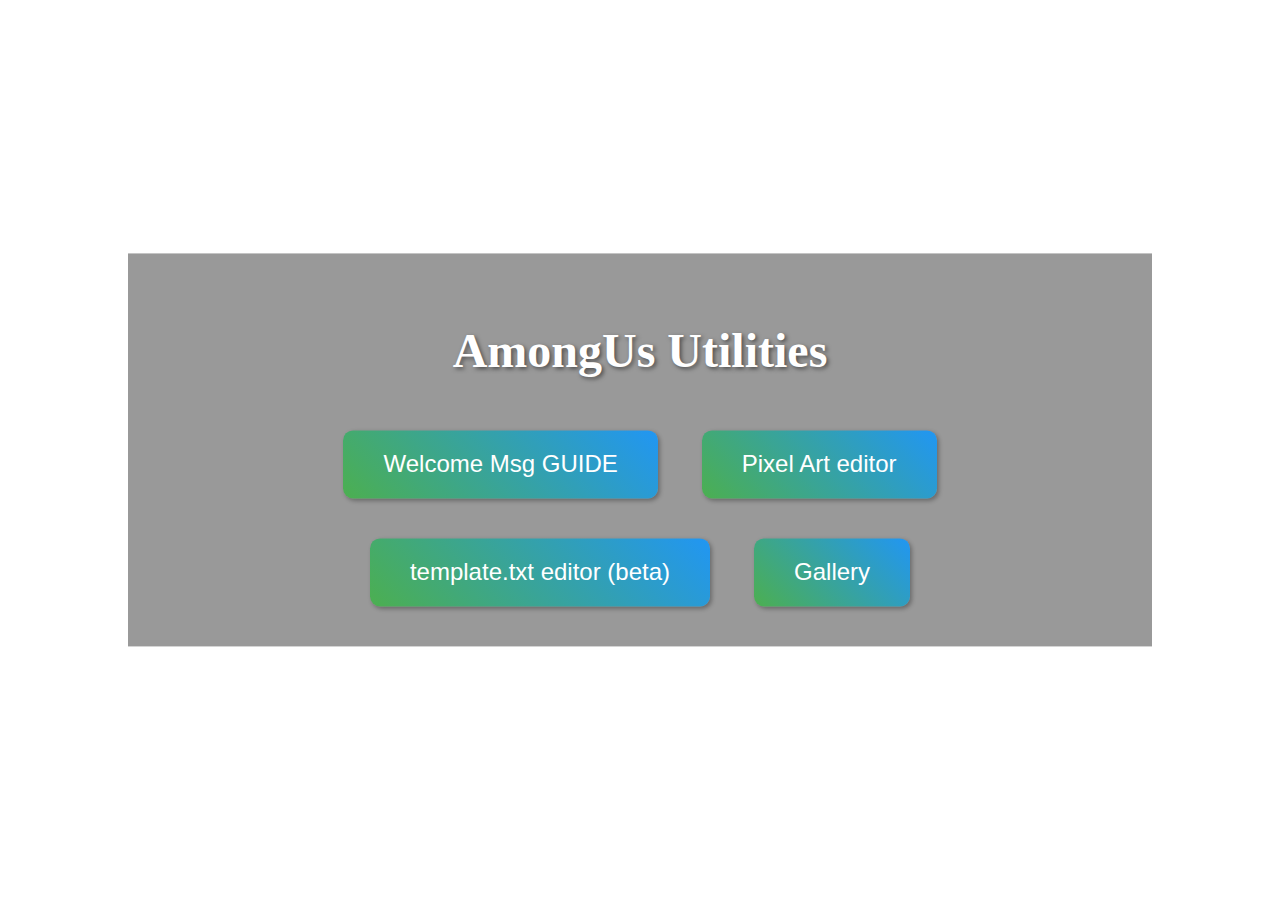
<file: index.html>
<!DOCTYPE html>
<html lang="en">
<head>
    <meta charset="UTF-8">
    <meta name="viewport" content="width=device-width, initial-scale=1.0">
    <title>Drakos's Stuff</title>
    <link rel="stylesheet" href="Styling/indexStyle.css">
</head>
<body>

	<div class="bg-image"></div>
    <div class="container">
        <h1>AmongUs Utilities</h1>
        <button class="button" onclick="location.href='guide.html'">Welcome Msg GUIDE</button>
        <button class="button" onclick="location.href='pixelgrid.html'">Pixel Art editor</button>
        <button class="button" onclick="location.href='editor.html'">template.txt editor (beta)</button>
        <button class="button" onclick="location.href='gallery.html'">Gallery</button>

    </div>


</body>
</html>
</file>
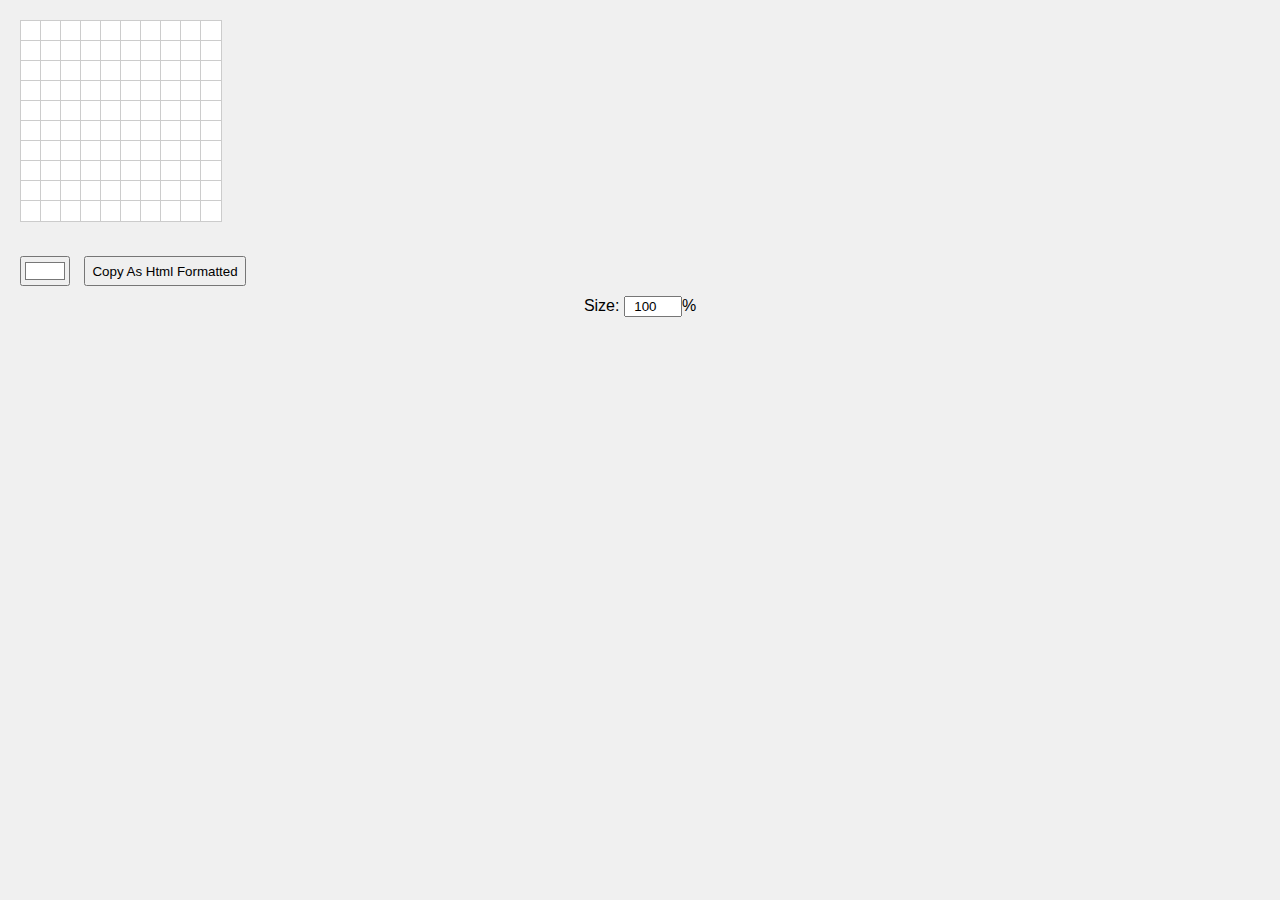
<file: 10xeditor.html>
<!DOCTYPE html>
<html lang="en">
<head>
<meta charset="UTF-8">
<meta name="viewport" content="width=device-width, initial-scale=1.0">
<title>Pixel Art Creator</title>
<style>
    body {
        font-family: Arial, sans-serif;
        background-color: #f0f0f0;
        margin: 0;
        padding: 20px;
    }

    #pixelGrid {
        display: grid;
        grid-template-columns: repeat(10, 20px); /* Adjusted for 10 columns */
        grid-template-rows: repeat(10, 20px); /* Adjusted for 10 rows */
    }

    #pixelGrid span {
        display: inline-block;
        width: 20px;
        height: 20px;
        line-height: 20px;
        text-align: center;
        border: 1px solid #ccc;
    }

    input[type="color"] {
        width: 50px;
        height: 30px;
        vertical-align: middle;
    }

    button {
        height: 30px;
        margin-left: 10px;
        vertical-align: middle;
        cursor: pointer;
    }

    #sizeDisplay {
        text-align: center;
        margin-top: 10px;
    }

    #sizeInput {
        width: 50px;
        text-align: center;
    }
</style>
</head>
<body>
<div>
<div id="pixelContainer">
    <div id="pixelGrid">
    <!-- Grid will be generated here -->
    </div>
</div>
<br><br>
<input type="color" id="colorPicker" value="#ffffff">
<button onclick="copyAsHtml()">Copy As Html Formatted</button>
<div id="sizeDisplay">Size: <input type="number" id="sizeInput" min="10" max="200" value="100" onchange="adjustSize(this.value)">%</div>
</div>
<script>
let currentSize = 100;

function createPixelGrid() {
    const pixelGrid = document.getElementById('pixelGrid');
    const colorPicker = document.getElementById('colorPicker').value;

    let html = '';

    for (let i = 0; i < 10; i++) { /* Adjusted for 10 rows */
        for (let j = 0; j < 10; j++) { /* Adjusted for 10 columns */
            html += `<span style="background-color:${colorPicker};"></span>`;
        }
    }

    pixelGrid.innerHTML = html;
    attachPixelListeners();
}

function attachPixelListeners() {
    const pixels = document.querySelectorAll('#pixelGrid span');
    pixels.forEach(pixel => {
        pixel.addEventListener('click', () => {
            const colorPicker = document.getElementById('colorPicker').value;
            pixel.style.backgroundColor = colorPicker;
        });
    });
}

function adjustSize(size) {
    currentSize = size;
    document.getElementById('sizeInput').value = size;
}

function copyAsHtml() {
    const pixels = document.querySelectorAll('#pixelGrid span');
    let copyText = `<size=${currentSize}%>`;
	copyText += '<font="VCR SDF">'; // Deletes outlines
    copyText += '<line-height=72%>';

    pixels.forEach((pixel, index) => {
        const rgb = pixel.style.backgroundColor.match(/\d+/g).map(Number);
        const colorHex = rgbToHex(rgb[0], rgb[1], rgb[2]);
        if (colorHex !== '#ffffff') {
            copyText += `<${colorHex}>█`;
        } else {
            copyText += `<alpha=#00>█`;
        }
        if ((index + 1) % 10 === 0) { /* Adjusted for 10 columns */
            copyText += '<br>';
        }
    });

    copyText += '</color>';
    copyText += '</line-height>';
	copyText += '</font>';
    copyText += '</size>';

    navigator.clipboard.writeText(copyText);
    alert('Copied to clipboard!');
}

function componentToHex(c) {
    const hex = c.toString(16);
    return hex.length === 1 ? "0" + hex : hex;
}

function rgbToHex(r, g, b) {
    return "#" + componentToHex(r) + componentToHex(g) + componentToHex(b);
}

createPixelGrid(); // Call the function initially to generate the grid
</script>
</body>
</html>
</file>
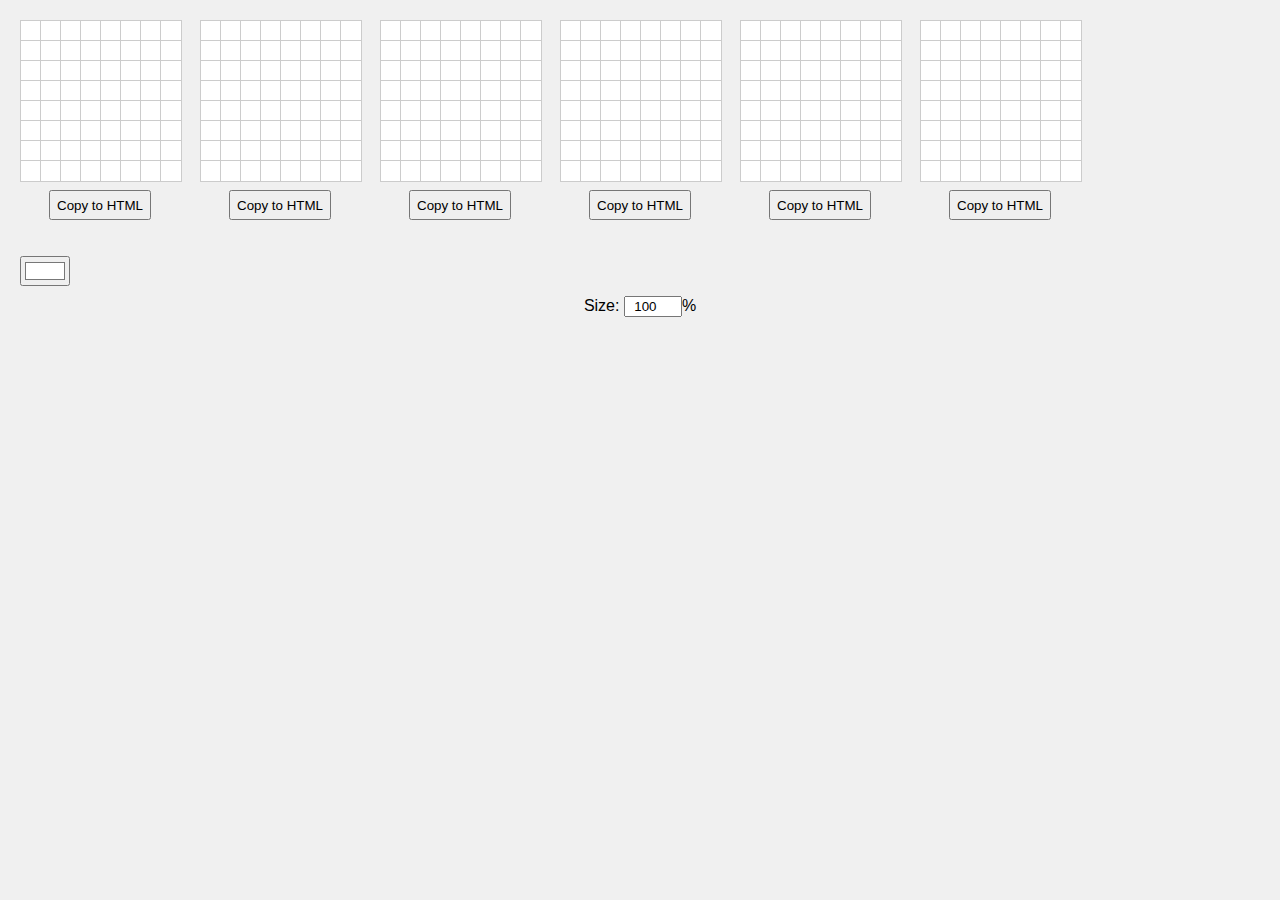
<file: animator.html>
<!DOCTYPE html>
<html lang="en">
<head>
<meta charset="UTF-8">
<meta name="viewport" content="width=device-width, initial-scale=1.0">
<title>Pixel Art Creator</title>
<style>
    body {
        font-family: Arial, sans-serif;
        background-color: #f0f0f0;
        margin: 0;
        padding: 20px;
    }

    #gridsContainer {
        display: flex;
        flex-wrap: wrap;
        gap: 20px;
    }

    .gridWrapper {
        display: flex;
        flex-direction: column;
        align-items: center;
    }

    .pixelGrid {
        display: grid;
        grid-template-columns: repeat(8, 20px); /* 8 columns */
        grid-template-rows: repeat(8, 20px); /* 8 rows */
    }

    .pixelGrid span {
        display: inline-block;
        width: 20px;
        height: 20px;
        line-height: 20px;
        text-align: center;
        border: 1px solid #ccc;
    }

    input[type="color"] {
        width: 50px;
        height: 30px;
        vertical-align: middle;
    }

    button {
        height: 30px;
        margin-top: 10px;
        vertical-align: middle;
        cursor: pointer;
    }

    #sizeDisplay {
        text-align: center;
        margin-top: 10px;
    }

    #sizeInput {
        width: 50px;
        text-align: center;
    }
</style>
</head>
<body>
<div>
<div id="gridsContainer">
    <!-- Multiple grids will be generated here -->
</div>
<br><br>
<input type="color" id="colorPicker" value="#ffffff">
<div id="sizeDisplay">Size: <input type="number" id="sizeInput" min="10" max="200" value="100" onchange="adjustSize(this.value)">%</div>
</div>
<script>
let currentSize = 100;

function createPixelGrids() {
    const gridsContainer = document.getElementById('gridsContainer');
    const colorPicker = document.getElementById('colorPicker').value;

    for (let gridIndex = 0; gridIndex < 6; gridIndex++) { // 6 grids
        const gridWrapper = document.createElement('div');
        gridWrapper.classList.add('gridWrapper');
        
        const pixelGrid = document.createElement('div');
        pixelGrid.classList.add('pixelGrid');

        let html = '';

        for (let i = 0; i < 8; i++) { /* 8 rows */
            for (let j = 0; j < 8; j++) { /* 8 columns */
                html += `<span style="background-color:${colorPicker};"></span>`;
            }
        }

        pixelGrid.innerHTML = html;
        gridWrapper.appendChild(pixelGrid);

        const copyButton = document.createElement('button');
        copyButton.innerText = 'Copy to HTML';
        copyButton.onclick = () => copyAsHtml(pixelGrid);
        gridWrapper.appendChild(copyButton);

        gridsContainer.appendChild(gridWrapper);
    }

    attachPixelListeners();
}

function attachPixelListeners() {
    const pixels = document.querySelectorAll('.pixelGrid span');
    pixels.forEach(pixel => {
        pixel.addEventListener('click', () => {
            const colorPicker = document.getElementById('colorPicker').value;
            pixel.style.backgroundColor = colorPicker;
        });
    });
}

function adjustSize(size) {
    currentSize = size;
    document.getElementById('sizeInput').value = size;
}

function copyAsHtml(pixelGrid) {
    const pixels = pixelGrid.querySelectorAll('span');
    let copyText = `<size=${currentSize}%>`;
    copyText += '<font="VCR SDF">'; // Deletes outlines
	copyText += '<line-height=72%>';

    pixels.forEach((pixel, index) => {
        const rgb = pixel.style.backgroundColor.match(/\d+/g).map(Number);
        const colorHex = rgbToHex(rgb[0], rgb[1], rgb[2]);
        if (colorHex !== '#ffffff') {
            copyText += `<${colorHex}>█`;
        } else {
            copyText += `<alpha=#00>█`;
        }
        if ((index + 1) % 8 === 0) { /* 8 columns */
            copyText += '<br>';
        }
    });
	copyText += '</color>';
    copyText += '</line-height>';
	copyText += '</font>';
    copyText += '</size>';
	
	

    navigator.clipboard.writeText(copyText);
    alert('Copied to clipboard!');
}

function componentToHex(c) {
    const hex = c.toString(16);
    return hex.length === 1 ? "0" + hex : hex;
}

function rgbToHex(r, g, b) {
    return "#" + componentToHex(r) + componentToHex(g) + componentToHex(b);
}

createPixelGrids(); // Call the function initially to generate the grids
</script>
</body>
</html>
</file>
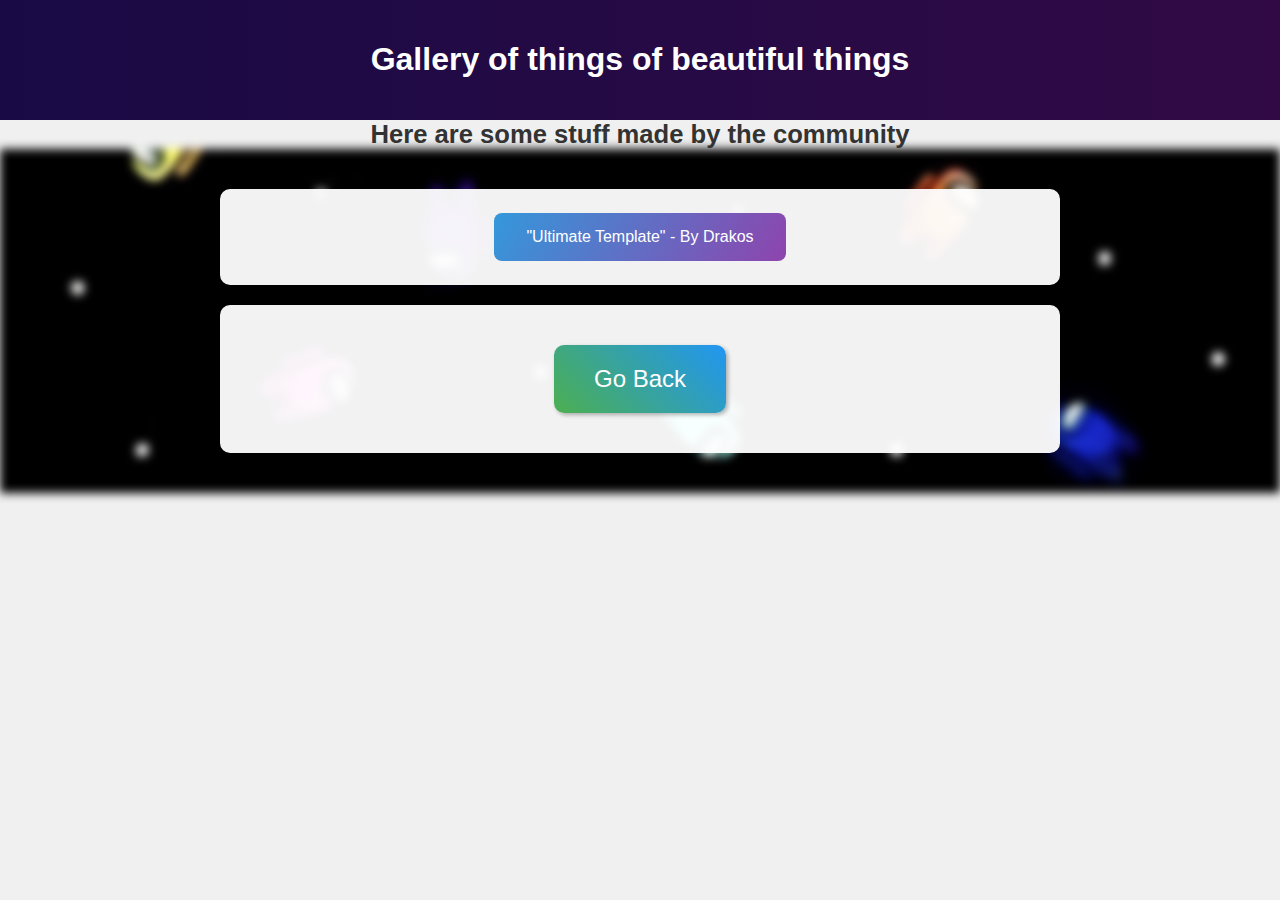
<file: gallery.html>
<!DOCTYPE html>
<html lang="en">
<head>
    <meta charset="UTF-8">
    <meta name="viewport" content="width=device-width, initial-scale=1.0">
    <title>Gallery</title>
    <link rel="stylesheet" href="Styling/galleryStyle.css">
</head>
<body>

<header>
    <h1>Gallery of things of beautiful things</h1>
</header>

    <div class="p2">Here are some stuff made by the community</div>
    <div class="background">
        <div class="container">
            <a href="https://pastebin.com/raw/j0DFCrFr" class="button" target="_blank">"Ultimate Template" - By Drakos</a>




        </div>
         <div class="container">
        <button class="button2" onclick="location.href='index.html'">Go Back</button> 
         </div>
    </div>

</body>
</html>
</file>
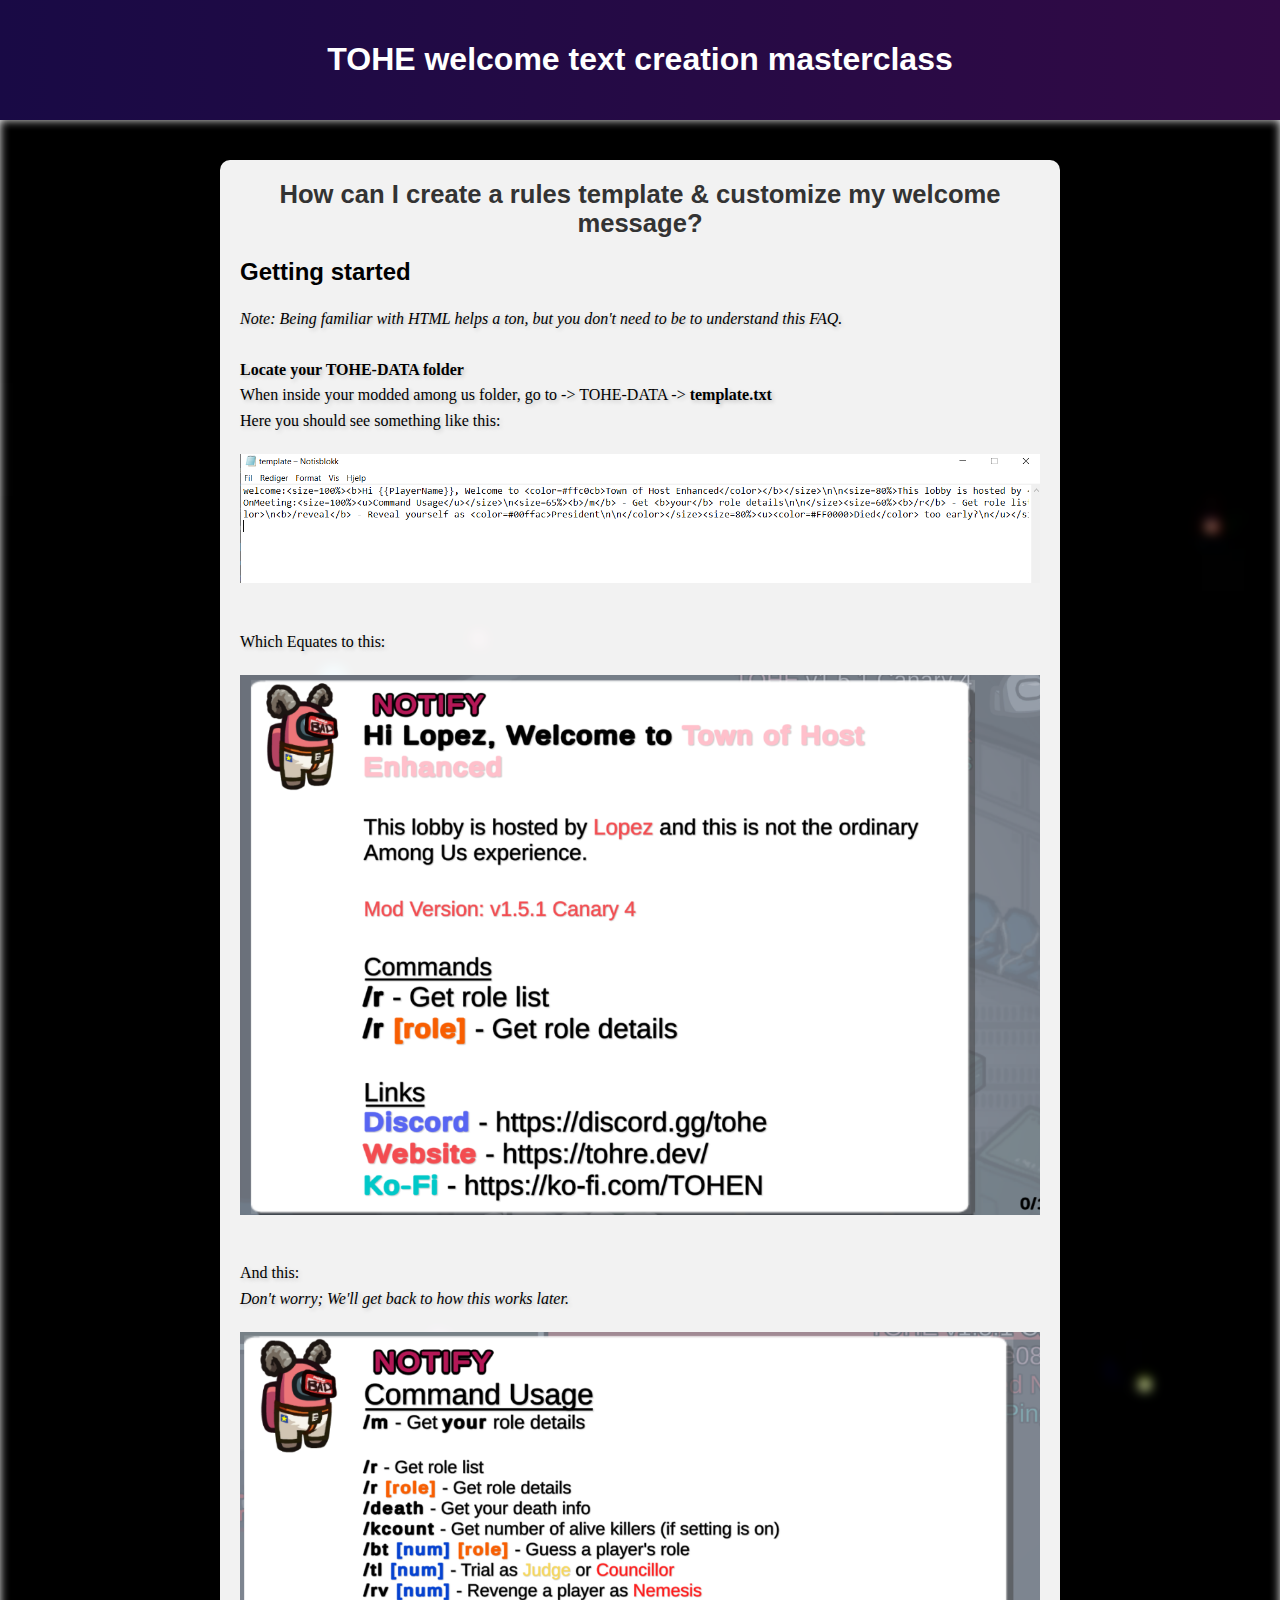
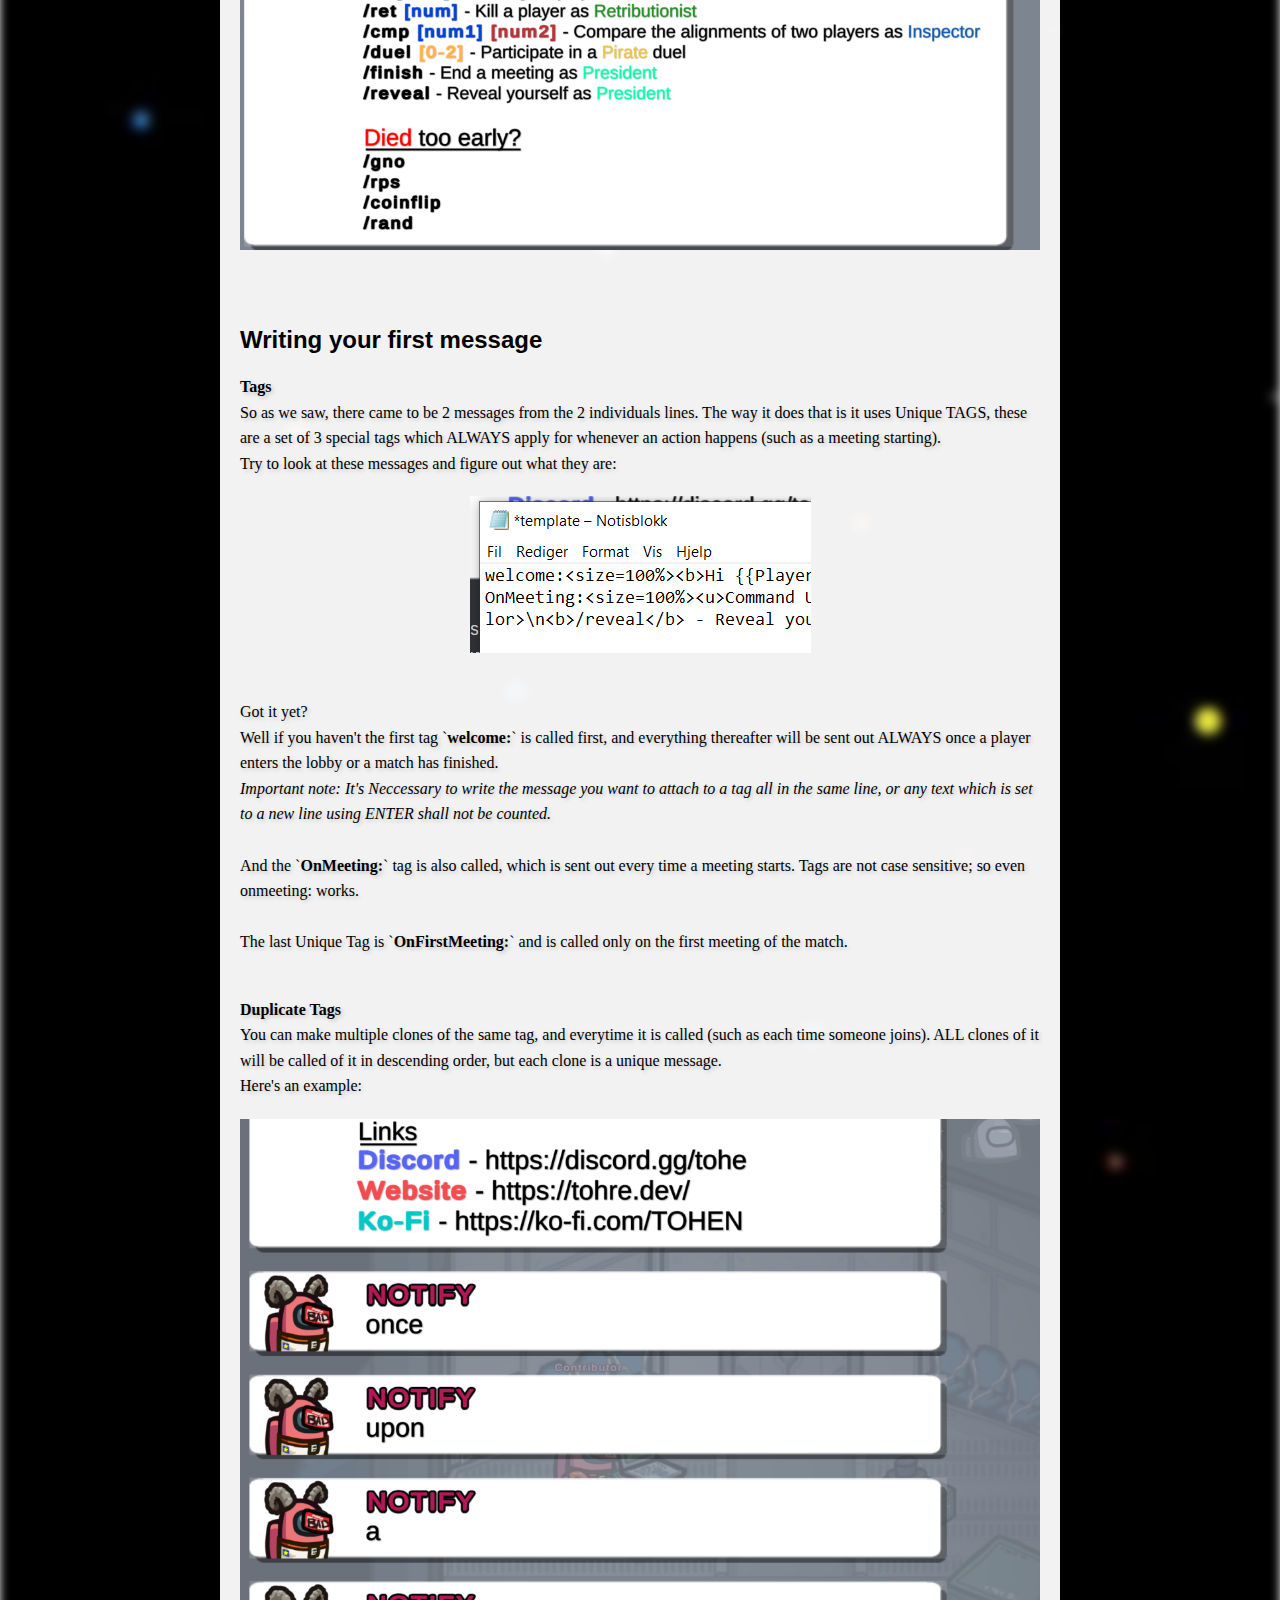
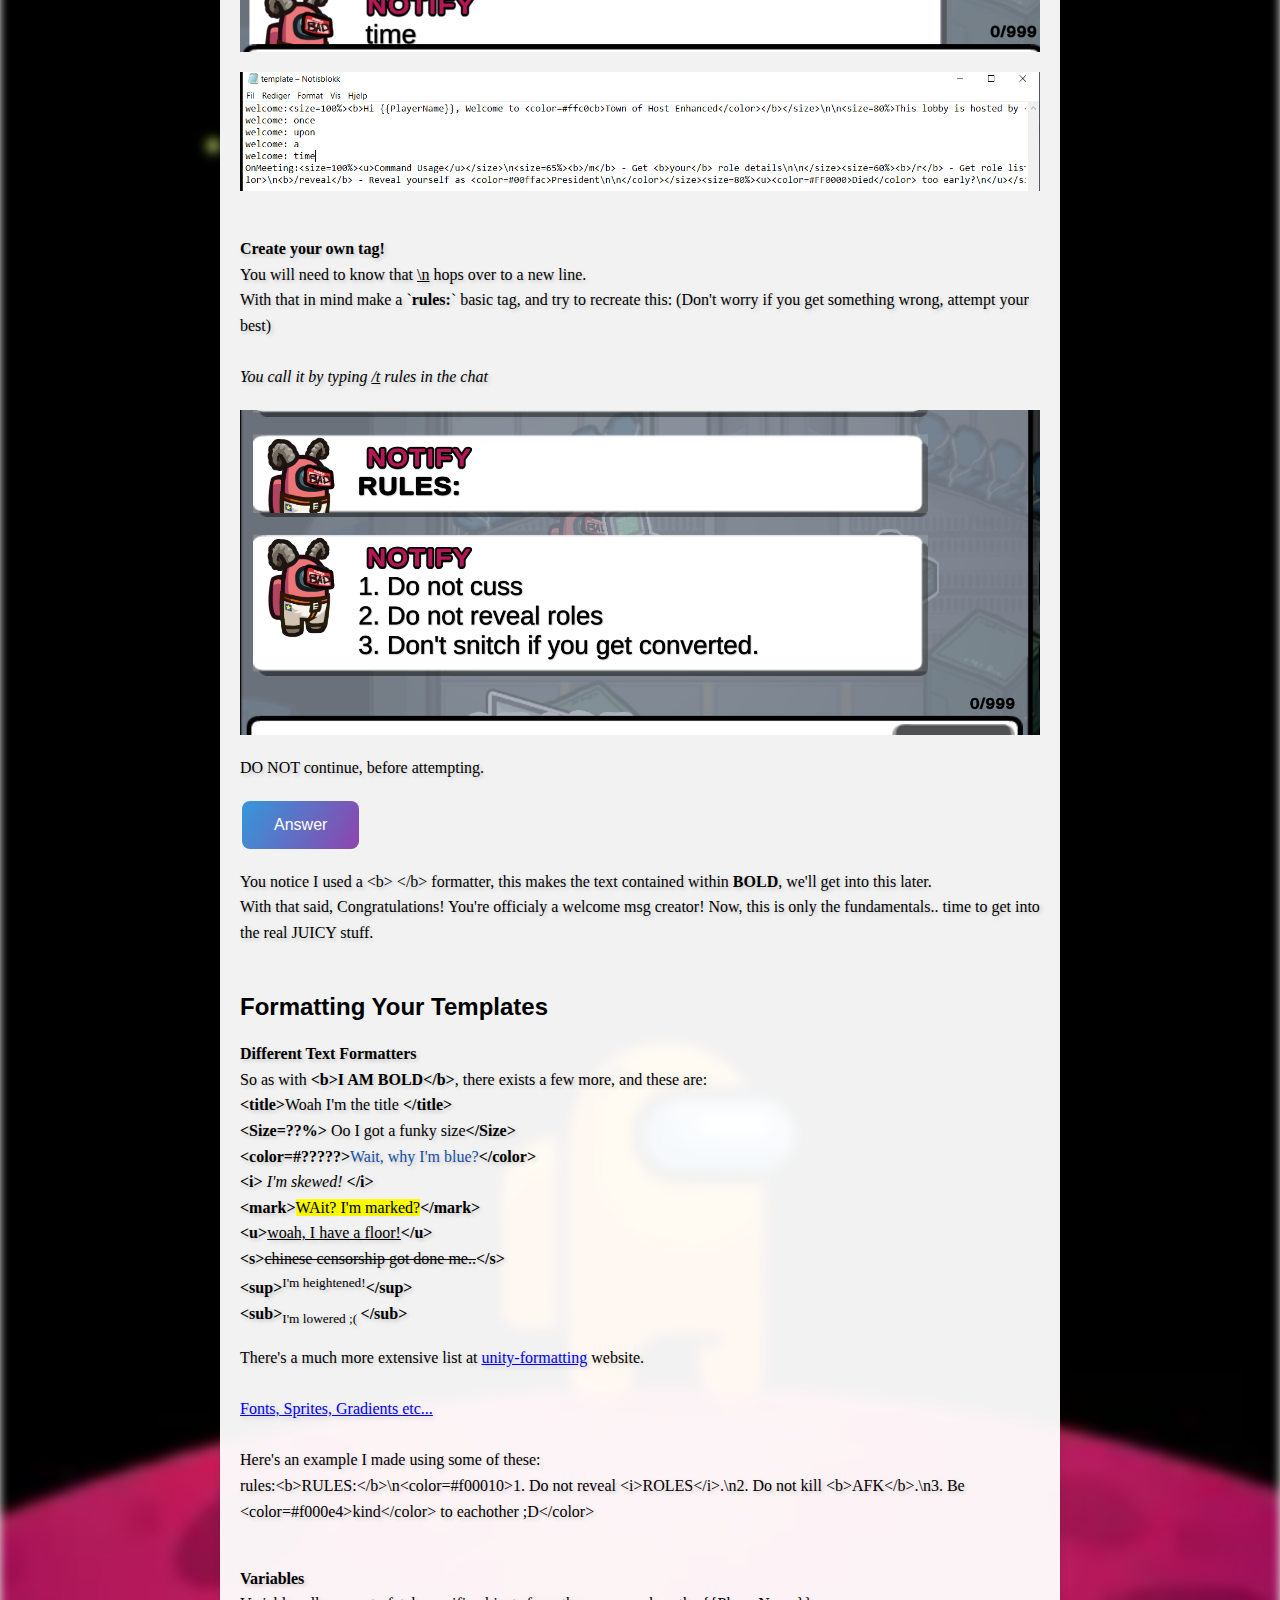
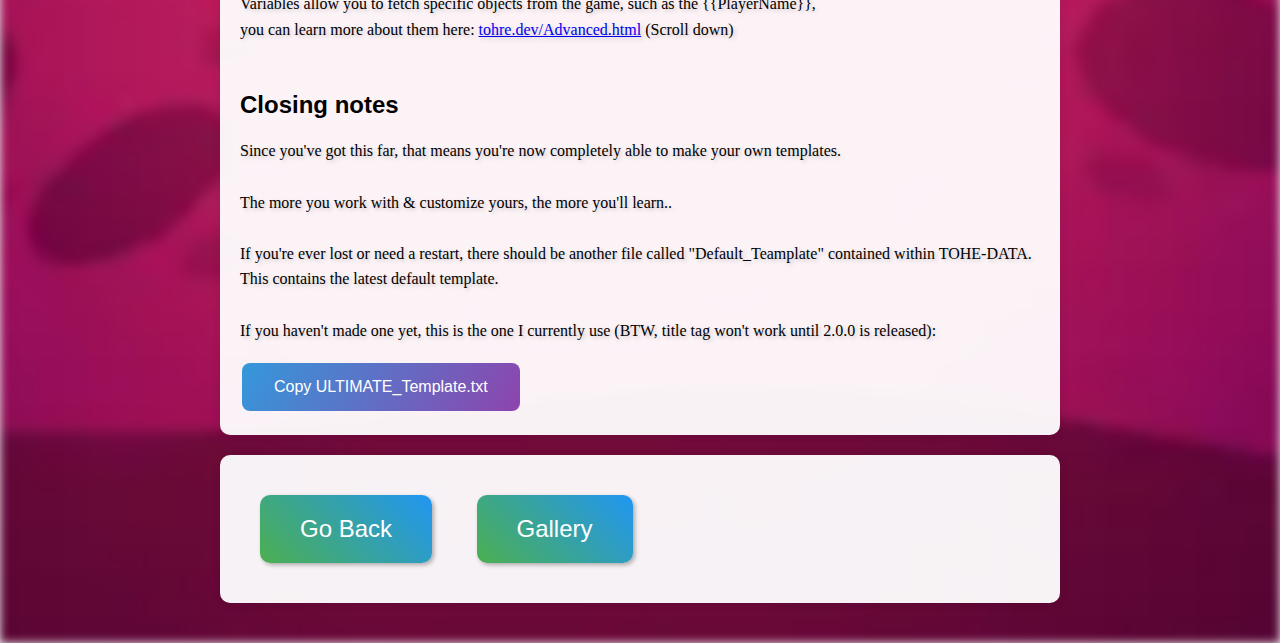
<file: guide.html>
<!DOCTYPE html>
<html lang="en">
<head>
    <meta charset="UTF-8">
    <meta name="viewport" content="width=device-width, initial-scale=1.0">
    <title>TOHE welcome text creation masterclass</title>
    <link rel="stylesheet" href="Styling/guideStyle.css">
</head>
<body>

<header>
    <h1>TOHE welcome text creation masterclass</h1>
</header>
<div class="background">
    <div class="container">
        <div class="p2">How can I create a rules template & customize my welcome message?</div>

        <h2>Getting started</h2>
        <p>
            <i>Note: Being familiar with HTML helps a ton, but you don't need to be to understand this FAQ.</i><br><br>
            <b>Locate your TOHE-DATA folder</b><br>
            When inside your modded among us folder, go to -> TOHE-DATA -> <b>template.txt</b><br>
            Here you should see something like this:
        </p>
        <img src="Styling/Images/text1.png" alt="Image 1">

        <p><br>Which Equates to this: </p>
        <img src="Styling/Images/text2.png" alt="Image 2">

        <p>
            <br>And this:<br>
            <i>Don't worry; We'll get back to how this works later. </i>
        </p>
        <img src="Styling/Images/text3.png" alt="Image 3">

        <h2><br><br>Writing your first message</h2>
        <p>
            <b>Tags</b><br>
            So as we saw, there came to be 2 messages from the 2 individuals lines. The way it does that is it uses Unique TAGS, these are a set of 3 special tags which ALWAYS apply for whenever an action happens (such as a meeting starting).<br>
            Try to look at these messages and figure out what they are:
            <img src="Styling/Images/text4.png" alt="Image 4">

        <p>
            <br>Got it yet?<br>
            Well if you haven't the first tag `<b>welcome:</b>` is called first, and everything thereafter will be sent out ALWAYS once a player enters the lobby or a match has finished.<br>
            <i>Important note: It's Neccessary to write the message you want to attach to a tag all in the same line, or any text which is set to a new line using ENTER shall not be counted.</i><br><br>

            And the `<b>OnMeeting:</b>` tag is also called, which is sent out every time a meeting starts. Tags are not case sensitive; so even onmeeting: works.<br><br>

            The last Unique Tag is `<b>OnFirstMeeting:</b>` and is called only on the first meeting of the match.
        </p>

        <p>
            <br><b>Duplicate Tags</b><br>
            You can make multiple clones of the same tag, and everytime it is called (such as each time someone joins). ALL clones of it will be called of it in descending order, but each clone is a unique message.<br>
            Here's an example:
        </p>
        <img src="Styling/Images/text5.png" alt="Image 5">
        <img src="Styling/Images/text6.png" alt="Image 6">

        <p>
            <br><b>Create your own tag!</b><br>
            You will need to know that <u>\n</u> hops over to a new line.<br>
            With that in mind make a `<b>rules:</b>` basic tag, and try to recreate this: (Don't worry if you get something wrong, attempt your best)<br><br>

            <i>You call it by typing <u>/t</u> rules in the chat</i>
            <img src="Styling/Images/text7.png" alt="Image 7">

        <p>DO NOT continue, before attempting.</p>
        <button class="button" onclick="showAnswer()">Answer</button>

        <p>
            You notice I used a &lt;b&gt; &lt;/b&gt; formatter, this makes the text contained within <b>BOLD</b>, we'll get into this later.<br>

            With that said, Congratulations! You're officialy a welcome msg creator! Now, this is only the fundamentals.. time to get into the real JUICY stuff.
        </p>



        <h2><br>Formatting Your Templates</h2>
        <p>
            <b>Different Text Formatters</b><br>
            So as with <b>&lt;b&gt;</b><b>I AM BOLD</b><b>&lt;/b&gt;</b>, there exists a few more, and these are:<br>
            <b>&lt;title&gt;</b>Woah I'm the title <b>&lt/title&gt;</b><br>
            <b>&lt;Size=??%&gt;</b> Oo I got a funky size<b>&lt;/Size&gt;</b><br>
            <b>&lt;color=#?????&gt;</b><span class="blue-text">Wait, why I'm blue?</span><b>&lt;/color&gt;</b><br>
            <b>&lt;i&gt;</b> <i>I'm skewed! </i><b>&lt;/i&gt;</b><br>
            <b>&lt;mark&gt;</b><mark>WAit? I'm marked?</mark><b>&lt;/mark&gt;</b><br>
            <b>&lt;u&gt;</b><u>woah, I have a floor!</u><b>&lt;/u&gt;</b><br>
            <b>&lt;s&gt;</b><s>chinese censorship got done me..</s><b>&lt;/s&gt;</b><br>
            <b>&lt;sup&gt;</b><sup>I'm heightened!</sup><b>&lt;/sup&gt;</b><br>
            <b>&lt;sub&gt;</b><sub>I'm lowered ;( </sub><b>&lt;/sub&gt;</b><br>
        </p>
        <p>
            There's a much more extensive list at <a href="https://docs.unity3d.com/Packages/com.unity.textmeshpro@3.2/manual/RichTextSupportedTags.html">unity-formatting</a> website.<br><br>


            <a href="https://docs.google.com/document/d/e/2PACX-1vQh4sc9RL_Byt3kextqngdaAuGovFO_YaxHITZsIKqcd39mUAc6sQ89sfsSRGZsHUCecfIQiDY2WtQ-/pub">Fonts, Sprites, Gradients etc...</a><br><br>

            Here's an example I made using some of these:<br>
            rules:&lt;b&gt;RULES:&lt;/b&gt;\n&lt;color=#f00010&gt;1. Do not reveal &lt;i&gt;ROLES&lt;/i&gt;.\n2. Do not kill &lt;b&gt;AFK&lt;/b&gt;.\n3. Be &lt;color=#f000e4&gt;kind&lt;/color&gt; to eachother ;D&lt;/color&gt;
        </p>

        <p>
            <br><b>Variables</b><br>
            Variables allow you to fetch specific objects from the game, such as the {{PlayerName}},<br> you can learn more about them here: <a href="https://www.tohre.dev/Advanced.html">tohre.dev/Advanced.html</a>  (Scroll down)
        </p>



        <h2><br>Closing notes</h2>
        <p>
            Since you've got this far, that means you're now completely able to make your own templates.<br><br>

            The more you work with & customize yours, the more you'll learn..<br><br>

            If you're ever lost or need a restart, there should be another file called "Default_Teamplate" contained within TOHE-DATA. This contains the latest default template.<br><br>

            If you haven't made one yet, this is the one I currently use (BTW, title tag won't work until 2.0.0 is released):
        </p>
        <a href="https://pastebin.com/raw/j0DFCrFr" class="button" target="_blank">Copy ULTIMATE_Template.txt</a>
    </div>

    <div class="container">
        <button class="button2" onclick="location.href='index.html'">Go Back</button> <button class="button2" onclick="location.href='gallery.html'">Gallery</button>
    </div>
</div>



<script>
    function showAnswer() {
        alert("rules:<b>RULES:</b>\nrules:1. Do not cuss\\n2. Do not reveal roles\\n3. Don't snitch if you get converted.");
    }
</script>






</body>
</html>
</file>
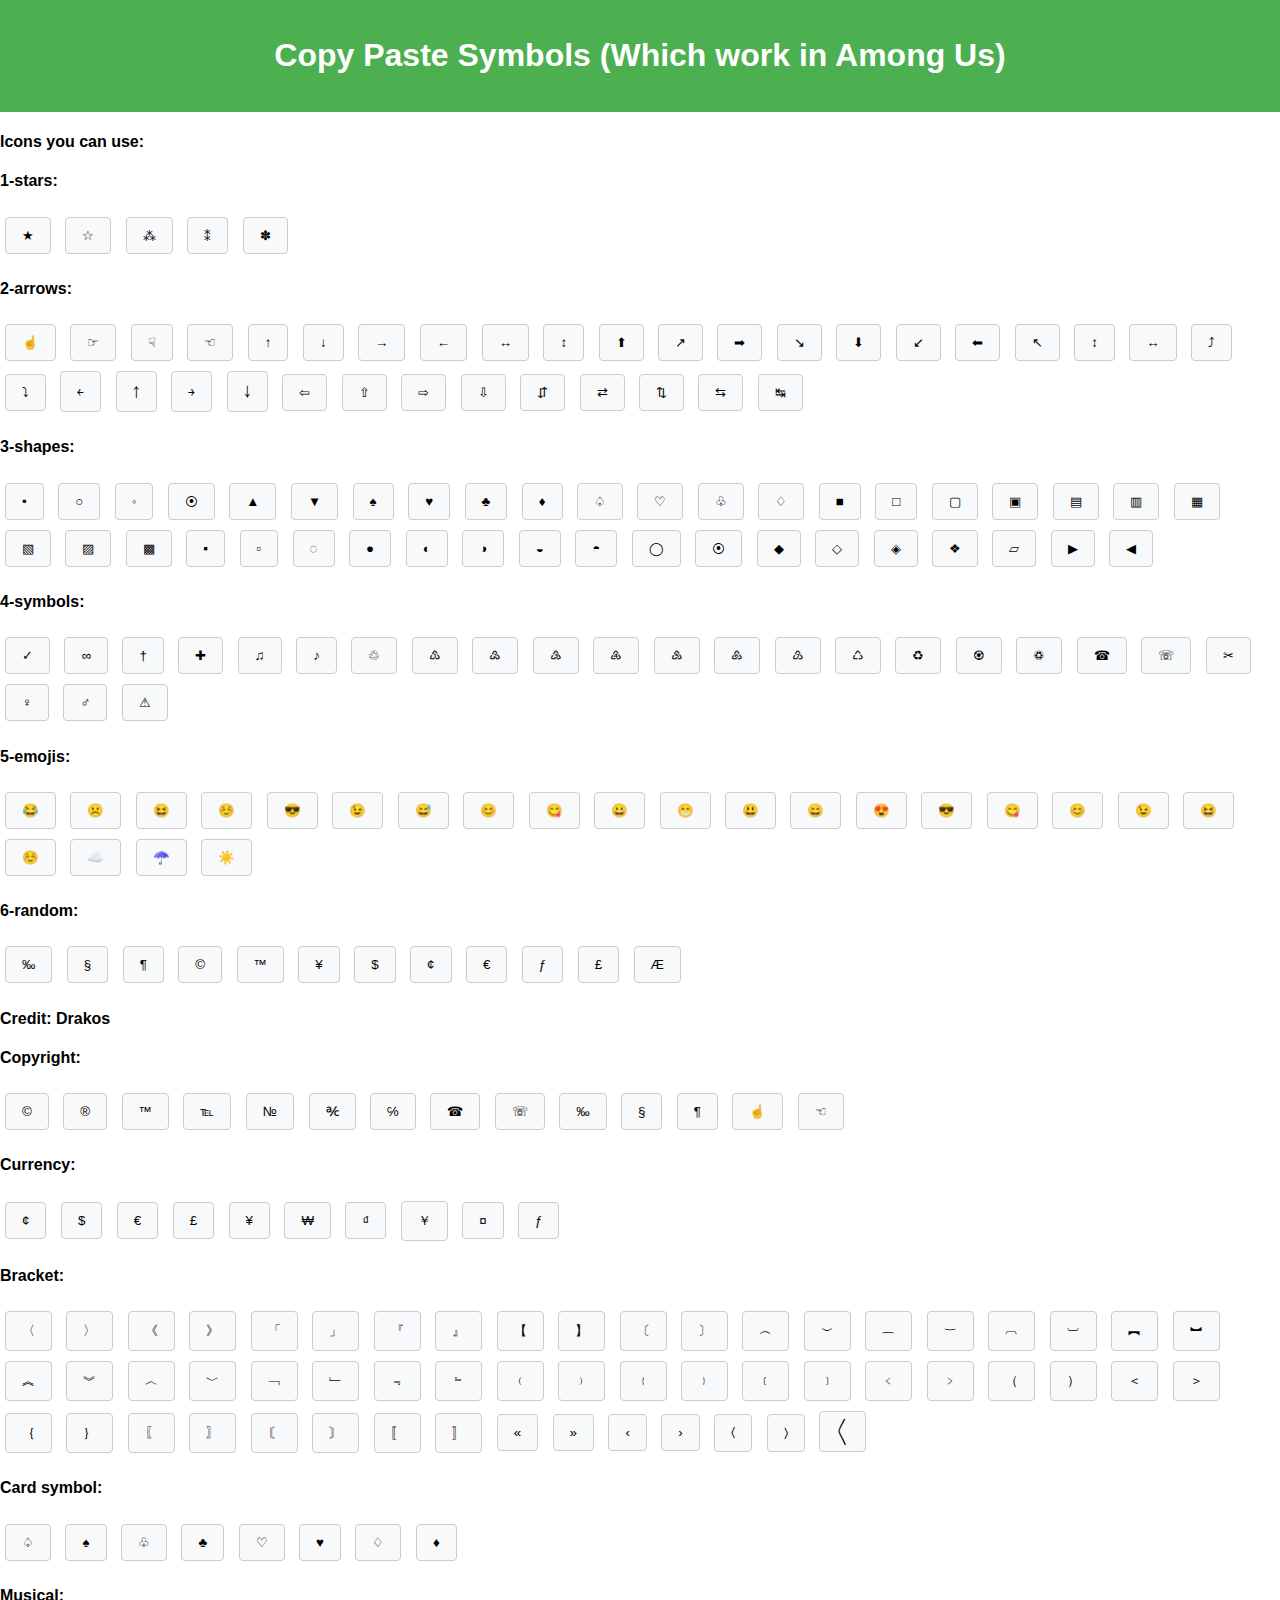
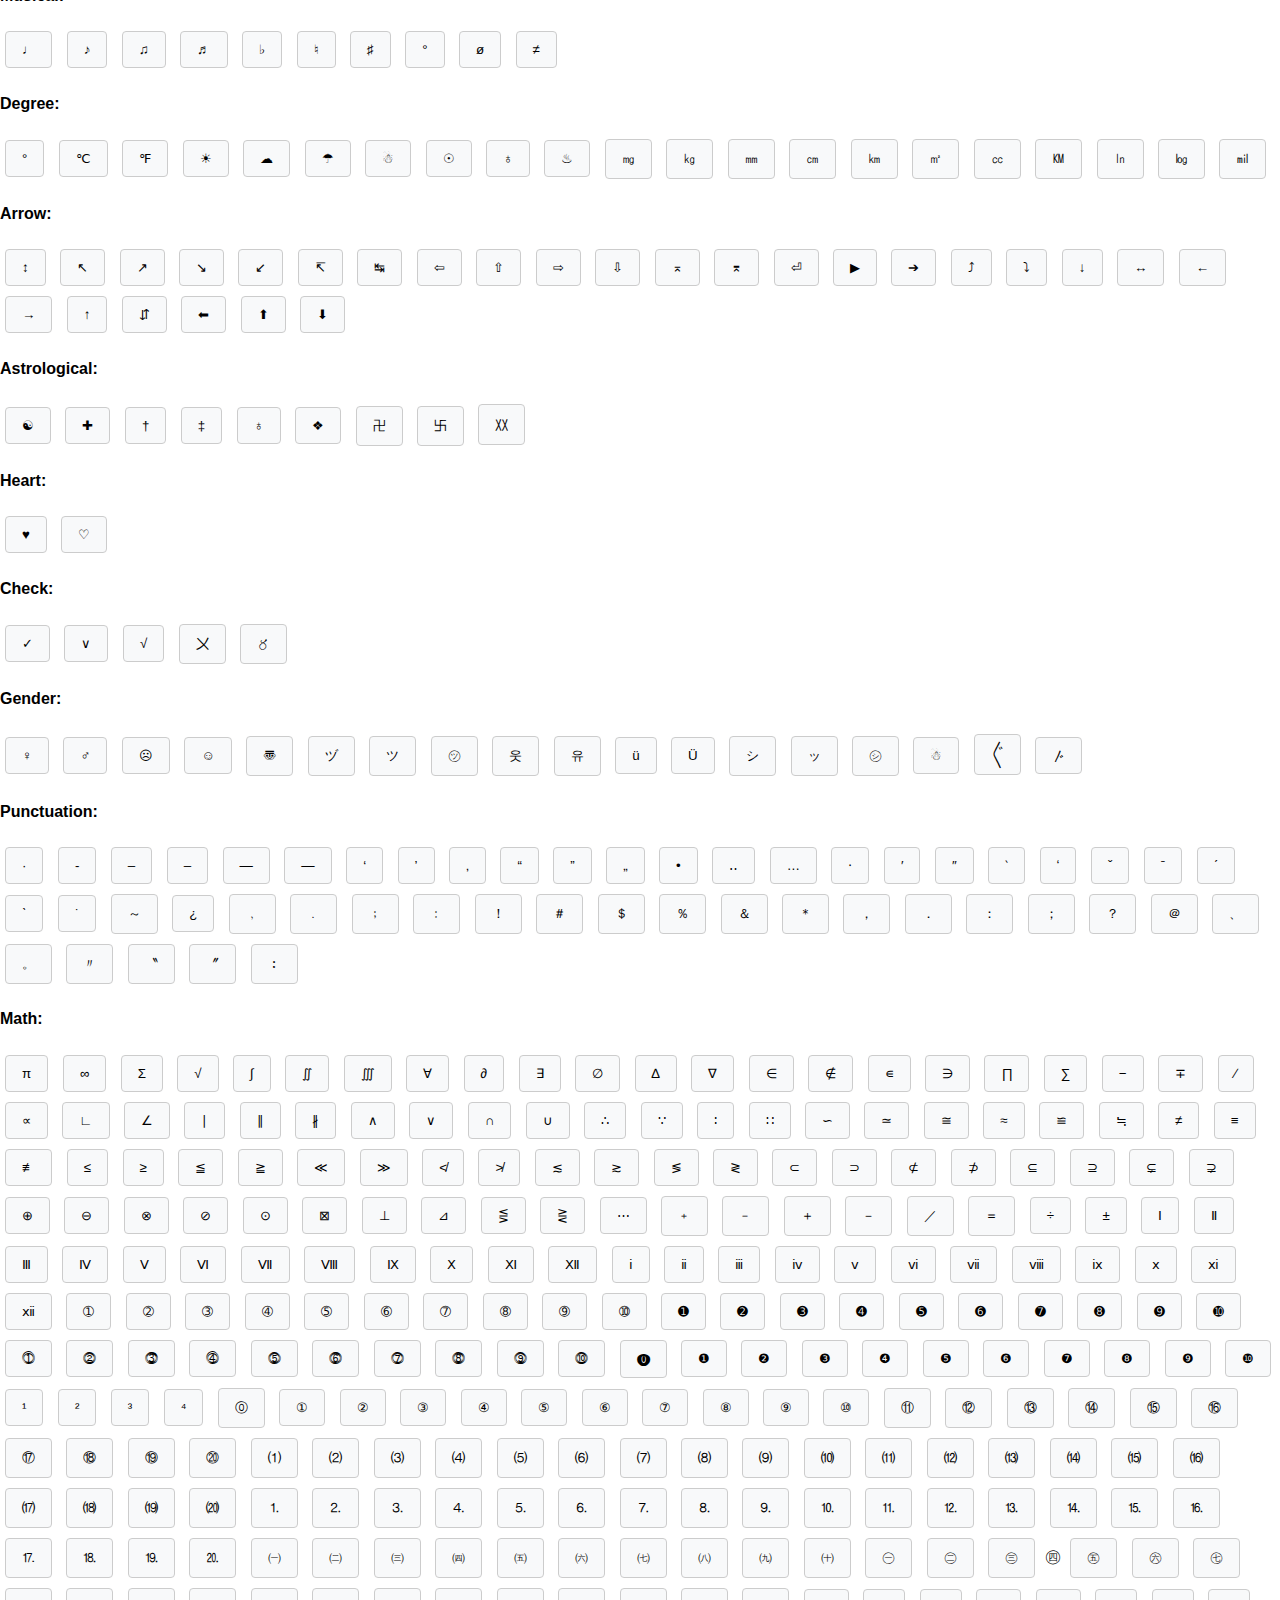
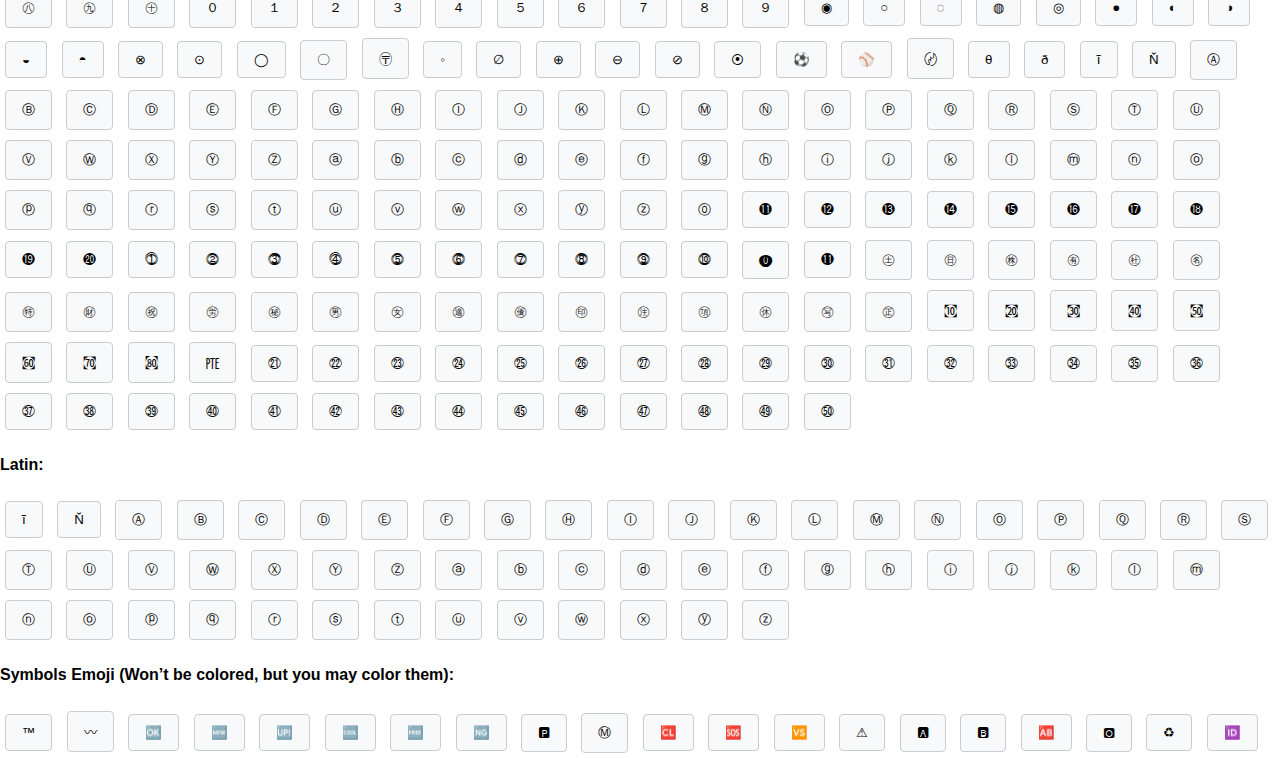
<file: Symbols.html>
﻿<!DOCTYPE html>
<html lang="en">
<head>
    <meta charset="UTF-8">
    <meta name="viewport" content="width=device-width, initial-scale=1.0">
    <title>Simple HTML Website</title>
    <style>
        body {
            font-family: Arial, sans-serif;
            margin: 0;
            padding: 0;
        }
        .button2 {
    padding: 20px 40px;
    font-size: 24px;
    cursor: pointer;
    margin: 20px;
    border: none;
    border-radius: 10px;
    background: linear-gradient(45deg, #4CAF50, #2196F3);
    color: white;
    text-decoration: none;
    box-shadow: 2px 2px 4px rgba(0, 0, 0, 0.3);
}

    .button2:hover {
        background: linear-gradient(45deg, #45a049, #1976D2);
    }
        header {
            background-color: #4CAF50;
            color: white;
            text-align: center;
            padding: 1em 0;
        }
        nav {
            background-color: #333;
        }
        nav ul {
            list-style-type: none;
            padding: 0;
            margin: 0;
            overflow: hidden;
        }
        nav ul li {
            float: left;
        }
        .symbol-button {
    padding: 10px 16px;
    margin: 5px;
    background-color: #f8f9fa;
    border: 1px solid #ccc;
    border-radius: 4px;
    cursor: pointer;
    user-select: none;
    color: #000;
}

    .symbol-button:hover {
        background-color: #e2e6ea;
    }
        nav ul li a {
            display: block;
            color: white;
            text-align: center;
            padding: 14px 16px;
            text-decoration: none;
        }
        nav ul li a:hover {
            background-color: #111;
        }
        main {
            padding: 1em;
        }
        footer {
            background-color: #333;
            color: white;
            text-align: center;
            padding: 1em 0;
            position: fixed;
            width: 100%;
            bottom: 0;
        }
    </style>
</head>
<body>
    <header>
        <h1>Copy Paste Symbols (Which work in Among Us)</h1>
    </header>
    <nav>
        <ul>

        </ul>
    </nav>
    <div class="symbols-section">
        <h4>Icons you can use:</h4>

<!-- Stars -->
<h4>1-stars:</h4>
<button class="symbol-button" onclick="copyToClipboard('★')">★</button>
<button class="symbol-button" onclick="copyToClipboard('☆')">☆</button>
<button class="symbol-button" onclick="copyToClipboard('⁂')">⁂</button>
<button class="symbol-button" onclick="copyToClipboard('⁑')">⁑</button>
<button class="symbol-button" onclick="copyToClipboard('✽')">✽</button>

<!-- Arrows -->
<h4>2-arrows:</h4>
<button class="symbol-button" onclick="copyToClipboard('☝')">☝</button>
<button class="symbol-button" onclick="copyToClipboard('☞')">☞</button>
<button class="symbol-button" onclick="copyToClipboard('☟')">☟</button>
<button class="symbol-button" onclick="copyToClipboard('☜')">☜</button>
<button class="symbol-button" onclick="copyToClipboard('↑')">↑</button>
<button class="symbol-button" onclick="copyToClipboard('↓')">↓</button>
<button class="symbol-button" onclick="copyToClipboard('→')">→</button>
<button class="symbol-button" onclick="copyToClipboard('←')">←</button>
<button class="symbol-button" onclick="copyToClipboard('↔')">↔</button>
<button class="symbol-button" onclick="copyToClipboard('↕')">↕</button>
<button class="symbol-button" onclick="copyToClipboard('⬆')">⬆</button>
<button class="symbol-button" onclick="copyToClipboard('↗')">↗</button>
<button class="symbol-button" onclick="copyToClipboard('➡')">➡</button>
<button class="symbol-button" onclick="copyToClipboard('↘')">↘</button>
<button class="symbol-button" onclick="copyToClipboard('⬇')">⬇</button>
<button class="symbol-button" onclick="copyToClipboard('↙')">↙</button>
<button class="symbol-button" onclick="copyToClipboard('⬅')">⬅</button>
<button class="symbol-button" onclick="copyToClipboard('↖')">↖</button>
<button class="symbol-button" onclick="copyToClipboard('↕')">↕</button>
<button class="symbol-button" onclick="copyToClipboard('↔')">↔</button>
<button class="symbol-button" onclick="copyToClipboard('⤴')">⤴</button>
<button class="symbol-button" onclick="copyToClipboard('⤵')">⤵</button>
<button class="symbol-button" onclick="copyToClipboard('￩')">￩</button>
<button class="symbol-button" onclick="copyToClipboard('￪')">￪</button>
<button class="symbol-button" onclick="copyToClipboard('￫')">￫</button>
<button class="symbol-button" onclick="copyToClipboard('￬')">￬</button>
<button class="symbol-button" onclick="copyToClipboard('⇦')">⇦</button>
<button class="symbol-button" onclick="copyToClipboard('⇧')">⇧</button>
<button class="symbol-button" onclick="copyToClipboard('⇨')">⇨</button>
<button class="symbol-button" onclick="copyToClipboard('⇩')">⇩</button>
<button class="symbol-button" onclick="copyToClipboard('⇵')">⇵</button>
<button class="symbol-button" onclick="copyToClipboard('⇄')">⇄</button>
<button class="symbol-button" onclick="copyToClipboard('⇅')">⇅</button>
<button class="symbol-button" onclick="copyToClipboard('⇆')">⇆</button>
<button class="symbol-button" onclick="copyToClipboard('↹')">↹</button>

<!-- Shapes -->
<h4>3-shapes:</h4>
<button class="symbol-button" onclick="copyToClipboard('•')">•</button>
<button class="symbol-button" onclick="copyToClipboard('○')">○</button>
<button class="symbol-button" onclick="copyToClipboard('◦')">◦</button>
<button class="symbol-button" onclick="copyToClipboard('⦿')">⦿</button>
<button class="symbol-button" onclick="copyToClipboard('▲')">▲</button>
<button class="symbol-button" onclick="copyToClipboard('▼')">▼</button>
<button class="symbol-button" onclick="copyToClipboard('♠')">♠</button>
<button class="symbol-button" onclick="copyToClipboard('♥')">♥</button>
<button class="symbol-button" onclick="copyToClipboard('♣')">♣</button>
<button class="symbol-button" onclick="copyToClipboard('♦')">♦</button>
<button class="symbol-button" onclick="copyToClipboard('♤')">♤</button>
<button class="symbol-button" onclick="copyToClipboard('♡')">♡</button>
<button class="symbol-button" onclick="copyToClipboard('♧')">♧</button>
<button class="symbol-button" onclick="copyToClipboard('♢')">♢</button>
<button class="symbol-button" onclick="copyToClipboard('■')">■</button>
<button class="symbol-button" onclick="copyToClipboard('□')">□</button>
<button class="symbol-button" onclick="copyToClipboard('▢')">▢</button>
<button class="symbol-button" onclick="copyToClipboard('▣')">▣</button>
<button class="symbol-button" onclick="copyToClipboard('▤')">▤</button>
<button class="symbol-button" onclick="copyToClipboard('▥')">▥</button>
<button class="symbol-button" onclick="copyToClipboard('▦')">▦</button>
<button class="symbol-button" onclick="copyToClipboard('▧')">▧</button>
<button class="symbol-button" onclick="copyToClipboard('▨')">▨</button>
<button class="symbol-button" onclick="copyToClipboard('▩')">▩</button>
<button class="symbol-button" onclick="copyToClipboard('▪')">▪</button>
<button class="symbol-button" onclick="copyToClipboard('▫')">▫</button>
<button class="symbol-button" onclick="copyToClipboard('◌')">◌</button>
<button class="symbol-button" onclick="copyToClipboard('●')">●</button>
<button class="symbol-button" onclick="copyToClipboard('◐')">◐</button>
<button class="symbol-button" onclick="copyToClipboard('◑')">◑</button>
<button class="symbol-button" onclick="copyToClipboard('◒')">◒</button>
<button class="symbol-button" onclick="copyToClipboard('◓')">◓</button>
<button class="symbol-button" onclick="copyToClipboard('◯')">◯</button>
<button class="symbol-button" onclick="copyToClipboard('⦿')">⦿</button>
<button class="symbol-button" onclick="copyToClipboard('◆')">◆</button>
<button class="symbol-button" onclick="copyToClipboard('◇')">◇</button>
<button class="symbol-button" onclick="copyToClipboard('◈')">◈</button>
<button class="symbol-button" onclick="copyToClipboard('❖')">❖</button>
<button class="symbol-button" onclick="copyToClipboard('▱')">▱</button>
<button class="symbol-button" onclick="copyToClipboard('▶')">▶</button>
<button class="symbol-button" onclick="copyToClipboard('◀')">◀</button>

<!-- Symbols -->
<h4>4-symbols:</h4>
<button class="symbol-button" onclick="copyToClipboard('✓')">✓</button>
<button class="symbol-button" onclick="copyToClipboard('∞')">∞</button>
<button class="symbol-button" onclick="copyToClipboard('†')">†</button>
<button class="symbol-button" onclick="copyToClipboard('✚')">✚</button>
<button class="symbol-button" onclick="copyToClipboard('♫')">♫</button>
<button class="symbol-button" onclick="copyToClipboard('♪')">♪</button>
<button class="symbol-button" onclick="copyToClipboard('♲')">♲</button>
<button class="symbol-button" onclick="copyToClipboard('♳')">♳</button>
<button class="symbol-button" onclick="copyToClipboard('♴')">♴</button>
<button class="symbol-button" onclick="copyToClipboard('♵')">♵</button>
<button class="symbol-button" onclick="copyToClipboard('♶')">♶</button>
<button class="symbol-button" onclick="copyToClipboard('♷')">♷</button>
<button class="symbol-button" onclick="copyToClipboard('♸')">♸</button>
<button class="symbol-button" onclick="copyToClipboard('♹')">♹</button>
<button class="symbol-button" onclick="copyToClipboard('♺')">♺</button>
<button class="symbol-button" onclick="copyToClipboard('♻')">♻</button>
<button class="symbol-button" onclick="copyToClipboard('♼')">♼</button>
<button class="symbol-button" onclick="copyToClipboard('♽')">♽</button>
<button class="symbol-button" onclick="copyToClipboard('☎')">☎</button>
<button class="symbol-button" onclick="copyToClipboard('☏')">☏</button>
<button class="symbol-button" onclick="copyToClipboard('✂')">✂</button>
<button class="symbol-button" onclick="copyToClipboard('♀')">♀</button>
<button class="symbol-button" onclick="copyToClipboard('♂')">♂</button>
<button class="symbol-button" onclick="copyToClipboard('⚠')">⚠</button>

<!-- Emojis -->
<h4>5-emojis:</h4>
<button class="symbol-button" onclick="copyToClipboard('😂')">😂</button>
<button class="symbol-button" onclick="copyToClipboard('☹️')">☹️</button>
<button class="symbol-button" onclick="copyToClipboard('😆')">😆</button>
<button class="symbol-button" onclick="copyToClipboard('☺️')">☺️</button>
<button class="symbol-button" onclick="copyToClipboard('😎')">😎</button>
<button class="symbol-button" onclick="copyToClipboard('😉')">😉</button>
<button class="symbol-button" onclick="copyToClipboard('😅')">😅</button>
<button class="symbol-button" onclick="copyToClipboard('😊')">😊</button>
<button class="symbol-button" onclick="copyToClipboard('😋')">😋</button>
<button class="symbol-button" onclick="copyToClipboard('😀')">😀</button>
<button class="symbol-button" onclick="copyToClipboard('😁')">😁</button>
<button class="symbol-button" onclick="copyToClipboard('😃')">😃</button>
<button class="symbol-button" onclick="copyToClipboard('😄')">😄</button>
<button class="symbol-button" onclick="copyToClipboard('😍')">😍</button>
<button class="symbol-button" onclick="copyToClipboard('😎')">😎</button>
<button class="symbol-button" onclick="copyToClipboard('😋')">😋</button>
<button class="symbol-button" onclick="copyToClipboard('😊')">😊</button>
<button class="symbol-button" onclick="copyToClipboard('😉')">😉</button>
<button class="symbol-button" onclick="copyToClipboard('😆')">😆</button>
<button class="symbol-button" onclick="copyToClipboard('☺️')">☺️</button>
<button class="symbol-button" onclick="copyToClipboard('☁️')">☁️</button>
<button class="symbol-button" onclick="copyToClipboard('☂️')">☂️</button>
<button class="symbol-button" onclick="copyToClipboard('☀️')">☀️</button>

        <h4>6-random:</h4>
<button class="symbol-button" onclick="copyToClipboard('‰')">‰</button>
<button class="symbol-button" onclick="copyToClipboard('§')">§</button>
<button class="symbol-button" onclick="copyToClipboard('¶')">¶</button>
<button class="symbol-button" onclick="copyToClipboard('©')">©</button>
<button class="symbol-button" onclick="copyToClipboard('™')">™</button>
<button class="symbol-button" onclick="copyToClipboard('¥')">¥</button>
<button class="symbol-button" onclick="copyToClipboard('$')">$</button>
<button class="symbol-button" onclick="copyToClipboard('¢')">¢</button>
<button class="symbol-button" onclick="copyToClipboard('€')">€</button>
<button class="symbol-button" onclick="copyToClipboard('ƒ')">ƒ</button>
<button class="symbol-button" onclick="copyToClipboard('£')">£</button>
<button class="symbol-button" onclick="copyToClipboard('Æ')">Æ</button>

<!-- More by Drakos -->
<h4>Credit: Drakos</h4>
<!-- Copyright -->
<h4>Copyright:</h4>
<button class="symbol-button" onclick="copyToClipboard('©')">©</button>
<button class="symbol-button" onclick="copyToClipboard('®')">®</button>
<button class="symbol-button" onclick="copyToClipboard('™')">™</button>
<button class="symbol-button" onclick="copyToClipboard('℡')">℡</button>
<button class="symbol-button" onclick="copyToClipboard('№')">№</button>
<button class="symbol-button" onclick="copyToClipboard('℀')">℀</button>
<button class="symbol-button" onclick="copyToClipboard('℅')">℅</button>
<button class="symbol-button" onclick="copyToClipboard('☎')">☎</button>
<button class="symbol-button" onclick="copyToClipboard('☏')">☏</button>
<button class="symbol-button" onclick="copyToClipboard('‰')">‰</button>
<button class="symbol-button" onclick="copyToClipboard('§')">§</button>
<button class="symbol-button" onclick="copyToClipboard('¶')">¶</button>
<button class="symbol-button" onclick="copyToClipboard('☝')">☝</button>
<button class="symbol-button" onclick="copyToClipboard('☜')">☜</button>

<!-- Currency -->
<h4>Currency:</h4>
<button class="symbol-button" onclick="copyToClipboard('¢')">¢</button>
<button class="symbol-button" onclick="copyToClipboard('$')">$</button>
<button class="symbol-button" onclick="copyToClipboard('€')">€</button>
<button class="symbol-button" onclick="copyToClipboard('£')">£</button>
<button class="symbol-button" onclick="copyToClipboard('¥')">¥</button>
<button class="symbol-button" onclick="copyToClipboard('₩')">₩</button>
<button class="symbol-button" onclick="copyToClipboard('₫')">₫</button>
<button class="symbol-button" onclick="copyToClipboard('￥')">￥</button>
<button class="symbol-button" onclick="copyToClipboard('¤')">¤</button>
<button class="symbol-button" onclick="copyToClipboard('ƒ')">ƒ</button>

        <!-- Bracket -->
<h4>Bracket:</h4>
<button class="symbol-button" onclick="copyToClipboard('〈')">〈</button>
<button class="symbol-button" onclick="copyToClipboard('〉')">〉</button>
<button class="symbol-button" onclick="copyToClipboard('《')">《</button>
<button class="symbol-button" onclick="copyToClipboard('》')">》</button>
<button class="symbol-button" onclick="copyToClipboard('「')">「</button>
<button class="symbol-button" onclick="copyToClipboard('」')">」</button>
<button class="symbol-button" onclick="copyToClipboard('『')">『</button>
<button class="symbol-button" onclick="copyToClipboard('』')">』</button>
<button class="symbol-button" onclick="copyToClipboard('【')">【</button>
<button class="symbol-button" onclick="copyToClipboard('】')">】</button>
<button class="symbol-button" onclick="copyToClipboard('〔')">〔</button>
<button class="symbol-button" onclick="copyToClipboard('〕')">〕</button>
<button class="symbol-button" onclick="copyToClipboard('︵')">︵</button>
<button class="symbol-button" onclick="copyToClipboard('︶')">︶</button>
<button class="symbol-button" onclick="copyToClipboard('︷')">︷</button>
<button class="symbol-button" onclick="copyToClipboard('︸')">︸</button>
<button class="symbol-button" onclick="copyToClipboard('︹')">︹</button>
<button class="symbol-button" onclick="copyToClipboard('︺')">︺</button>
<button class="symbol-button" onclick="copyToClipboard('︻')">︻</button>
<button class="symbol-button" onclick="copyToClipboard('︼')">︼</button>
<button class="symbol-button" onclick="copyToClipboard('︽')">︽</button>
<button class="symbol-button" onclick="copyToClipboard('︾')">︾</button>
<button class="symbol-button" onclick="copyToClipboard('︿')">︿</button>
<button class="symbol-button" onclick="copyToClipboard('﹀')">﹀</button>
<button class="symbol-button" onclick="copyToClipboard('﹁')">﹁</button>
<button class="symbol-button" onclick="copyToClipboard('﹂')">﹂</button>
<button class="symbol-button" onclick="copyToClipboard('﹃')">﹃</button>
<button class="symbol-button" onclick="copyToClipboard('﹄')">﹄</button>
<button class="symbol-button" onclick="copyToClipboard('﹙')">﹙</button>
<button class="symbol-button" onclick="copyToClipboard('﹚')">﹚</button>
<button class="symbol-button" onclick="copyToClipboard('﹛')">﹛</button>
<button class="symbol-button" onclick="copyToClipboard('﹜')">﹜</button>
<button class="symbol-button" onclick="copyToClipboard('﹝')">﹝</button>
<button class="symbol-button" onclick="copyToClipboard('﹞')">﹞</button>
<button class="symbol-button" onclick="copyToClipboard('﹤')">﹤</button>
<button class="symbol-button" onclick="copyToClipboard('﹥')">﹥</button>
<button class="symbol-button" onclick="copyToClipboard('（')">（</button>
<button class="symbol-button" onclick="copyToClipboard('）')">）</button>
<button class="symbol-button" onclick="copyToClipboard('＜')">＜</button>
<button class="symbol-button" onclick="copyToClipboard('＞')">＞</button>
<button class="symbol-button" onclick="copyToClipboard('｛')">｛</button>
<button class="symbol-button" onclick="copyToClipboard('｝')">｝</button>
<button class="symbol-button" onclick="copyToClipboard('〖')">〖</button>
<button class="symbol-button" onclick="copyToClipboard('〗')">〗</button>
<button class="symbol-button" onclick="copyToClipboard('〘')">〘</button>
<button class="symbol-button" onclick="copyToClipboard('〙')">〙</button>
<button class="symbol-button" onclick="copyToClipboard('〚')">〚</button>
<button class="symbol-button" onclick="copyToClipboard('〛')">〛</button>
<button class="symbol-button" onclick="copyToClipboard('«')">«</button>
<button class="symbol-button" onclick="copyToClipboard('»')">»</button>
<button class="symbol-button" onclick="copyToClipboard('‹')">‹</button>
<button class="symbol-button" onclick="copyToClipboard('›')">›</button>
<button class="symbol-button" onclick="copyToClipboard('〈')">〈</button>
<button class="symbol-button" onclick="copyToClipboard('〉')">〉</button>
<button class="symbol-button" onclick="copyToClipboard('〱')">〱</button>

        <!-- Card symbol -->
<h4>Card symbol:</h4>
<button class="symbol-button" onclick="copyToClipboard('♤')">♤</button>
<button class="symbol-button" onclick="copyToClipboard('♠')">♠</button>
<button class="symbol-button" onclick="copyToClipboard('♧')">♧</button>
<button class="symbol-button" onclick="copyToClipboard('♣')">♣</button>
<button class="symbol-button" onclick="copyToClipboard('♡')">♡</button>
<button class="symbol-button" onclick="copyToClipboard('♥')">♥</button>
<button class="symbol-button" onclick="copyToClipboard('♢')">♢</button>
<button class="symbol-button" onclick="copyToClipboard('♦')">♦</button>



        <!-- Musical -->
<h4>Musical:</h4>
<button class="symbol-button" onclick="copyToClipboard('♩')">♩</button>
<button class="symbol-button" onclick="copyToClipboard('♪')">♪</button>
<button class="symbol-button" onclick="copyToClipboard('♫')">♫</button>
<button class="symbol-button" onclick="copyToClipboard('♬')">♬</button>
<button class="symbol-button" onclick="copyToClipboard('♭')">♭</button>
<button class="symbol-button" onclick="copyToClipboard('♮')">♮</button>
<button class="symbol-button" onclick="copyToClipboard('♯')">♯</button>
<button class="symbol-button" onclick="copyToClipboard('°')">°</button>
<button class="symbol-button" onclick="copyToClipboard('ø')">ø</button>
<button class="symbol-button" onclick="copyToClipboard('≠')">≠</button>

        <!-- Degree -->
<h4>Degree:</h4>
<button class="symbol-button" onclick="copyToClipboard('°')">°</button>
<button class="symbol-button" onclick="copyToClipboard('℃')">℃</button>
<button class="symbol-button" onclick="copyToClipboard('℉')">℉</button>
<button class="symbol-button" onclick="copyToClipboard('☀')">☀</button>
<button class="symbol-button" onclick="copyToClipboard('☁')">☁</button>
<button class="symbol-button" onclick="copyToClipboard('☂')">☂</button>
<button class="symbol-button" onclick="copyToClipboard('☃')">☃</button>
<button class="symbol-button" onclick="copyToClipboard('☉')">☉</button>
<button class="symbol-button" onclick="copyToClipboard('♁')">♁</button>
<button class="symbol-button" onclick="copyToClipboard('♨')">♨</button>
<button class="symbol-button" onclick="copyToClipboard('㎎')">㎎</button>
<button class="symbol-button" onclick="copyToClipboard('㎏')">㎏</button>
<button class="symbol-button" onclick="copyToClipboard('㎜')">㎜</button>
<button class="symbol-button" onclick="copyToClipboard('㎝')">㎝</button>
<button class="symbol-button" onclick="copyToClipboard('㎞')">㎞</button>
<button class="symbol-button" onclick="copyToClipboard('㎡')">㎡</button>
<button class="symbol-button" onclick="copyToClipboard('㏄')">㏄</button>
<button class="symbol-button" onclick="copyToClipboard('㏎')">㏎</button>
<button class="symbol-button" onclick="copyToClipboard('㏑')">㏑</button>
<button class="symbol-button" onclick="copyToClipboard('㏒')">㏒</button>
<button class="symbol-button" onclick="copyToClipboard('㏕')">㏕</button>

        <!-- Arrow -->
<h4>Arrow:</h4>
<button class="symbol-button" onclick="copyToClipboard('↕')">↕</button>
<button class="symbol-button" onclick="copyToClipboard('↖')">↖</button>
<button class="symbol-button" onclick="copyToClipboard('↗')">↗</button>
<button class="symbol-button" onclick="copyToClipboard('↘')">↘</button>
<button class="symbol-button" onclick="copyToClipboard('↙')">↙</button>
<button class="symbol-button" onclick="copyToClipboard('↸')">↸</button>
<button class="symbol-button" onclick="copyToClipboard('↹')">↹</button>
<button class="symbol-button" onclick="copyToClipboard('⇦')">⇦</button>
<button class="symbol-button" onclick="copyToClipboard('⇧')">⇧</button>
<button class="symbol-button" onclick="copyToClipboard('⇨')">⇨</button>
<button class="symbol-button" onclick="copyToClipboard('⇩')">⇩</button>
<button class="symbol-button" onclick="copyToClipboard('⌅')">⌅</button>
<button class="symbol-button" onclick="copyToClipboard('⌆')">⌆</button>
<button class="symbol-button" onclick="copyToClipboard('⏎')">⏎</button>
<button class="symbol-button" onclick="copyToClipboard('▶')">▶</button>
<button class="symbol-button" onclick="copyToClipboard('➔')">➔</button>
<button class="symbol-button" onclick="copyToClipboard('⤴')">⤴</button>
<button class="symbol-button" onclick="copyToClipboard('⤵')">⤵</button>
<button class="symbol-button" onclick="copyToClipboard('↓')">↓</button>
<button class="symbol-button" onclick="copyToClipboard('↔')">↔</button>
<button class="symbol-button" onclick="copyToClipboard('←')">←</button>
<button class="symbol-button" onclick="copyToClipboard('→')">→</button>
<button class="symbol-button" onclick="copyToClipboard('↑')">↑</button>
<button class="symbol-button" onclick="copyToClipboard('⇵')">⇵</button>
<button class="symbol-button" onclick="copyToClipboard('⬅')">⬅</button>
<button class="symbol-button" onclick="copyToClipboard('⬆')">⬆</button>
<button class="symbol-button" onclick="copyToClipboard('⬇')">⬇</button>

        <!-- Astrological -->
<h4>Astrological:</h4>
<button class="symbol-button" onclick="copyToClipboard('☯')">☯</button>
<button class="symbol-button" onclick="copyToClipboard('✚')">✚</button>
<button class="symbol-button" onclick="copyToClipboard('†')">†</button>
<button class="symbol-button" onclick="copyToClipboard('‡')">‡</button>
<button class="symbol-button" onclick="copyToClipboard('♁')">♁</button>
<button class="symbol-button" onclick="copyToClipboard('❖')">❖</button>
<button class="symbol-button" onclick="copyToClipboard('卍')">卍</button>
<button class="symbol-button" onclick="copyToClipboard('卐')">卐</button>
<button class="symbol-button" onclick="copyToClipboard('〷')">〷</button>

<!-- Heart -->
<h4>Heart:</h4>
<button class="symbol-button" onclick="copyToClipboard('♥')">♥</button>
<button class="symbol-button" onclick="copyToClipboard('♡')">♡</button>

<!-- Check -->
<h4>Check:</h4>
<button class="symbol-button" onclick="copyToClipboard('✓')">✓</button>
<button class="symbol-button" onclick="copyToClipboard('∨')">∨</button>
<button class="symbol-button" onclick="copyToClipboard('√')">√</button>
<button class="symbol-button" onclick="copyToClipboard('〤')">〤</button>
<button class="symbol-button" onclick="copyToClipboard('〥')">〥</button>

<!-- Gender -->
<h4>Gender:</h4>
<button class="symbol-button" onclick="copyToClipboard('♀')">♀</button>
<button class="symbol-button" onclick="copyToClipboard('♂')">♂</button>
<button class="symbol-button" onclick="copyToClipboard('☹')">☹</button>
<button class="symbol-button" onclick="copyToClipboard('☺')">☺</button>
<button class="symbol-button" onclick="copyToClipboard('〠')">〠</button>
<button class="symbol-button" onclick="copyToClipboard('ヅ')">ヅ</button>
<button class="symbol-button" onclick="copyToClipboard('ツ')">ツ</button>
<button class="symbol-button" onclick="copyToClipboard('㋡')">㋡</button>
<button class="symbol-button" onclick="copyToClipboard('웃')">웃</button>
<button class="symbol-button" onclick="copyToClipboard('유')">유</button>
<button class="symbol-button" onclick="copyToClipboard('ü')">ü</button>
<button class="symbol-button" onclick="copyToClipboard('Ü')">Ü</button>
<button class="symbol-button" onclick="copyToClipboard('シ')">シ</button>
<button class="symbol-button" onclick="copyToClipboard('ッ')">ッ</button>
<button class="symbol-button" onclick="copyToClipboard('㋛')">㋛</button>
<button class="symbol-button" onclick="copyToClipboard('☃')">☃</button>
<button class="symbol-button" onclick="copyToClipboard('〲')">〲</button>
<button class="symbol-button" onclick="copyToClipboard('〴')">〴</button>

        <!-- Punctuation -->
<h4>Punctuation:</h4>
<button class="symbol-button" onclick="copyToClipboard('·')">·</button>
<button class="symbol-button" onclick="copyToClipboard('‑')">‑</button>
<button class="symbol-button" onclick="copyToClipboard('‒')">‒</button>
<button class="symbol-button" onclick="copyToClipboard('–')">–</button>
<button class="symbol-button" onclick="copyToClipboard('—')">—</button>
<button class="symbol-button" onclick="copyToClipboard('―')">―</button>
<button class="symbol-button" onclick="copyToClipboard('‘')">‘</button>
<button class="symbol-button" onclick="copyToClipboard('’')">’</button>
<button class="symbol-button" onclick="copyToClipboard('‚')">‚</button>
<button class="symbol-button" onclick="copyToClipboard('“')">“</button>
<button class="symbol-button" onclick="copyToClipboard('”')">”</button>
<button class="symbol-button" onclick="copyToClipboard('„')">„</button>
<button class="symbol-button" onclick="copyToClipboard('•')">•</button>
<button class="symbol-button" onclick="copyToClipboard('‥')">‥</button>
<button class="symbol-button" onclick="copyToClipboard('…')">…</button>
<button class="symbol-button" onclick="copyToClipboard('‧')">‧</button>
<button class="symbol-button" onclick="copyToClipboard('′')">′</button>
<button class="symbol-button" onclick="copyToClipboard('″')">″</button>
<button class="symbol-button" onclick="copyToClipboard('‵')">‵</button>
<button class="symbol-button" onclick="copyToClipboard('ʻ')">ʻ</button>
<button class="symbol-button" onclick="copyToClipboard('ˇ')">ˇ</button>
<button class="symbol-button" onclick="copyToClipboard('ˉ')">ˉ</button>
<button class="symbol-button" onclick="copyToClipboard('ˊ')">ˊ</button>
<button class="symbol-button" onclick="copyToClipboard('ˋ')">ˋ</button>
<button class="symbol-button" onclick="copyToClipboard('˙')">˙</button>
<button class="symbol-button" onclick="copyToClipboard('～')">～</button>
<button class="symbol-button" onclick="copyToClipboard('¿')">¿</button>
<button class="symbol-button" onclick="copyToClipboard('﹐')">﹐</button>
<button class="symbol-button" onclick="copyToClipboard('﹒')">﹒</button>
<button class="symbol-button" onclick="copyToClipboard('﹔')">﹔</button>
<button class="symbol-button" onclick="copyToClipboard('﹕')">﹕</button>
<button class="symbol-button" onclick="copyToClipboard('！')">！</button>
<button class="symbol-button" onclick="copyToClipboard('＃')">＃</button>
<button class="symbol-button" onclick="copyToClipboard('＄')">＄</button>
<button class="symbol-button" onclick="copyToClipboard('％')">％</button>
<button class="symbol-button" onclick="copyToClipboard('＆')">＆</button>
<button class="symbol-button" onclick="copyToClipboard('＊')">＊</button>
<button class="symbol-button" onclick="copyToClipboard('，')">，</button>
<button class="symbol-button" onclick="copyToClipboard('．')">．</button>
<button class="symbol-button" onclick="copyToClipboard('：')">：</button>
<button class="symbol-button" onclick="copyToClipboard('；')">；</button>
<button class="symbol-button" onclick="copyToClipboard('？')">？</button>
<button class="symbol-button" onclick="copyToClipboard('＠')">＠</button>
<button class="symbol-button" onclick="copyToClipboard('、')">、</button>
<button class="symbol-button" onclick="copyToClipboard('。')">。</button>
<button class="symbol-button" onclick="copyToClipboard('〃')">〃</button>
<button class="symbol-button" onclick="copyToClipboard('〝')">〝</button>
<button class="symbol-button" onclick="copyToClipboard('〞')">〞</button>
<button class="symbol-button" onclick="copyToClipboard('︰')">︰</button>

<!-- Math -->
<h4>Math:</h4>
<button class="symbol-button" onclick="copyToClipboard('π')">π</button>
<button class="symbol-button" onclick="copyToClipboard('∞')">∞</button>
<button class="symbol-button" onclick="copyToClipboard('Σ')">Σ</button>
<button class="symbol-button" onclick="copyToClipboard('√')">√</button>
<button class="symbol-button" onclick="copyToClipboard('∫')">∫</button>
<button class="symbol-button" onclick="copyToClipboard('∬')">∬</button>
<button class="symbol-button" onclick="copyToClipboard('∭')">∭</button>
<button class="symbol-button" onclick="copyToClipboard('∀')">∀</button>
<button class="symbol-button" onclick="copyToClipboard('∂')">∂</button>
<button class="symbol-button" onclick="copyToClipboard('∃')">∃</button>
<button class="symbol-button" onclick="copyToClipboard('∅')">∅</button>
<button class="symbol-button" onclick="copyToClipboard('∆')">∆</button>
<button class="symbol-button" onclick="copyToClipboard('∇')">∇</button>
<button class="symbol-button" onclick="copyToClipboard('∈')">∈</button>
<button class="symbol-button" onclick="copyToClipboard('∉')">∉</button>
<button class="symbol-button" onclick="copyToClipboard('∊')">∊</button>
<button class="symbol-button" onclick="copyToClipboard('∋')">∋</button>
<button class="symbol-button" onclick="copyToClipboard('∏')">∏</button>
<button class="symbol-button" onclick="copyToClipboard('∑')">∑</button>
<button class="symbol-button" onclick="copyToClipboard('−')">−</button>
<button class="symbol-button" onclick="copyToClipboard('∓')">∓</button>
<button class="symbol-button" onclick="copyToClipboard('∕')">∕</button>
<button class="symbol-button" onclick="copyToClipboard('∝')">∝</button>
<button class="symbol-button" onclick="copyToClipboard('∟')">∟</button>
<button class="symbol-button" onclick="copyToClipboard('∠')">∠</button>
<button class="symbol-button" onclick="copyToClipboard('∣')">∣</button>
<button class="symbol-button" onclick="copyToClipboard('∥')">∥</button>
<button class="symbol-button" onclick="copyToClipboard('∦')">∦</button>
<button class="symbol-button" onclick="copyToClipboard('∧')">∧</button>
<button class="symbol-button" onclick="copyToClipboard('∨')">∨</button>
<button class="symbol-button" onclick="copyToClipboard('∩')">∩</button>
<button class="symbol-button" onclick="copyToClipboard('∪')">∪</button>
<button class="symbol-button" onclick="copyToClipboard('∴')">∴</button>
<button class="symbol-button" onclick="copyToClipboard('∵')">∵</button>
<button class="symbol-button" onclick="copyToClipboard('∶')">∶</button>
<button class="symbol-button" onclick="copyToClipboard('∷')">∷</button>
<button class="symbol-button" onclick="copyToClipboard('∽')">∽</button>
<button class="symbol-button" onclick="copyToClipboard('≃')">≃</button>
<button class="symbol-button" onclick="copyToClipboard('≅')">≅</button>
<button class="symbol-button" onclick="copyToClipboard('≈')">≈</button>
<button class="symbol-button" onclick="copyToClipboard('≌')">≌</button>
<button class="symbol-button" onclick="copyToClipboard('≒')">≒</button>
<button class="symbol-button" onclick="copyToClipboard('≠')">≠</button>
<button class="symbol-button" onclick="copyToClipboard('≡')">≡</button>
<button class="symbol-button" onclick="copyToClipboard('≢')">≢</button>
<button class="symbol-button" onclick="copyToClipboard('≤')">≤</button>
<button class="symbol-button" onclick="copyToClipboard('≥')">≥</button>
<button class="symbol-button" onclick="copyToClipboard('≦')">≦</button>
<button class="symbol-button" onclick="copyToClipboard('≧')">≧</button>
<button class="symbol-button" onclick="copyToClipboard('≪')">≪</button>
<button class="symbol-button" onclick="copyToClipboard('≫')">≫</button>
<button class="symbol-button" onclick="copyToClipboard('≮')">≮</button>
<button class="symbol-button" onclick="copyToClipboard('≯')">≯</button>
<button class="symbol-button" onclick="copyToClipboard('≲')">≲</button>
<button class="symbol-button" onclick="copyToClipboard('≳')">≳</button>
<button class="symbol-button" onclick="copyToClipboard('≶')">≶</button>
<button class="symbol-button" onclick="copyToClipboard('≷')">≷</button>
<button class="symbol-button" onclick="copyToClipboard('⊂')">⊂</button>
<button class="symbol-button" onclick="copyToClipboard('⊃')">⊃</button>
<button class="symbol-button" onclick="copyToClipboard('⊄')">⊄</button>
<button class="symbol-button" onclick="copyToClipboard('⊅')">⊅</button>
<button class="symbol-button" onclick="copyToClipboard('⊆')">⊆</button>
<button class="symbol-button" onclick="copyToClipboard('⊇')">⊇</button>
<button class="symbol-button" onclick="copyToClipboard('⊊')">⊊</button>
<button class="symbol-button" onclick="copyToClipboard('⊋')">⊋</button>
<button class="symbol-button" onclick="copyToClipboard('⊕')">⊕</button>
<button class="symbol-button" onclick="copyToClipboard('⊖')">⊖</button>
<button class="symbol-button" onclick="copyToClipboard('⊗')">⊗</button>
<button class="symbol-button" onclick="copyToClipboard('⊘')">⊘</button>
<button class="symbol-button" onclick="copyToClipboard('⊙')">⊙</button>
<button class="symbol-button" onclick="copyToClipboard('⊠')">⊠</button>
<button class="symbol-button" onclick="copyToClipboard('⊥')">⊥</button>
<button class="symbol-button" onclick="copyToClipboard('⊿')">⊿</button>
<button class="symbol-button" onclick="copyToClipboard('⋚')">⋚</button>
<button class="symbol-button" onclick="copyToClipboard('⋛')">⋛</button>
<button class="symbol-button" onclick="copyToClipboard('⋯')">⋯</button>
<button class="symbol-button" onclick="copyToClipboard('﹢')">﹢</button>
<button class="symbol-button" onclick="copyToClipboard('﹣')">﹣</button>
<button class="symbol-button" onclick="copyToClipboard('＋')">＋</button>
<button class="symbol-button" onclick="copyToClipboard('－')">－</button>
<button class="symbol-button" onclick="copyToClipboard('／')">／</button>
<button class="symbol-button" onclick="copyToClipboard('＝')">＝</button>
<button class="symbol-button" onclick="copyToClipboard('÷')">÷</button>
<button class="symbol-button" onclick="copyToClipboard('±')">±</button>

        <button class="symbol-button" onclick="copyToClipboard('Ⅰ')">Ⅰ</button>
<button class="symbol-button" onclick="copyToClipboard('Ⅱ')">Ⅱ</button>
<button class="symbol-button" onclick="copyToClipboard('Ⅲ')">Ⅲ</button>
<button class="symbol-button" onclick="copyToClipboard('Ⅳ')">Ⅳ</button>
<button class="symbol-button" onclick="copyToClipboard('Ⅴ')">Ⅴ</button>
<button class="symbol-button" onclick="copyToClipboard('Ⅵ')">Ⅵ</button>
<button class="symbol-button" onclick="copyToClipboard('Ⅶ')">Ⅶ</button>
<button class="symbol-button" onclick="copyToClipboard('Ⅷ')">Ⅷ</button>
<button class="symbol-button" onclick="copyToClipboard('Ⅸ')">Ⅸ</button>
<button class="symbol-button" onclick="copyToClipboard('Ⅹ')">Ⅹ</button>
<button class="symbol-button" onclick="copyToClipboard('Ⅺ')">Ⅺ</button>
<button class="symbol-button" onclick="copyToClipboard('Ⅻ')">Ⅻ</button>
<button class="symbol-button" onclick="copyToClipboard('ⅰ')">ⅰ</button>
<button class="symbol-button" onclick="copyToClipboard('ⅱ')">ⅱ</button>
<button class="symbol-button" onclick="copyToClipboard('ⅲ')">ⅲ</button>
<button class="symbol-button" onclick="copyToClipboard('ⅳ')">ⅳ</button>
<button class="symbol-button" onclick="copyToClipboard('ⅴ')">ⅴ</button>
<button class="symbol-button" onclick="copyToClipboard('ⅵ')">ⅵ</button>
<button class="symbol-button" onclick="copyToClipboard('ⅶ')">ⅶ</button>
<button class="symbol-button" onclick="copyToClipboard('ⅷ')">ⅷ</button>
<button class="symbol-button" onclick="copyToClipboard('ⅸ')">ⅸ</button>
<button class="symbol-button" onclick="copyToClipboard('ⅹ')">ⅹ</button>
<button class="symbol-button" onclick="copyToClipboard('ⅺ')">ⅺ</button>
<button class="symbol-button" onclick="copyToClipboard('ⅻ')">ⅻ</button>
<button class="symbol-button" onclick="copyToClipboard('➀')">➀</button>
<button class="symbol-button" onclick="copyToClipboard('➁')">➁</button>
<button class="symbol-button" onclick="copyToClipboard('➂')">➂</button>
<button class="symbol-button" onclick="copyToClipboard('➃')">➃</button>
<button class="symbol-button" onclick="copyToClipboard('➄')">➄</button>
<button class="symbol-button" onclick="copyToClipboard('➅')">➅</button>
<button class="symbol-button" onclick="copyToClipboard('➆')">➆</button>
<button class="symbol-button" onclick="copyToClipboard('➇')">➇</button>
<button class="symbol-button" onclick="copyToClipboard('➈')">➈</button>
<button class="symbol-button" onclick="copyToClipboard('➉')">➉</button>
<button class="symbol-button" onclick="copyToClipboard('➊')">➊</button>
<button class="symbol-button" onclick="copyToClipboard('➋')">➋</button>
<button class="symbol-button" onclick="copyToClipboard('➌')">➌</button>
<button class="symbol-button" onclick="copyToClipboard('➍')">➍</button>
<button class="symbol-button" onclick="copyToClipboard('➎')">➎</button>
<button class="symbol-button" onclick="copyToClipboard('➏')">➏</button>
<button class="symbol-button" onclick="copyToClipboard('➐')">➐</button>
<button class="symbol-button" onclick="copyToClipboard('➑')">➑</button>
<button class="symbol-button" onclick="copyToClipboard('➒')">➒</button>
<button class="symbol-button" onclick="copyToClipboard('➓')">➓</button>
<button class="symbol-button" onclick="copyToClipboard('⓵')">⓵</button>
<button class="symbol-button" onclick="copyToClipboard('⓶')">⓶</button>
<button class="symbol-button" onclick="copyToClipboard('⓷')">⓷</button>
<button class="symbol-button" onclick="copyToClipboard('⓸')">⓸</button>
<button class="symbol-button" onclick="copyToClipboard('⓹')">⓹</button>
<button class="symbol-button" onclick="copyToClipboard('⓺')">⓺</button>
<button class="symbol-button" onclick="copyToClipboard('⓻')">⓻</button>
<button class="symbol-button" onclick="copyToClipboard('⓼')">⓼</button>
<button class="symbol-button" onclick="copyToClipboard('⓽')">⓽</button>
<button class="symbol-button" onclick="copyToClipboard('⓾')">⓾</button>
<button class="symbol-button" onclick="copyToClipboard('⓿')">⓿</button>
<button class="symbol-button" onclick="copyToClipboard('❶')">❶</button>
<button class="symbol-button" onclick="copyToClipboard('❷')">❷</button>
<button class="symbol-button" onclick="copyToClipboard('❸')">❸</button>
<button class="symbol-button" onclick="copyToClipboard('❹')">❹</button>
<button class="symbol-button" onclick="copyToClipboard('❺')">❺</button>
<button class="symbol-button" onclick="copyToClipboard('❻')">❻</button>
<button class="symbol-button" onclick="copyToClipboard('❼')">❼</button>
<button class="symbol-button" onclick="copyToClipboard('❽')">❽</button>
<button class="symbol-button" onclick="copyToClipboard('❾')">❾</button>
<button class="symbol-button" onclick="copyToClipboard('❿')">❿</button>
<button class="symbol-button" onclick="copyToClipboard('¹')">¹</button>
<button class="symbol-button" onclick="copyToClipboard('²')">²</button>
<button class="symbol-button" onclick="copyToClipboard('³')">³</button>
<button class="symbol-button" onclick="copyToClipboard('⁴')">⁴</button>
<button class="symbol-button" onclick="copyToClipboard('⓪')">⓪</button>
<button class="symbol-button" onclick="copyToClipboard('①')">①</button>
<button class="symbol-button" onclick="copyToClipboard('②')">②</button>
<button class="symbol-button" onclick="copyToClipboard('③')">③</button>
<button class="symbol-button" onclick="copyToClipboard('④')">④</button>
<button class="symbol-button" onclick="copyToClipboard('⑤')">⑤</button>
<button class="symbol-button" onclick="copyToClipboard('⑥')">⑥</button>
<button class="symbol-button" onclick="copyToClipboard('⑦')">⑦</button>
<button class="symbol-button" onclick="copyToClipboard('⑧')">⑧</button>
<button class="symbol-button" onclick="copyToClipboard('⑨')">⑨</button>
<button class="symbol-button" onclick="copyToClipboard('⑩')">⑩</button>
<button class="symbol-button" onclick="copyToClipboard('⑪')">⑪</button>
<button class="symbol-button" onclick="copyToClipboard('⑫')">⑫</button>
<button class="symbol-button" onclick="copyToClipboard('⑬')">⑬</button>
<button class="symbol-button" onclick="copyToClipboard('⑭')">⑭</button>
<button class="symbol-button" onclick="copyToClipboard('⑮')">⑮</button>
<button class="symbol-button" onclick="copyToClipboard('⑯')">⑯</button>
<button class="symbol-button" onclick="copyToClipboard('⑰')">⑰</button>
<button class="symbol-button" onclick="copyToClipboard('⑱')">⑱</button>
<button class="symbol-button" onclick="copyToClipboard('⑲')">⑲</button>
<button class="symbol-button" onclick="copyToClipboard('⑳')">⑳</button>
<button class="symbol-button" onclick="copyToClipboard('⑴')">⑴</button>
<button class="symbol-button" onclick="copyToClipboard('⑵')">⑵</button>
<button class="symbol-button" onclick="copyToClipboard('⑶')">⑶</button>
<button class="symbol-button" onclick="copyToClipboard('⑷')">⑷</button>
<button class="symbol-button" onclick="copyToClipboard('⑸')">⑸</button>
<button class="symbol-button" onclick="copyToClipboard('⑹')">⑹</button>
<button class="symbol-button" onclick="copyToClipboard('⑺')">⑺</button>
<button class="symbol-button" onclick="copyToClipboard('⑻')">⑻</button>
<button class="symbol-button" onclick="copyToClipboard('⑼')">⑼</button>
<button class="symbol-button" onclick="copyToClipboard('⑽')">⑽</button>
<button class="symbol-button" onclick="copyToClipboard('⑾')">⑾</button>
<button class="symbol-button" onclick="copyToClipboard('⑿')">⑿</button>
<button class="symbol-button" onclick="copyToClipboard('⒀')">⒀</button>
<button class="symbol-button" onclick="copyToClipboard('⒁')">⒁</button>
<button class="symbol-button" onclick="copyToClipboard('⒂')">⒂</button>
<button class="symbol-button" onclick="copyToClipboard('⒃')">⒃</button>
<button class="symbol-button" onclick="copyToClipboard('⒄')">⒄</button>
<button class="symbol-button" onclick="copyToClipboard('⒅')">⒅</button>
<button class="symbol-button" onclick="copyToClipboard('⒆')">⒆</button>
<button class="symbol-button" onclick="copyToClipboard('⒇')">⒇</button>
<button class="symbol-button" onclick="copyToClipboard('⒈')">⒈</button>
<button class="symbol-button" onclick="copyToClipboard('⒉')">⒉</button>
<button class="symbol-button" onclick="copyToClipboard('⒊')">⒊</button>
<button class="symbol-button" onclick="copyToClipboard('⒋')">⒋</button>
<button class="symbol-button" onclick="copyToClipboard('⒌')">⒌</button>
<button class="symbol-button" onclick="copyToClipboard('⒍')">⒍</button>
<button class="symbol-button" onclick="copyToClipboard('⒎')">⒎</button>
<button class="symbol-button" onclick="copyToClipboard('⒏')">⒏</button>
<button class="symbol-button" onclick="copyToClipboard('⒐')">⒐</button>
<button class="symbol-button" onclick="copyToClipboard('⒑')">⒑</button>
<button class="symbol-button" onclick="copyToClipboard('⒒')">⒒</button>
<button class="symbol-button" onclick="copyToClipboard('⒓')">⒓</button>
<button class="symbol-button" onclick="copyToClipboard('⒔')">⒔</button>
<button class="symbol-button" onclick="copyToClipboard('⒕')">⒕</button>
<button class="symbol-button" onclick="copyToClipboard('⒖')">⒖</button>
<button class="symbol-button" onclick="copyToClipboard('⒗')">⒗</button>
<button class="symbol-button" onclick="copyToClipboard('⒘')">⒘</button>
<button class="symbol-button" onclick="copyToClipboard('⒙')">⒙</button>
<button class="symbol-button" onclick="copyToClipboard('⒚')">⒚</button>
<button class="symbol-button" onclick="copyToClipboard('⒛')">⒛</button>
<button class="symbol-button" onclick="copyToClipboard('㈠')">㈠</button>
<button class="symbol-button" onclick="copyToClipboard('㈡')">㈡</button>
<button class="symbol-button" onclick="copyToClipboard('㈢')">㈢</button>
<button class="symbol-button" onclick="copyToClipboard('㈣')">㈣</button>
<button class="symbol-button" onclick="copyToClipboard('㈤')">㈤</button>
<button class="symbol-button" onclick="copyToClipboard('㈥')">㈥</button>
<button class="symbol-button" onclick="copyToClipboard('㈦')">㈦</button>
<button class="symbol-button" onclick="copyToClipboard('㈧')">㈧</button>
<button class="symbol-button" onclick="copyToClipboard('㈨')">㈨</button>
<button class="symbol-button" onclick="copyToClipboard('㈩')">㈩</button>
<button class="symbol-button" onclick="copyToClipboard('㊀')">㊀</button>
<button class="symbol-button" onclick="copyToClipboard('㊁')">㊁</button>
<button class="symbol-button" onclick="copyToClipboard('㊂')">㊂</button>
<buttonclass="symbol-button" onclick="copyToClipboard('㊃')">㊃</button>
<button class="symbol-button" onclick="copyToClipboard('㊄')">㊄</button>
<button class="symbol-button" onclick="copyToClipboard('㊅')">㊅</button>
<button class="symbol-button" onclick="copyToClipboard('㊆')">㊆</button>
<button class="symbol-button" onclick="copyToClipboard('㊇')">㊇</button>
<button class="symbol-button" onclick="copyToClipboard('㊈')">㊈</button>
<button class="symbol-button" onclick="copyToClipboard('㊉')">㊉</button>
<button class="symbol-button" onclick="copyToClipboard('０')">０</button>
<button class="symbol-button" onclick="copyToClipboard('１')">１</button>
<button class="symbol-button" onclick="copyToClipboard('２')">２</button>
<button class="symbol-button" onclick="copyToClipboard('３')">３</button>
<button class="symbol-button" onclick="copyToClipboard('４')">４</button>
<button class="symbol-button" onclick="copyToClipboard('５')">５</button>
<button class="symbol-button" onclick="copyToClipboard('６')">６</button>
<button class="symbol-button" onclick="copyToClipboard('７')">７</button>
<button class="symbol-button" onclick="copyToClipboard('８')">８</button>
<button class="symbol-button" onclick="copyToClipboard('９')">９</button>
<button class="symbol-button" onclick="copyToClipboard('◉')">◉</button>
<button class="symbol-button" onclick="copyToClipboard('○')">○</button>
<button class="symbol-button" onclick="copyToClipboard('◌')">◌</button>
<button class="symbol-button" onclick="copyToClipboard('◍')">◍</button>
<button class="symbol-button" onclick="copyToClipboard('◎')">◎</button>
<button class="symbol-button" onclick="copyToClipboard('●')">●</button>
<button class="symbol-button" onclick="copyToClipboard('◐')">◐</button>
<button class="symbol-button" onclick="copyToClipboard('◑')">◑</button>
<button class="symbol-button" onclick="copyToClipboard('◒')">◒</button>
<button class="symbol-button" onclick="copyToClipboard('◓')">◓</button>
<button class="symbol-button" onclick="copyToClipboard('⊗')">⊗</button>
<button class="symbol-button" onclick="copyToClipboard('⊙')">⊙</button>
<button class="symbol-button" onclick="copyToClipboard('◯')">◯</button>
<button class="symbol-button" onclick="copyToClipboard('〇')">〇</button>
<button class="symbol-button" onclick="copyToClipboard('〶')">〶</button>
<button class="symbol-button" onclick="copyToClipboard('◦')">◦</button>
<button class="symbol-button" onclick="copyToClipboard('∅')">∅</button>
<button class="symbol-button" onclick="copyToClipboard('⊕')">⊕</button>
<button class="symbol-button" onclick="copyToClipboard('⊖')">⊖</button>
<button class="symbol-button" onclick="copyToClipboard('⊘')">⊘</button>
<button class="symbol-button" onclick="copyToClipboard('⦿')">⦿</button>
<button class="symbol-button" onclick="copyToClipboard('⚽')">⚽</button>
<button class="symbol-button" onclick="copyToClipboard('⚾')">⚾</button>
<button class="symbol-button" onclick="copyToClipboard('〄')">〄</button>
<button class="symbol-button" onclick="copyToClipboard('θ')">θ</button>
<button class="symbol-button" onclick="copyToClipboard('ð')">ð</button>
<button class="symbol-button" onclick="copyToClipboard('ĩ')">ĩ</button>
<button class="symbol-button" onclick="copyToClipboard('Ň')">Ň</button>
<button class="symbol-button" onclick="copyToClipboard('Ⓐ')">Ⓐ</button>
<button class="symbol-button" onclick="copyToClipboard('Ⓑ')">Ⓑ</button>
<button class="symbol-button" onclick="copyToClipboard('Ⓒ')">Ⓒ</button>
<button class="symbol-button" onclick="copyToClipboard('Ⓓ')">Ⓓ</button>
<button class="symbol-button" onclick="copyToClipboard('Ⓔ')">Ⓔ</button>
<button class="symbol-button" onclick="copyToClipboard('Ⓕ')">Ⓕ</button>
<button class="symbol-button" onclick="copyToClipboard('Ⓖ')">Ⓖ</button>
<button class="symbol-button" onclick="copyToClipboard('Ⓗ')">Ⓗ</button>
<button class="symbol-button" onclick="copyToClipboard('Ⓘ')">Ⓘ</button>
<button class="symbol-button" onclick="copyToClipboard('Ⓙ')">Ⓙ</button>
<button class="symbol-button" onclick="copyToClipboard('Ⓚ')">Ⓚ</button>
<button class="symbol-button" onclick="copyToClipboard('Ⓛ')">Ⓛ</button>
<button class="symbol-button" onclick="copyToClipboard('Ⓜ')">Ⓜ</button>
<button class="symbol-button" onclick="copyToClipboard('Ⓝ')">Ⓝ</button>
<button class="symbol-button" onclick="copyToClipboard('Ⓞ')">Ⓞ</button>
<button class="symbol-button" onclick="copyToClipboard('Ⓟ')">Ⓟ</button>
<button class="symbol-button" onclick="copyToClipboard('Ⓠ')">Ⓠ</button>
<button class="symbol-button" onclick="copyToClipboard('Ⓡ')">Ⓡ</button>
<button class="symbol-button" onclick="copyToClipboard('Ⓢ')">Ⓢ</button>
<button class="symbol-button" onclick="copyToClipboard('Ⓣ')">Ⓣ</button>
<button class="symbol-button" onclick="copyToClipboard('Ⓤ')">Ⓤ</button>
<button class="symbol-button" onclick="copyToClipboard('Ⓥ')">Ⓥ</button>
<button class="symbol-button" onclick="copyToClipboard('Ⓦ')">Ⓦ</button>
<button class="symbol-button" onclick="copyToClipboard('Ⓧ')">Ⓧ</button>
<button class="symbol-button" onclick="copyToClipboard('Ⓨ')">Ⓨ</button>
<button class="symbol-button" onclick="copyToClipboard('Ⓩ')">Ⓩ</button>
<button class="symbol-button" onclick="copyToClipboard('ⓐ')">ⓐ</button>
<button class="symbol-button" onclick="copyToClipboard('ⓑ')">ⓑ</button>
<button class="symbol-button" onclick="copyToClipboard('ⓒ')">ⓒ</button>
<button class="symbol-button" onclick="copyToClipboard('ⓓ')">ⓓ</button>
<button class="symbol-button" onclick="copyToClipboard('ⓔ')">ⓔ</button>
<button class="symbol-button" onclick="copyToClipboard('ⓕ')">ⓕ</button>
<button class="symbol-button" onclick="copyToClipboard('ⓖ')">ⓖ</button>
<button class="symbol-button" onclick="copyToClipboard('ⓗ')">ⓗ</button>
<button class="symbol-button" onclick="copyToClipboard('ⓘ')">ⓘ</button>
<button class="symbol-button" onclick="copyToClipboard('ⓙ')">ⓙ</button>
<button class="symbol-button" onclick="copyToClipboard('ⓚ')">ⓚ</button>
<button class="symbol-button" onclick="copyToClipboard('ⓛ')">ⓛ</button>
<button class="symbol-button" onclick="copyToClipboard('ⓜ')">ⓜ</button>
<button class="symbol-button" onclick="copyToClipboard('ⓝ')">ⓝ</button>
<button class="symbol-button" onclick="copyToClipboard('ⓞ')">ⓞ</button>
<button class="symbol-button" onclick="copyToClipboard('ⓟ')">ⓟ</button>
<button class="symbol-button" onclick="copyToClipboard('ⓠ')">ⓠ</button>
<button class="symbol-button" onclick="copyToClipboard('ⓡ')">ⓡ</button>
<button class="symbol-button" onclick="copyToClipboard('ⓢ')">ⓢ</button>
<button class="symbol-button" onclick="copyToClipboard('ⓣ')">ⓣ</button>
<button class="symbol-button" onclick="copyToClipboard('ⓤ')">ⓤ</button>
<button class="symbol-button" onclick="copyToClipboard('ⓥ')">ⓥ</button>
<button class="symbol-button" onclick="copyToClipboard('ⓦ')">ⓦ</button>
<button class="symbol-button" onclick="copyToClipboard('ⓧ')">ⓧ</button>
<button class="symbol-button" onclick="copyToClipboard('ⓨ')">ⓨ</button>
<button class="symbol-button" onclick="copyToClipboard('ⓩ')">ⓩ</button>
<button class="symbol-button" onclick="copyToClipboard('⓪')">⓪</button>
<button class="symbol-button" onclick="copyToClipboard('⓫')">⓫</button>
<button class="symbol-button" onclick="copyToClipboard('⓬')">⓬</button>
<button class="symbol-button" onclick="copyToClipboard('⓭')">⓭</button>
<button class="symbol-button" onclick="copyToClipboard('⓮')">⓮</button>
<button class="symbol-button" onclick="copyToClipboard('⓯')">⓯</button>
<button class="symbol-button" onclick="copyToClipboard('⓰')">⓰</button>
<button class="symbol-button" onclick="copyToClipboard('⓱')">⓱</button>
<button class="symbol-button" onclick="copyToClipboard('⓲')">⓲</button>
<button class="symbol-button" onclick="copyToClipboard('⓳')">⓳</button>
<button class="symbol-button" onclick="copyToClipboard('⓴')">⓴</button>
<button class="symbol-button" onclick="copyToClipboard('⓵')">⓵</button>
<button class="symbol-button" onclick="copyToClipboard('⓶')">⓶</button>
<button class="symbol-button" onclick="copyToClipboard('⓷')">⓷</button>
<button class="symbol-button" onclick="copyToClipboard('⓸')">⓸</button>
<button class="symbol-button" onclick="copyToClipboard('⓹')">⓹</button>
<button class="symbol-button" onclick="copyToClipboard('⓺')">⓺</button>
<button class="symbol-button" onclick="copyToClipboard('⓻')">⓻</button>
<button class="symbol-button" onclick="copyToClipboard('⓼')">⓼</button>
<button class="symbol-button" onclick="copyToClipboard('⓽')">⓽</button>
<button class="symbol-button" onclick="copyToClipboard('⓾')">⓾</button>
<button class="symbol-button" onclick="copyToClipboard('⓿')">⓿</button>
<button class="symbol-button" onclick="copyToClipboard('⓫')">⓫</button>
<button class="symbol-button" onclick="copyToClipboard('㊏')">㊏</button>
<button class="symbol-button" onclick="copyToClipboard('㊐')">㊐</button>
<button class="symbol-button" onclick="copyToClipboard('㊑')">㊑</button>
<button class="symbol-button" onclick="copyToClipboard('㊒')">㊒</button>
<button class="symbol-button" onclick="copyToClipboard('㊓')">㊓</button>
<button class="symbol-button" onclick="copyToClipboard('㊔')">㊔</button>
<button class="symbol-button" onclick="copyToClipboard('㊕')">㊕</button>
<button class="symbol-button" onclick="copyToClipboard('㊖')">㊖</button>
<button class="symbol-button" onclick="copyToClipboard('㊗')">㊗</button>
<button class="symbol-button" onclick="copyToClipboard('㊘')">㊘</button>
<button class="symbol-button" onclick="copyToClipboard('㊙')">㊙</button>
<button class="symbol-button" onclick="copyToClipboard('㊚')">㊚</button>
<button class="symbol-button" onclick="copyToClipboard('㊛')">㊛</button>
<button class="symbol-button" onclick="copyToClipboard('㊜')">㊜</button>
<button class="symbol-button" onclick="copyToClipboard('㊝')">㊝</button>
<button class="symbol-button" onclick="copyToClipboard('㊞')">㊞</button>
<button class="symbol-button" onclick="copyToClipboard('㊟')">㊟</button>
<button class="symbol-button" onclick="copyToClipboard('㊠')">㊠</button>
<button class="symbol-button" onclick="copyToClipboard('㊡')">㊡</button>
<button class="symbol-button" onclick="copyToClipboard('㊢')">㊢</button>
<button class="symbol-button" onclick="copyToClipboard('㊣')">㊣</button>
<button class="symbol-button" onclick="copyToClipboard('㉈')">㉈</button>
<button class="symbol-button" onclick="copyToClipboard('㉉')">㉉</button>
<button class="symbol-button" onclick="copyToClipboard('㉊')">㉊</button>
<button class="symbol-button" onclick="copyToClipboard('㉋')">㉋</button>
<button class="symbol-button" onclick="copyToClipboard('㉌')">㉌</button>
<button class="symbol-button" onclick="copyToClipboard('㉍')">㉍</button>
<button class="symbol-button" onclick="copyToClipboard('㉎')">㉎</button>
<button class="symbol-button" onclick="copyToClipboard('㉏')">㉏</button>
<button class="symbol-button" onclick="copyToClipboard('㉐')">㉐</button>
<button class="symbol-button" onclick="copyToClipboard('㉑')">㉑</button>
<button class="symbol-button" onclick="copyToClipboard('㉒')">㉒</button>
<button class="symbol-button" onclick="copyToClipboard('㉓')">㉓</button>
<button class="symbol-button" onclick="copyToClipboard('㉔')">㉔</button>
<button class="symbol-button" onclick="copyToClipboard('㉕')">㉕</button>
<button class="symbol-button" onclick="copyToClipboard('㉖')">㉖</button>
<button class="symbol-button" onclick="copyToClipboard('㉗')">㉗</button>
<button class="symbol-button" onclick="copyToClipboard('㉘')">㉘</button>
<button class="symbol-button" onclick="copyToClipboard('㉙')">㉙</button>
<button class="symbol-button" onclick="copyToClipboard('㉚')">㉚</button>
<button class="symbol-button" onclick="copyToClipboard('㉛')">㉛</button>
<button class="symbol-button" onclick="copyToClipboard('㉜')">㉜</button>
<button class="symbol-button" onclick="copyToClipboard('㉝')">㉝</button>
<button class="symbol-button" onclick="copyToClipboard('㉞')">㉞</button>
<button class="symbol-button" onclick="copyToClipboard('㉟')">㉟</button>
<button class="symbol-button" onclick="copyToClipboard('㊱')">㊱</button>
<button class="symbol-button" onclick="copyToClipboard('㊲')">㊲</button>
<button class="symbol-button" onclick="copyToClipboard('㊳')">㊳</button>
<button class="symbol-button" onclick="copyToClipboard('㊴')">㊴</button>
<button class="symbol-button" onclick="copyToClipboard('㊵')">㊵</button>
<button class="symbol-button" onclick="copyToClipboard('㊶')">㊶</button>
<button class="symbol-button" onclick="copyToClipboard('㊷')">㊷</button>
<button class="symbol-button" onclick="copyToClipboard('㊸')">㊸</button>
<button class="symbol-button" onclick="copyToClipboard('㊹')">㊹</button>
<button class="symbol-button" onclick="copyToClipboard('㊺')">㊺</button>
<button class="symbol-button" onclick="copyToClipboard('㊻')">㊻</button>
<button class="symbol-button" onclick="copyToClipboard('㊼')">㊼</button>
<button class="symbol-button" onclick="copyToClipboard('㊽')">㊽</button>
<button class="symbol-button" onclick="copyToClipboard('㊾')">㊾</button>
<button class="symbol-button" onclick="copyToClipboard('㊿')">㊿</button>

        <h4>Latin:</h4>
<button class="symbol-button" onclick="copyToClipboard('ĩ')">ĩ</button>
<button class="symbol-button" onclick="copyToClipboard('Ň')">Ň</button>
<button class="symbol-button" onclick="copyToClipboard('Ⓐ')">Ⓐ</button>
<button class="symbol-button" onclick="copyToClipboard('Ⓑ')">Ⓑ</button>
<button class="symbol-button" onclick="copyToClipboard('Ⓒ')">Ⓒ</button>
<button class="symbol-button" onclick="copyToClipboard('Ⓓ')">Ⓓ</button>
<button class="symbol-button" onclick="copyToClipboard('Ⓔ')">Ⓔ</button>
<button class="symbol-button" onclick="copyToClipboard('Ⓕ')">Ⓕ</button>
<button class="symbol-button" onclick="copyToClipboard('Ⓖ')">Ⓖ</button>
<button class="symbol-button" onclick="copyToClipboard('Ⓗ')">Ⓗ</button>
<button class="symbol-button" onclick="copyToClipboard('Ⓘ')">Ⓘ</button>
<button class="symbol-button" onclick="copyToClipboard('Ⓙ')">Ⓙ</button>
<button class="symbol-button" onclick="copyToClipboard('Ⓚ')">Ⓚ</button>
<button class="symbol-button" onclick="copyToClipboard('Ⓛ')">Ⓛ</button>
<button class="symbol-button" onclick="copyToClipboard('Ⓜ')">Ⓜ</button>
<button class="symbol-button" onclick="copyToClipboard('Ⓝ')">Ⓝ</button>
<button class="symbol-button" onclick="copyToClipboard('Ⓞ')">Ⓞ</button>
<button class="symbol-button" onclick="copyToClipboard('Ⓟ')">Ⓟ</button>
<button class="symbol-button" onclick="copyToClipboard('Ⓠ')">Ⓠ</button>
<button class="symbol-button" onclick="copyToClipboard('Ⓡ')">Ⓡ</button>
<button class="symbol-button" onclick="copyToClipboard('Ⓢ')">Ⓢ</button>
<button class="symbol-button" onclick="copyToClipboard('Ⓣ')">Ⓣ</button>
<button class="symbol-button" onclick="copyToClipboard('Ⓤ')">Ⓤ</button>
<button class="symbol-button" onclick="copyToClipboard('Ⓥ')">Ⓥ</button>
<button class="symbol-button" onclick="copyToClipboard('Ⓦ')">Ⓦ</button>
<button class="symbol-button" onclick="copyToClipboard('Ⓧ')">Ⓧ</button>
<button class="symbol-button" onclick="copyToClipboard('Ⓨ')">Ⓨ</button>
<button class="symbol-button" onclick="copyToClipboard('Ⓩ')">Ⓩ</button>
<button class="symbol-button" onclick="copyToClipboard('ⓐ')">ⓐ</button>
<button class="symbol-button" onclick="copyToClipboard('ⓑ')">ⓑ</button>
<button class="symbol-button" onclick="copyToClipboard('ⓒ')">ⓒ</button>
<button class="symbol-button" onclick="copyToClipboard('ⓓ')">ⓓ</button>
<button class="symbol-button" onclick="copyToClipboard('ⓔ')">ⓔ</button>
<button class="symbol-button" onclick="copyToClipboard('ⓕ')">ⓕ</button>
<button class="symbol-button" onclick="copyToClipboard('ⓖ')">ⓖ</button>
<button class="symbol-button" onclick="copyToClipboard('ⓗ')">ⓗ</button>
<button class="symbol-button" onclick="copyToClipboard('ⓘ')">ⓘ</button>
<button class="symbol-button" onclick="copyToClipboard('ⓙ')">ⓙ</button>
<button class="symbol-button" onclick="copyToClipboard('ⓚ')">ⓚ</button>
<button class="symbol-button" onclick="copyToClipboard('ⓛ')">ⓛ</button>
<button class="symbol-button" onclick="copyToClipboard('ⓜ')">ⓜ</button>
<button class="symbol-button" onclick="copyToClipboard('ⓝ')">ⓝ</button>
<button class="symbol-button" onclick="copyToClipboard('ⓞ')">ⓞ</button>
<button class="symbol-button" onclick="copyToClipboard('ⓟ')">ⓟ</button>
<button class="symbol-button" onclick="copyToClipboard('ⓠ')">ⓠ</button>
<button class="symbol-button" onclick="copyToClipboard('ⓡ')">ⓡ</button>
<button class="symbol-button" onclick="copyToClipboard('ⓢ')">ⓢ</button>
<button class="symbol-button" onclick="copyToClipboard('ⓣ')">ⓣ</button>
<button class="symbol-button" onclick="copyToClipboard('ⓤ')">ⓤ</button>
<button class="symbol-button" onclick="copyToClipboard('ⓥ')">ⓥ</button>
<button class="symbol-button" onclick="copyToClipboard('ⓦ')">ⓦ</button>
<button class="symbol-button" onclick="copyToClipboard('ⓧ')">ⓧ</button>
<button class="symbol-button" onclick="copyToClipboard('ⓨ')">ⓨ</button>
<button class="symbol-button" onclick="copyToClipboard('ⓩ')">ⓩ</button>

        <h4>Symbols Emoji (Won’t be colored, but you may color them):</h4>
<button class="symbol-button" onclick="copyToClipboard('™')">™</button>
<button class="symbol-button" onclick="copyToClipboard('〰')">〰</button>
<button class="symbol-button" onclick="copyToClipboard('🆗')">🆗</button>
<button class="symbol-button" onclick="copyToClipboard('🆕')">🆕</button>
<button class="symbol-button" onclick="copyToClipboard('🆙')">🆙</button>
<button class="symbol-button" onclick="copyToClipboard('🆒')">🆒</button>
<button class="symbol-button" onclick="copyToClipboard('🆓')">🆓</button>
<button class="symbol-button" onclick="copyToClipboard('🆖')">🆖</button>
<button class="symbol-button" onclick="copyToClipboard('🅿')">🅿</button>
<button class="symbol-button" onclick="copyToClipboard('Ⓜ')">Ⓜ</button>
<button class="symbol-button" onclick="copyToClipboard('🆑')">🆑</button>
<button class="symbol-button" onclick="copyToClipboard('🆘')">🆘</button>
<button class="symbol-button" onclick="copyToClipboard('🆚')">🆚</button>
<button class="symbol-button" onclick="copyToClipboard('⚠')">⚠</button>
<button class="symbol-button" onclick="copyToClipboard('🅰')">🅰</button>
<button class="symbol-button" onclick="copyToClipboard('🅱')">🅱</button>
<button class="symbol-button" onclick="copyToClipboard('🆎')">🆎</button>
<button class="symbol-button" onclick="copyToClipboard('🅾')">🅾</button>
<button class="symbol-button" onclick="copyToClipboard('♻')">♻</button>
<button class="symbol-button" onclick="copyToClipboard('🆔')">🆔</button>
</div>


    <script>
        function copyToClipboard(symbol) {
    navigator.clipboard.writeText(symbol)
        .then(() => alert(symbol + ' copied to clipboard!'))
        .catch(err => console.error('Error copying text: ', err));
}
    </script>
</body>
</html>
</file>
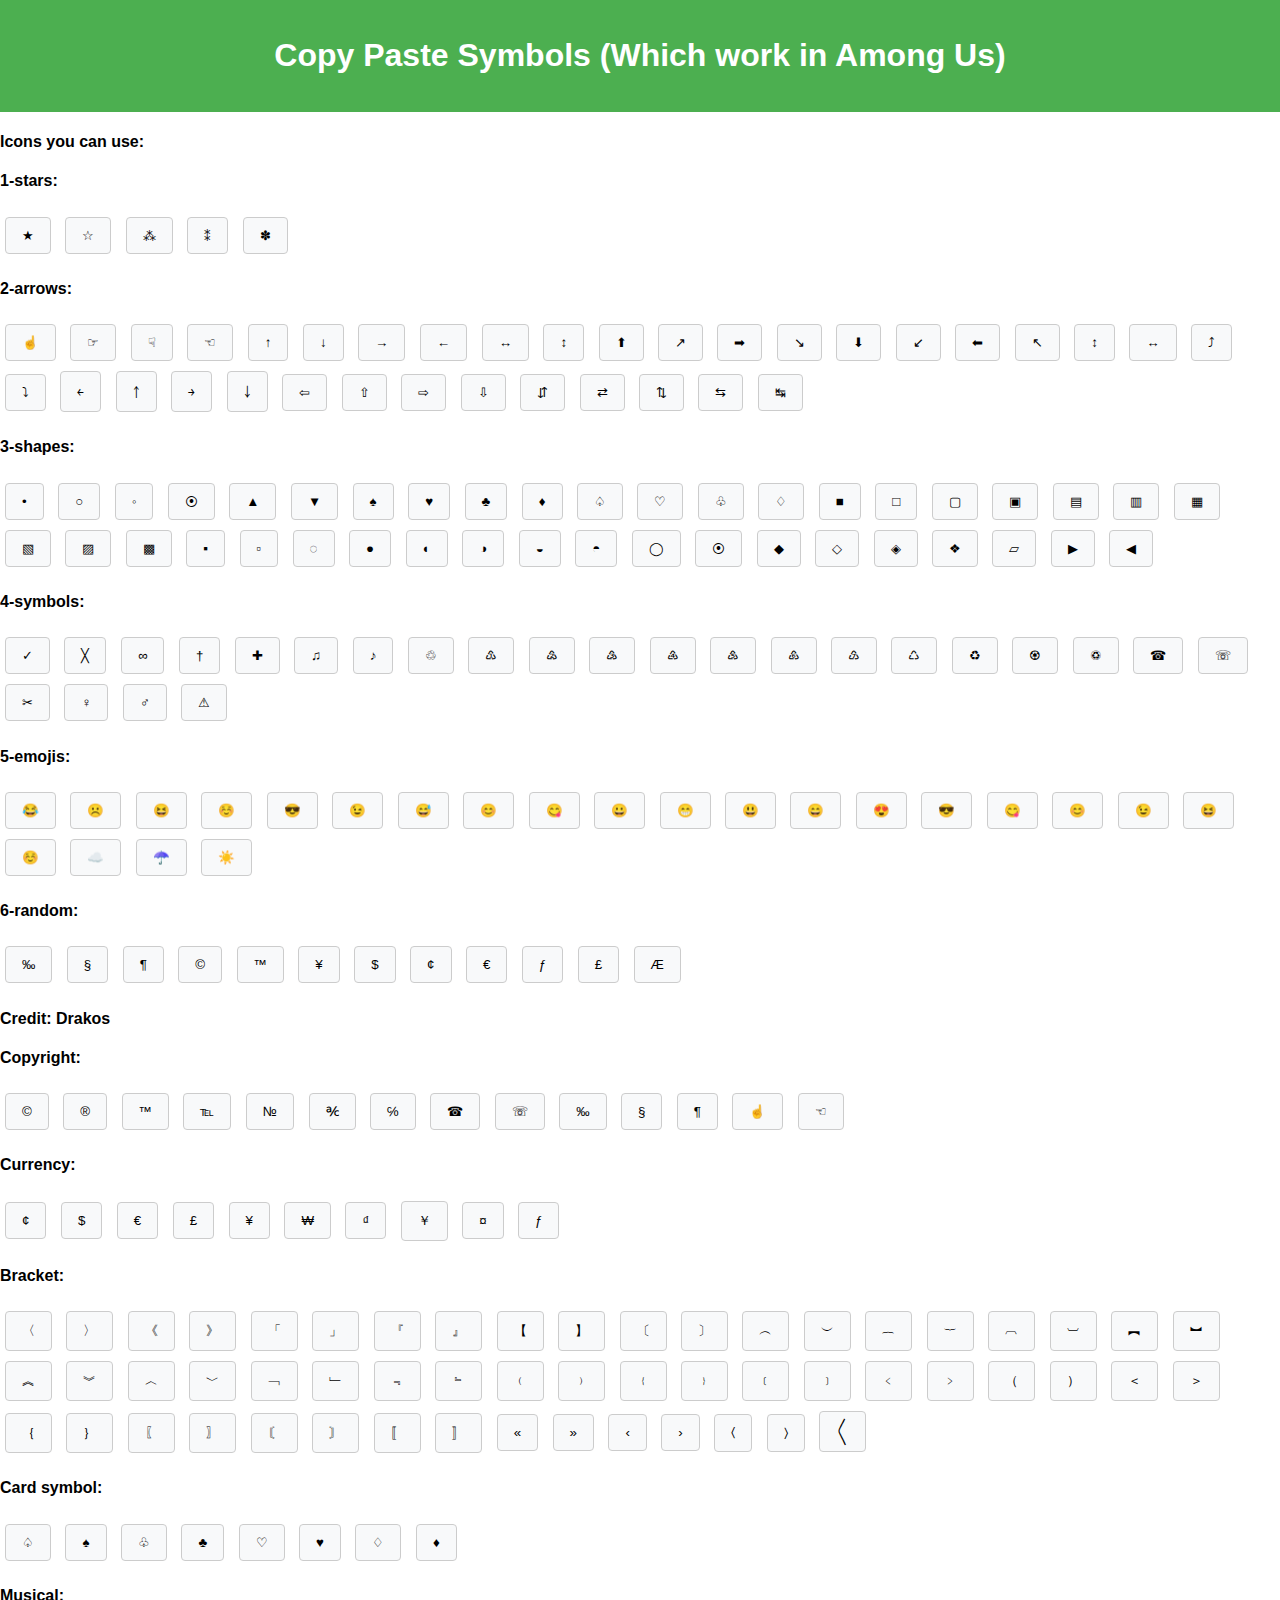
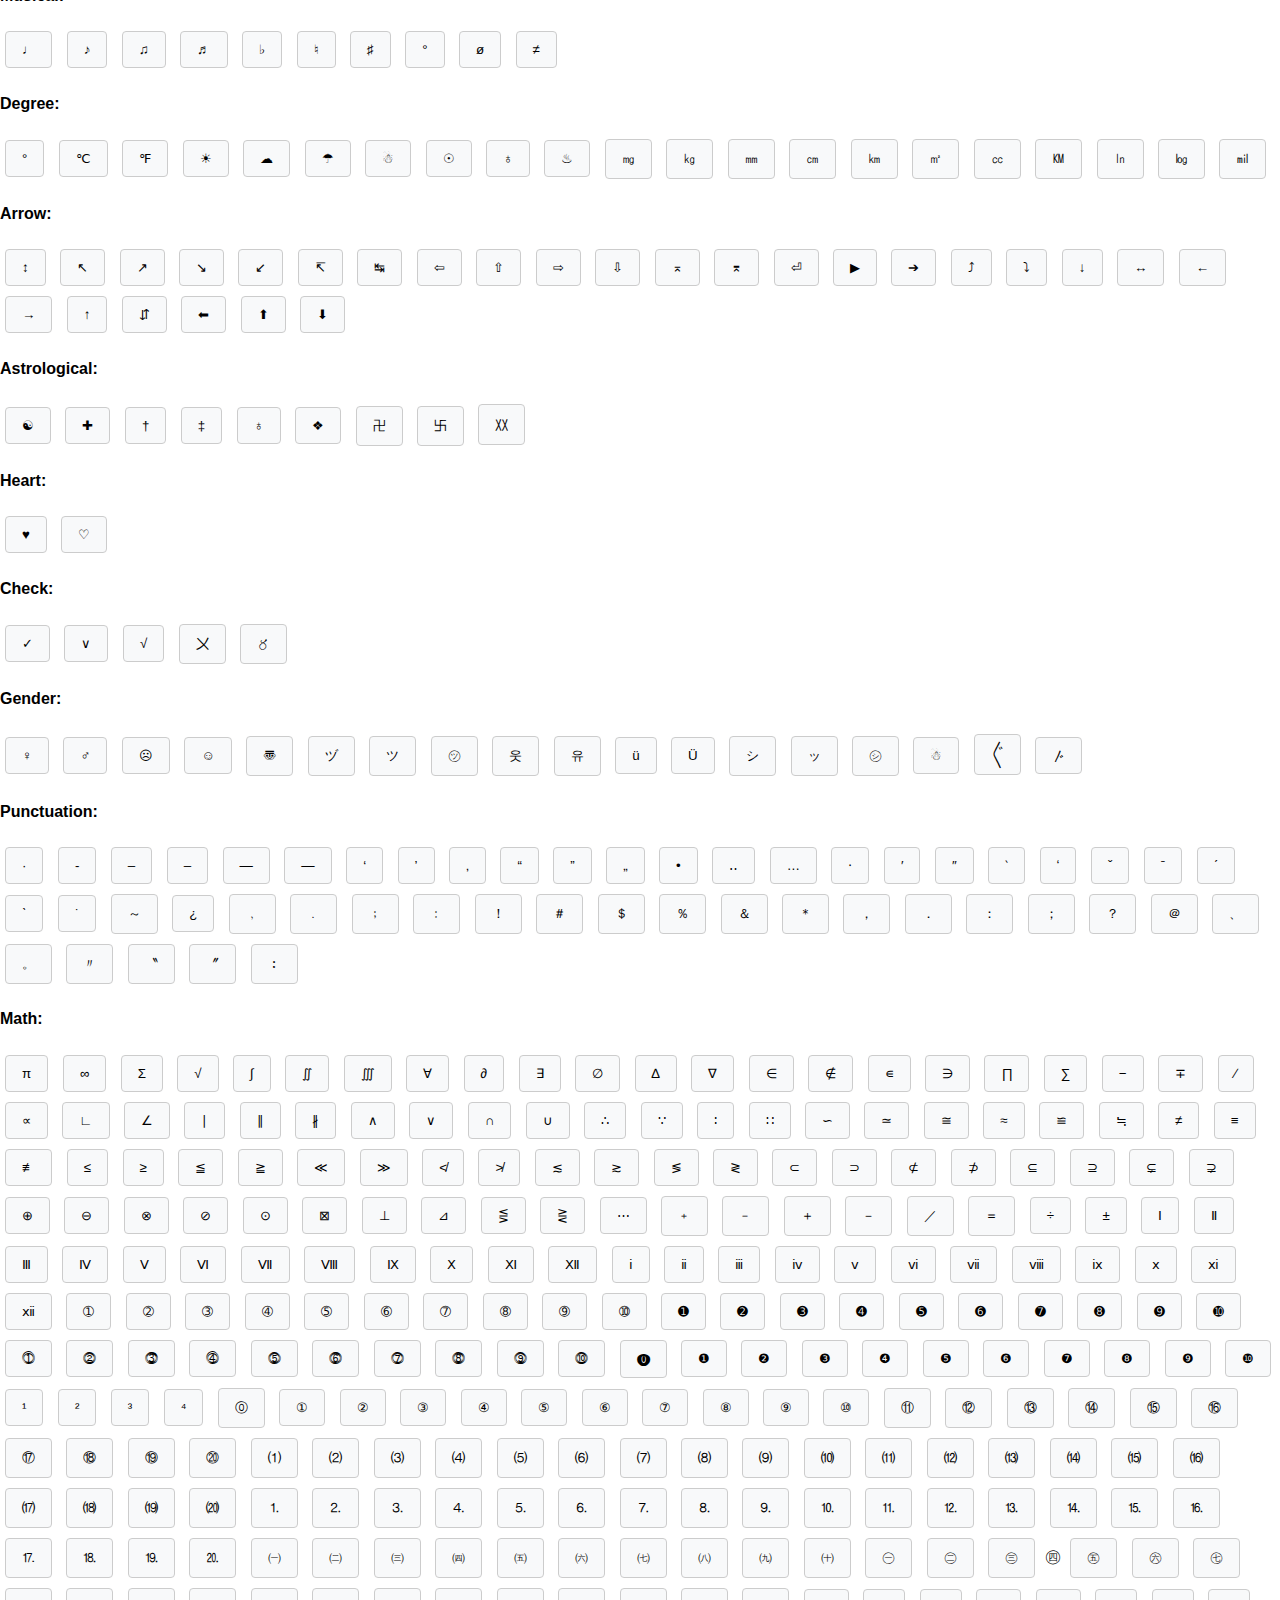
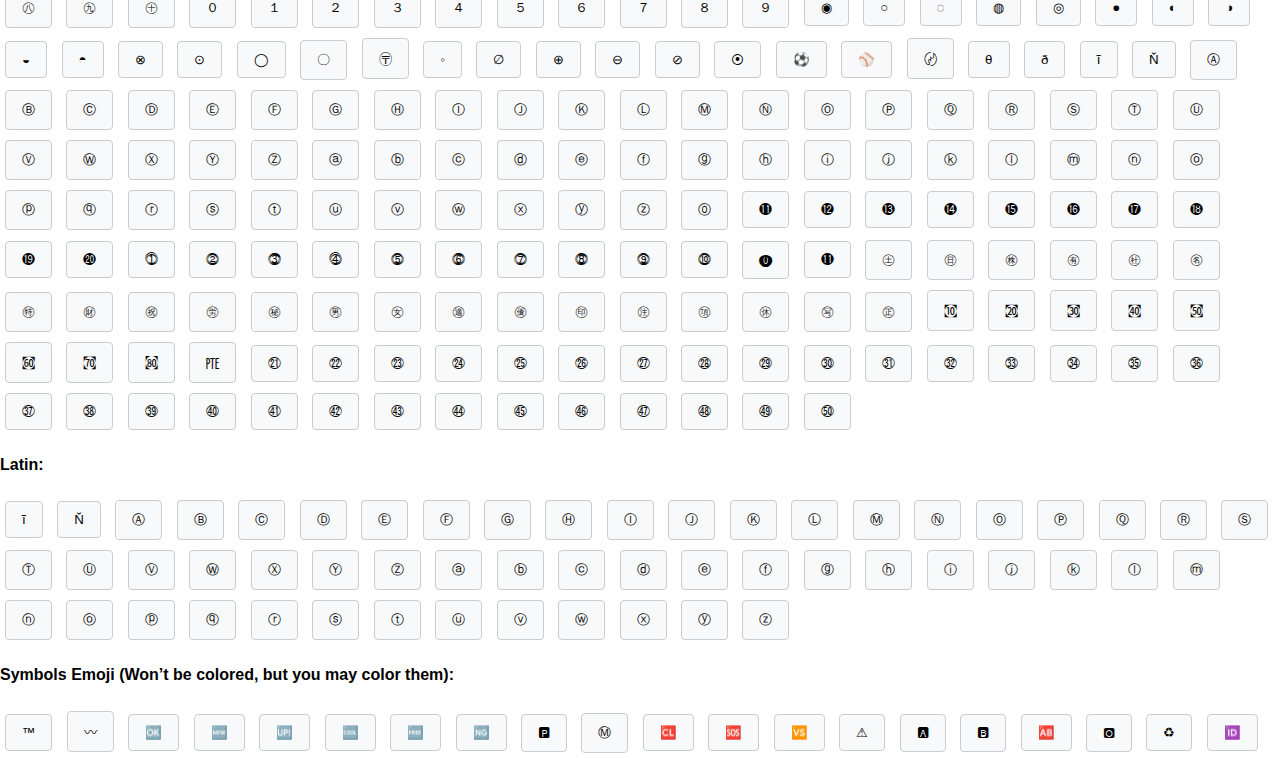
<file: symbols.html>
﻿<!DOCTYPE html>
<html lang="en">
<head>
    <meta charset="UTF-8">
    <meta name="viewport" content="width=device-width, initial-scale=1.0">
    <title>Simple HTML Website</title>
    <style>
        body {
            font-family: Arial, sans-serif;
            margin: 0;
            padding: 0;
        }
        .button2 {
    padding: 20px 40px;
    font-size: 24px;
    cursor: pointer;
    margin: 20px;
    border: none;
    border-radius: 10px;
    background: linear-gradient(45deg, #4CAF50, #2196F3);
    color: white;
    text-decoration: none;
    box-shadow: 2px 2px 4px rgba(0, 0, 0, 0.3);
}

    .button2:hover {
        background: linear-gradient(45deg, #45a049, #1976D2);
    }
        header {
            background-color: #4CAF50;
            color: white;
            text-align: center;
            padding: 1em 0;
        }
        nav {
            background-color: #333;
        }
        nav ul {
            list-style-type: none;
            padding: 0;
            margin: 0;
            overflow: hidden;
        }
        nav ul li {
            float: left;
        }
        .symbol-button {
    padding: 10px 16px;
    margin: 5px;
    background-color: #f8f9fa;
    border: 1px solid #ccc;
    border-radius: 4px;
    cursor: pointer;
    user-select: none;
    color: #000;
}

    .symbol-button:hover {
        background-color: #e2e6ea;
    }
        nav ul li a {
            display: block;
            color: white;
            text-align: center;
            padding: 14px 16px;
            text-decoration: none;
        }
        nav ul li a:hover {
            background-color: #111;
        }
        main {
            padding: 1em;
        }
        footer {
            background-color: #333;
            color: white;
            text-align: center;
            padding: 1em 0;
            position: fixed;
            width: 100%;
            bottom: 0;
        }
    </style>
</head>
<body>
    <header>
        <h1>Copy Paste Symbols (Which work in Among Us)</h1>
    </header>
    <nav>
        <ul>

        </ul>
    </nav>
    <div class="symbols-section">
        <h4>Icons you can use:</h4>

<!-- Stars -->
<h4>1-stars:</h4>
<button class="symbol-button" onclick="copyToClipboard('★')">★</button>
<button class="symbol-button" onclick="copyToClipboard('☆')">☆</button>
<button class="symbol-button" onclick="copyToClipboard('⁂')">⁂</button>
<button class="symbol-button" onclick="copyToClipboard('⁑')">⁑</button>
<button class="symbol-button" onclick="copyToClipboard('✽')">✽</button>

<!-- Arrows -->
<h4>2-arrows:</h4>
<button class="symbol-button" onclick="copyToClipboard('☝')">☝</button>
<button class="symbol-button" onclick="copyToClipboard('☞')">☞</button>
<button class="symbol-button" onclick="copyToClipboard('☟')">☟</button>
<button class="symbol-button" onclick="copyToClipboard('☜')">☜</button>
<button class="symbol-button" onclick="copyToClipboard('↑')">↑</button>
<button class="symbol-button" onclick="copyToClipboard('↓')">↓</button>
<button class="symbol-button" onclick="copyToClipboard('→')">→</button>
<button class="symbol-button" onclick="copyToClipboard('←')">←</button>
<button class="symbol-button" onclick="copyToClipboard('↔')">↔</button>
<button class="symbol-button" onclick="copyToClipboard('↕')">↕</button>
<button class="symbol-button" onclick="copyToClipboard('⬆')">⬆</button>
<button class="symbol-button" onclick="copyToClipboard('↗')">↗</button>
<button class="symbol-button" onclick="copyToClipboard('➡')">➡</button>
<button class="symbol-button" onclick="copyToClipboard('↘')">↘</button>
<button class="symbol-button" onclick="copyToClipboard('⬇')">⬇</button>
<button class="symbol-button" onclick="copyToClipboard('↙')">↙</button>
<button class="symbol-button" onclick="copyToClipboard('⬅')">⬅</button>
<button class="symbol-button" onclick="copyToClipboard('↖')">↖</button>
<button class="symbol-button" onclick="copyToClipboard('↕')">↕</button>
<button class="symbol-button" onclick="copyToClipboard('↔')">↔</button>
<button class="symbol-button" onclick="copyToClipboard('⤴')">⤴</button>
<button class="symbol-button" onclick="copyToClipboard('⤵')">⤵</button>
<button class="symbol-button" onclick="copyToClipboard('￩')">￩</button>
<button class="symbol-button" onclick="copyToClipboard('￪')">￪</button>
<button class="symbol-button" onclick="copyToClipboard('￫')">￫</button>
<button class="symbol-button" onclick="copyToClipboard('￬')">￬</button>
<button class="symbol-button" onclick="copyToClipboard('⇦')">⇦</button>
<button class="symbol-button" onclick="copyToClipboard('⇧')">⇧</button>
<button class="symbol-button" onclick="copyToClipboard('⇨')">⇨</button>
<button class="symbol-button" onclick="copyToClipboard('⇩')">⇩</button>
<button class="symbol-button" onclick="copyToClipboard('⇵')">⇵</button>
<button class="symbol-button" onclick="copyToClipboard('⇄')">⇄</button>
<button class="symbol-button" onclick="copyToClipboard('⇅')">⇅</button>
<button class="symbol-button" onclick="copyToClipboard('⇆')">⇆</button>
<button class="symbol-button" onclick="copyToClipboard('↹')">↹</button>

<!-- Shapes -->
<h4>3-shapes:</h4>
<button class="symbol-button" onclick="copyToClipboard('•')">•</button>
<button class="symbol-button" onclick="copyToClipboard('○')">○</button>
<button class="symbol-button" onclick="copyToClipboard('◦')">◦</button>
<button class="symbol-button" onclick="copyToClipboard('⦿')">⦿</button>
<button class="symbol-button" onclick="copyToClipboard('▲')">▲</button>
<button class="symbol-button" onclick="copyToClipboard('▼')">▼</button>
<button class="symbol-button" onclick="copyToClipboard('♠')">♠</button>
<button class="symbol-button" onclick="copyToClipboard('♥')">♥</button>
<button class="symbol-button" onclick="copyToClipboard('♣')">♣</button>
<button class="symbol-button" onclick="copyToClipboard('♦')">♦</button>
<button class="symbol-button" onclick="copyToClipboard('♤')">♤</button>
<button class="symbol-button" onclick="copyToClipboard('♡')">♡</button>
<button class="symbol-button" onclick="copyToClipboard('♧')">♧</button>
<button class="symbol-button" onclick="copyToClipboard('♢')">♢</button>
<button class="symbol-button" onclick="copyToClipboard('■')">■</button>
<button class="symbol-button" onclick="copyToClipboard('□')">□</button>
<button class="symbol-button" onclick="copyToClipboard('▢')">▢</button>
<button class="symbol-button" onclick="copyToClipboard('▣')">▣</button>
<button class="symbol-button" onclick="copyToClipboard('▤')">▤</button>
<button class="symbol-button" onclick="copyToClipboard('▥')">▥</button>
<button class="symbol-button" onclick="copyToClipboard('▦')">▦</button>
<button class="symbol-button" onclick="copyToClipboard('▧')">▧</button>
<button class="symbol-button" onclick="copyToClipboard('▨')">▨</button>
<button class="symbol-button" onclick="copyToClipboard('▩')">▩</button>
<button class="symbol-button" onclick="copyToClipboard('▪')">▪</button>
<button class="symbol-button" onclick="copyToClipboard('▫')">▫</button>
<button class="symbol-button" onclick="copyToClipboard('◌')">◌</button>
<button class="symbol-button" onclick="copyToClipboard('●')">●</button>
<button class="symbol-button" onclick="copyToClipboard('◐')">◐</button>
<button class="symbol-button" onclick="copyToClipboard('◑')">◑</button>
<button class="symbol-button" onclick="copyToClipboard('◒')">◒</button>
<button class="symbol-button" onclick="copyToClipboard('◓')">◓</button>
<button class="symbol-button" onclick="copyToClipboard('◯')">◯</button>
<button class="symbol-button" onclick="copyToClipboard('⦿')">⦿</button>
<button class="symbol-button" onclick="copyToClipboard('◆')">◆</button>
<button class="symbol-button" onclick="copyToClipboard('◇')">◇</button>
<button class="symbol-button" onclick="copyToClipboard('◈')">◈</button>
<button class="symbol-button" onclick="copyToClipboard('❖')">❖</button>
<button class="symbol-button" onclick="copyToClipboard('▱')">▱</button>
<button class="symbol-button" onclick="copyToClipboard('▶')">▶</button>
<button class="symbol-button" onclick="copyToClipboard('◀')">◀</button>

<!-- Symbols -->
<h4>4-symbols:</h4>
<button class="symbol-button" onclick="copyToClipboard('✓')">✓</button>
<button class="symbol-button" onclick="copyToClipboard('╳')">╳</button>
<button class="symbol-button" onclick="copyToClipboard('∞')">∞</button>
<button class="symbol-button" onclick="copyToClipboard('†')">†</button>
<button class="symbol-button" onclick="copyToClipboard('✚')">✚</button>
<button class="symbol-button" onclick="copyToClipboard('♫')">♫</button>
<button class="symbol-button" onclick="copyToClipboard('♪')">♪</button>
<button class="symbol-button" onclick="copyToClipboard('♲')">♲</button>
<button class="symbol-button" onclick="copyToClipboard('♳')">♳</button>
<button class="symbol-button" onclick="copyToClipboard('♴')">♴</button>
<button class="symbol-button" onclick="copyToClipboard('♵')">♵</button>
<button class="symbol-button" onclick="copyToClipboard('♶')">♶</button>
<button class="symbol-button" onclick="copyToClipboard('♷')">♷</button>
<button class="symbol-button" onclick="copyToClipboard('♸')">♸</button>
<button class="symbol-button" onclick="copyToClipboard('♹')">♹</button>
<button class="symbol-button" onclick="copyToClipboard('♺')">♺</button>
<button class="symbol-button" onclick="copyToClipboard('♻')">♻</button>
<button class="symbol-button" onclick="copyToClipboard('♼')">♼</button>
<button class="symbol-button" onclick="copyToClipboard('♽')">♽</button>
<button class="symbol-button" onclick="copyToClipboard('☎')">☎</button>
<button class="symbol-button" onclick="copyToClipboard('☏')">☏</button>
<button class="symbol-button" onclick="copyToClipboard('✂')">✂</button>
<button class="symbol-button" onclick="copyToClipboard('♀')">♀</button>
<button class="symbol-button" onclick="copyToClipboard('♂')">♂</button>
<button class="symbol-button" onclick="copyToClipboard('⚠')">⚠</button>

<!-- Emojis -->
<h4>5-emojis:</h4>
<button class="symbol-button" onclick="copyToClipboard('😂')">😂</button>
<button class="symbol-button" onclick="copyToClipboard('☹️')">☹️</button>
<button class="symbol-button" onclick="copyToClipboard('😆')">😆</button>
<button class="symbol-button" onclick="copyToClipboard('☺️')">☺️</button>
<button class="symbol-button" onclick="copyToClipboard('😎')">😎</button>
<button class="symbol-button" onclick="copyToClipboard('😉')">😉</button>
<button class="symbol-button" onclick="copyToClipboard('😅')">😅</button>
<button class="symbol-button" onclick="copyToClipboard('😊')">😊</button>
<button class="symbol-button" onclick="copyToClipboard('😋')">😋</button>
<button class="symbol-button" onclick="copyToClipboard('😀')">😀</button>
<button class="symbol-button" onclick="copyToClipboard('😁')">😁</button>
<button class="symbol-button" onclick="copyToClipboard('😃')">😃</button>
<button class="symbol-button" onclick="copyToClipboard('😄')">😄</button>
<button class="symbol-button" onclick="copyToClipboard('😍')">😍</button>
<button class="symbol-button" onclick="copyToClipboard('😎')">😎</button>
<button class="symbol-button" onclick="copyToClipboard('😋')">😋</button>
<button class="symbol-button" onclick="copyToClipboard('😊')">😊</button>
<button class="symbol-button" onclick="copyToClipboard('😉')">😉</button>
<button class="symbol-button" onclick="copyToClipboard('😆')">😆</button>
<button class="symbol-button" onclick="copyToClipboard('☺️')">☺️</button>
<button class="symbol-button" onclick="copyToClipboard('☁️')">☁️</button>
<button class="symbol-button" onclick="copyToClipboard('☂️')">☂️</button>
<button class="symbol-button" onclick="copyToClipboard('☀️')">☀️</button>

        <h4>6-random:</h4>
<button class="symbol-button" onclick="copyToClipboard('‰')">‰</button>
<button class="symbol-button" onclick="copyToClipboard('§')">§</button>
<button class="symbol-button" onclick="copyToClipboard('¶')">¶</button>
<button class="symbol-button" onclick="copyToClipboard('©')">©</button>
<button class="symbol-button" onclick="copyToClipboard('™')">™</button>
<button class="symbol-button" onclick="copyToClipboard('¥')">¥</button>
<button class="symbol-button" onclick="copyToClipboard('$')">$</button>
<button class="symbol-button" onclick="copyToClipboard('¢')">¢</button>
<button class="symbol-button" onclick="copyToClipboard('€')">€</button>
<button class="symbol-button" onclick="copyToClipboard('ƒ')">ƒ</button>
<button class="symbol-button" onclick="copyToClipboard('£')">£</button>
<button class="symbol-button" onclick="copyToClipboard('Æ')">Æ</button>

<!-- More by Drakos -->
<h4>Credit: Drakos</h4>
<!-- Copyright -->
<h4>Copyright:</h4>
<button class="symbol-button" onclick="copyToClipboard('©')">©</button>
<button class="symbol-button" onclick="copyToClipboard('®')">®</button>
<button class="symbol-button" onclick="copyToClipboard('™')">™</button>
<button class="symbol-button" onclick="copyToClipboard('℡')">℡</button>
<button class="symbol-button" onclick="copyToClipboard('№')">№</button>
<button class="symbol-button" onclick="copyToClipboard('℀')">℀</button>
<button class="symbol-button" onclick="copyToClipboard('℅')">℅</button>
<button class="symbol-button" onclick="copyToClipboard('☎')">☎</button>
<button class="symbol-button" onclick="copyToClipboard('☏')">☏</button>
<button class="symbol-button" onclick="copyToClipboard('‰')">‰</button>
<button class="symbol-button" onclick="copyToClipboard('§')">§</button>
<button class="symbol-button" onclick="copyToClipboard('¶')">¶</button>
<button class="symbol-button" onclick="copyToClipboard('☝')">☝</button>
<button class="symbol-button" onclick="copyToClipboard('☜')">☜</button>

<!-- Currency -->
<h4>Currency:</h4>
<button class="symbol-button" onclick="copyToClipboard('¢')">¢</button>
<button class="symbol-button" onclick="copyToClipboard('$')">$</button>
<button class="symbol-button" onclick="copyToClipboard('€')">€</button>
<button class="symbol-button" onclick="copyToClipboard('£')">£</button>
<button class="symbol-button" onclick="copyToClipboard('¥')">¥</button>
<button class="symbol-button" onclick="copyToClipboard('₩')">₩</button>
<button class="symbol-button" onclick="copyToClipboard('₫')">₫</button>
<button class="symbol-button" onclick="copyToClipboard('￥')">￥</button>
<button class="symbol-button" onclick="copyToClipboard('¤')">¤</button>
<button class="symbol-button" onclick="copyToClipboard('ƒ')">ƒ</button>

        <!-- Bracket -->
<h4>Bracket:</h4>
<button class="symbol-button" onclick="copyToClipboard('〈')">〈</button>
<button class="symbol-button" onclick="copyToClipboard('〉')">〉</button>
<button class="symbol-button" onclick="copyToClipboard('《')">《</button>
<button class="symbol-button" onclick="copyToClipboard('》')">》</button>
<button class="symbol-button" onclick="copyToClipboard('「')">「</button>
<button class="symbol-button" onclick="copyToClipboard('」')">」</button>
<button class="symbol-button" onclick="copyToClipboard('『')">『</button>
<button class="symbol-button" onclick="copyToClipboard('』')">』</button>
<button class="symbol-button" onclick="copyToClipboard('【')">【</button>
<button class="symbol-button" onclick="copyToClipboard('】')">】</button>
<button class="symbol-button" onclick="copyToClipboard('〔')">〔</button>
<button class="symbol-button" onclick="copyToClipboard('〕')">〕</button>
<button class="symbol-button" onclick="copyToClipboard('︵')">︵</button>
<button class="symbol-button" onclick="copyToClipboard('︶')">︶</button>
<button class="symbol-button" onclick="copyToClipboard('︷')">︷</button>
<button class="symbol-button" onclick="copyToClipboard('︸')">︸</button>
<button class="symbol-button" onclick="copyToClipboard('︹')">︹</button>
<button class="symbol-button" onclick="copyToClipboard('︺')">︺</button>
<button class="symbol-button" onclick="copyToClipboard('︻')">︻</button>
<button class="symbol-button" onclick="copyToClipboard('︼')">︼</button>
<button class="symbol-button" onclick="copyToClipboard('︽')">︽</button>
<button class="symbol-button" onclick="copyToClipboard('︾')">︾</button>
<button class="symbol-button" onclick="copyToClipboard('︿')">︿</button>
<button class="symbol-button" onclick="copyToClipboard('﹀')">﹀</button>
<button class="symbol-button" onclick="copyToClipboard('﹁')">﹁</button>
<button class="symbol-button" onclick="copyToClipboard('﹂')">﹂</button>
<button class="symbol-button" onclick="copyToClipboard('﹃')">﹃</button>
<button class="symbol-button" onclick="copyToClipboard('﹄')">﹄</button>
<button class="symbol-button" onclick="copyToClipboard('﹙')">﹙</button>
<button class="symbol-button" onclick="copyToClipboard('﹚')">﹚</button>
<button class="symbol-button" onclick="copyToClipboard('﹛')">﹛</button>
<button class="symbol-button" onclick="copyToClipboard('﹜')">﹜</button>
<button class="symbol-button" onclick="copyToClipboard('﹝')">﹝</button>
<button class="symbol-button" onclick="copyToClipboard('﹞')">﹞</button>
<button class="symbol-button" onclick="copyToClipboard('﹤')">﹤</button>
<button class="symbol-button" onclick="copyToClipboard('﹥')">﹥</button>
<button class="symbol-button" onclick="copyToClipboard('（')">（</button>
<button class="symbol-button" onclick="copyToClipboard('）')">）</button>
<button class="symbol-button" onclick="copyToClipboard('＜')">＜</button>
<button class="symbol-button" onclick="copyToClipboard('＞')">＞</button>
<button class="symbol-button" onclick="copyToClipboard('｛')">｛</button>
<button class="symbol-button" onclick="copyToClipboard('｝')">｝</button>
<button class="symbol-button" onclick="copyToClipboard('〖')">〖</button>
<button class="symbol-button" onclick="copyToClipboard('〗')">〗</button>
<button class="symbol-button" onclick="copyToClipboard('〘')">〘</button>
<button class="symbol-button" onclick="copyToClipboard('〙')">〙</button>
<button class="symbol-button" onclick="copyToClipboard('〚')">〚</button>
<button class="symbol-button" onclick="copyToClipboard('〛')">〛</button>
<button class="symbol-button" onclick="copyToClipboard('«')">«</button>
<button class="symbol-button" onclick="copyToClipboard('»')">»</button>
<button class="symbol-button" onclick="copyToClipboard('‹')">‹</button>
<button class="symbol-button" onclick="copyToClipboard('›')">›</button>
<button class="symbol-button" onclick="copyToClipboard('〈')">〈</button>
<button class="symbol-button" onclick="copyToClipboard('〉')">〉</button>
<button class="symbol-button" onclick="copyToClipboard('〱')">〱</button>

        <!-- Card symbol -->
<h4>Card symbol:</h4>
<button class="symbol-button" onclick="copyToClipboard('♤')">♤</button>
<button class="symbol-button" onclick="copyToClipboard('♠')">♠</button>
<button class="symbol-button" onclick="copyToClipboard('♧')">♧</button>
<button class="symbol-button" onclick="copyToClipboard('♣')">♣</button>
<button class="symbol-button" onclick="copyToClipboard('♡')">♡</button>
<button class="symbol-button" onclick="copyToClipboard('♥')">♥</button>
<button class="symbol-button" onclick="copyToClipboard('♢')">♢</button>
<button class="symbol-button" onclick="copyToClipboard('♦')">♦</button>



        <!-- Musical -->
<h4>Musical:</h4>
<button class="symbol-button" onclick="copyToClipboard('♩')">♩</button>
<button class="symbol-button" onclick="copyToClipboard('♪')">♪</button>
<button class="symbol-button" onclick="copyToClipboard('♫')">♫</button>
<button class="symbol-button" onclick="copyToClipboard('♬')">♬</button>
<button class="symbol-button" onclick="copyToClipboard('♭')">♭</button>
<button class="symbol-button" onclick="copyToClipboard('♮')">♮</button>
<button class="symbol-button" onclick="copyToClipboard('♯')">♯</button>
<button class="symbol-button" onclick="copyToClipboard('°')">°</button>
<button class="symbol-button" onclick="copyToClipboard('ø')">ø</button>
<button class="symbol-button" onclick="copyToClipboard('≠')">≠</button>

        <!-- Degree -->
<h4>Degree:</h4>
<button class="symbol-button" onclick="copyToClipboard('°')">°</button>
<button class="symbol-button" onclick="copyToClipboard('℃')">℃</button>
<button class="symbol-button" onclick="copyToClipboard('℉')">℉</button>
<button class="symbol-button" onclick="copyToClipboard('☀')">☀</button>
<button class="symbol-button" onclick="copyToClipboard('☁')">☁</button>
<button class="symbol-button" onclick="copyToClipboard('☂')">☂</button>
<button class="symbol-button" onclick="copyToClipboard('☃')">☃</button>
<button class="symbol-button" onclick="copyToClipboard('☉')">☉</button>
<button class="symbol-button" onclick="copyToClipboard('♁')">♁</button>
<button class="symbol-button" onclick="copyToClipboard('♨')">♨</button>
<button class="symbol-button" onclick="copyToClipboard('㎎')">㎎</button>
<button class="symbol-button" onclick="copyToClipboard('㎏')">㎏</button>
<button class="symbol-button" onclick="copyToClipboard('㎜')">㎜</button>
<button class="symbol-button" onclick="copyToClipboard('㎝')">㎝</button>
<button class="symbol-button" onclick="copyToClipboard('㎞')">㎞</button>
<button class="symbol-button" onclick="copyToClipboard('㎡')">㎡</button>
<button class="symbol-button" onclick="copyToClipboard('㏄')">㏄</button>
<button class="symbol-button" onclick="copyToClipboard('㏎')">㏎</button>
<button class="symbol-button" onclick="copyToClipboard('㏑')">㏑</button>
<button class="symbol-button" onclick="copyToClipboard('㏒')">㏒</button>
<button class="symbol-button" onclick="copyToClipboard('㏕')">㏕</button>

        <!-- Arrow -->
<h4>Arrow:</h4>
<button class="symbol-button" onclick="copyToClipboard('↕')">↕</button>
<button class="symbol-button" onclick="copyToClipboard('↖')">↖</button>
<button class="symbol-button" onclick="copyToClipboard('↗')">↗</button>
<button class="symbol-button" onclick="copyToClipboard('↘')">↘</button>
<button class="symbol-button" onclick="copyToClipboard('↙')">↙</button>
<button class="symbol-button" onclick="copyToClipboard('↸')">↸</button>
<button class="symbol-button" onclick="copyToClipboard('↹')">↹</button>
<button class="symbol-button" onclick="copyToClipboard('⇦')">⇦</button>
<button class="symbol-button" onclick="copyToClipboard('⇧')">⇧</button>
<button class="symbol-button" onclick="copyToClipboard('⇨')">⇨</button>
<button class="symbol-button" onclick="copyToClipboard('⇩')">⇩</button>
<button class="symbol-button" onclick="copyToClipboard('⌅')">⌅</button>
<button class="symbol-button" onclick="copyToClipboard('⌆')">⌆</button>
<button class="symbol-button" onclick="copyToClipboard('⏎')">⏎</button>
<button class="symbol-button" onclick="copyToClipboard('▶')">▶</button>
<button class="symbol-button" onclick="copyToClipboard('➔')">➔</button>
<button class="symbol-button" onclick="copyToClipboard('⤴')">⤴</button>
<button class="symbol-button" onclick="copyToClipboard('⤵')">⤵</button>
<button class="symbol-button" onclick="copyToClipboard('↓')">↓</button>
<button class="symbol-button" onclick="copyToClipboard('↔')">↔</button>
<button class="symbol-button" onclick="copyToClipboard('←')">←</button>
<button class="symbol-button" onclick="copyToClipboard('→')">→</button>
<button class="symbol-button" onclick="copyToClipboard('↑')">↑</button>
<button class="symbol-button" onclick="copyToClipboard('⇵')">⇵</button>
<button class="symbol-button" onclick="copyToClipboard('⬅')">⬅</button>
<button class="symbol-button" onclick="copyToClipboard('⬆')">⬆</button>
<button class="symbol-button" onclick="copyToClipboard('⬇')">⬇</button>

        <!-- Astrological -->
<h4>Astrological:</h4>
<button class="symbol-button" onclick="copyToClipboard('☯')">☯</button>
<button class="symbol-button" onclick="copyToClipboard('✚')">✚</button>
<button class="symbol-button" onclick="copyToClipboard('†')">†</button>
<button class="symbol-button" onclick="copyToClipboard('‡')">‡</button>
<button class="symbol-button" onclick="copyToClipboard('♁')">♁</button>
<button class="symbol-button" onclick="copyToClipboard('❖')">❖</button>
<button class="symbol-button" onclick="copyToClipboard('卍')">卍</button>
<button class="symbol-button" onclick="copyToClipboard('卐')">卐</button>
<button class="symbol-button" onclick="copyToClipboard('〷')">〷</button>

<!-- Heart -->
<h4>Heart:</h4>
<button class="symbol-button" onclick="copyToClipboard('♥')">♥</button>
<button class="symbol-button" onclick="copyToClipboard('♡')">♡</button>

<!-- Check -->
<h4>Check:</h4>
<button class="symbol-button" onclick="copyToClipboard('✓')">✓</button>
<button class="symbol-button" onclick="copyToClipboard('∨')">∨</button>
<button class="symbol-button" onclick="copyToClipboard('√')">√</button>
<button class="symbol-button" onclick="copyToClipboard('〤')">〤</button>
<button class="symbol-button" onclick="copyToClipboard('〥')">〥</button>

<!-- Gender -->
<h4>Gender:</h4>
<button class="symbol-button" onclick="copyToClipboard('♀')">♀</button>
<button class="symbol-button" onclick="copyToClipboard('♂')">♂</button>
<button class="symbol-button" onclick="copyToClipboard('☹')">☹</button>
<button class="symbol-button" onclick="copyToClipboard('☺')">☺</button>
<button class="symbol-button" onclick="copyToClipboard('〠')">〠</button>
<button class="symbol-button" onclick="copyToClipboard('ヅ')">ヅ</button>
<button class="symbol-button" onclick="copyToClipboard('ツ')">ツ</button>
<button class="symbol-button" onclick="copyToClipboard('㋡')">㋡</button>
<button class="symbol-button" onclick="copyToClipboard('웃')">웃</button>
<button class="symbol-button" onclick="copyToClipboard('유')">유</button>
<button class="symbol-button" onclick="copyToClipboard('ü')">ü</button>
<button class="symbol-button" onclick="copyToClipboard('Ü')">Ü</button>
<button class="symbol-button" onclick="copyToClipboard('シ')">シ</button>
<button class="symbol-button" onclick="copyToClipboard('ッ')">ッ</button>
<button class="symbol-button" onclick="copyToClipboard('㋛')">㋛</button>
<button class="symbol-button" onclick="copyToClipboard('☃')">☃</button>
<button class="symbol-button" onclick="copyToClipboard('〲')">〲</button>
<button class="symbol-button" onclick="copyToClipboard('〴')">〴</button>

        <!-- Punctuation -->
<h4>Punctuation:</h4>
<button class="symbol-button" onclick="copyToClipboard('·')">·</button>
<button class="symbol-button" onclick="copyToClipboard('‑')">‑</button>
<button class="symbol-button" onclick="copyToClipboard('‒')">‒</button>
<button class="symbol-button" onclick="copyToClipboard('–')">–</button>
<button class="symbol-button" onclick="copyToClipboard('—')">—</button>
<button class="symbol-button" onclick="copyToClipboard('―')">―</button>
<button class="symbol-button" onclick="copyToClipboard('‘')">‘</button>
<button class="symbol-button" onclick="copyToClipboard('’')">’</button>
<button class="symbol-button" onclick="copyToClipboard('‚')">‚</button>
<button class="symbol-button" onclick="copyToClipboard('“')">“</button>
<button class="symbol-button" onclick="copyToClipboard('”')">”</button>
<button class="symbol-button" onclick="copyToClipboard('„')">„</button>
<button class="symbol-button" onclick="copyToClipboard('•')">•</button>
<button class="symbol-button" onclick="copyToClipboard('‥')">‥</button>
<button class="symbol-button" onclick="copyToClipboard('…')">…</button>
<button class="symbol-button" onclick="copyToClipboard('‧')">‧</button>
<button class="symbol-button" onclick="copyToClipboard('′')">′</button>
<button class="symbol-button" onclick="copyToClipboard('″')">″</button>
<button class="symbol-button" onclick="copyToClipboard('‵')">‵</button>
<button class="symbol-button" onclick="copyToClipboard('ʻ')">ʻ</button>
<button class="symbol-button" onclick="copyToClipboard('ˇ')">ˇ</button>
<button class="symbol-button" onclick="copyToClipboard('ˉ')">ˉ</button>
<button class="symbol-button" onclick="copyToClipboard('ˊ')">ˊ</button>
<button class="symbol-button" onclick="copyToClipboard('ˋ')">ˋ</button>
<button class="symbol-button" onclick="copyToClipboard('˙')">˙</button>
<button class="symbol-button" onclick="copyToClipboard('～')">～</button>
<button class="symbol-button" onclick="copyToClipboard('¿')">¿</button>
<button class="symbol-button" onclick="copyToClipboard('﹐')">﹐</button>
<button class="symbol-button" onclick="copyToClipboard('﹒')">﹒</button>
<button class="symbol-button" onclick="copyToClipboard('﹔')">﹔</button>
<button class="symbol-button" onclick="copyToClipboard('﹕')">﹕</button>
<button class="symbol-button" onclick="copyToClipboard('！')">！</button>
<button class="symbol-button" onclick="copyToClipboard('＃')">＃</button>
<button class="symbol-button" onclick="copyToClipboard('＄')">＄</button>
<button class="symbol-button" onclick="copyToClipboard('％')">％</button>
<button class="symbol-button" onclick="copyToClipboard('＆')">＆</button>
<button class="symbol-button" onclick="copyToClipboard('＊')">＊</button>
<button class="symbol-button" onclick="copyToClipboard('，')">，</button>
<button class="symbol-button" onclick="copyToClipboard('．')">．</button>
<button class="symbol-button" onclick="copyToClipboard('：')">：</button>
<button class="symbol-button" onclick="copyToClipboard('；')">；</button>
<button class="symbol-button" onclick="copyToClipboard('？')">？</button>
<button class="symbol-button" onclick="copyToClipboard('＠')">＠</button>
<button class="symbol-button" onclick="copyToClipboard('、')">、</button>
<button class="symbol-button" onclick="copyToClipboard('。')">。</button>
<button class="symbol-button" onclick="copyToClipboard('〃')">〃</button>
<button class="symbol-button" onclick="copyToClipboard('〝')">〝</button>
<button class="symbol-button" onclick="copyToClipboard('〞')">〞</button>
<button class="symbol-button" onclick="copyToClipboard('︰')">︰</button>

<!-- Math -->
<h4>Math:</h4>
<button class="symbol-button" onclick="copyToClipboard('π')">π</button>
<button class="symbol-button" onclick="copyToClipboard('∞')">∞</button>
<button class="symbol-button" onclick="copyToClipboard('Σ')">Σ</button>
<button class="symbol-button" onclick="copyToClipboard('√')">√</button>
<button class="symbol-button" onclick="copyToClipboard('∫')">∫</button>
<button class="symbol-button" onclick="copyToClipboard('∬')">∬</button>
<button class="symbol-button" onclick="copyToClipboard('∭')">∭</button>
<button class="symbol-button" onclick="copyToClipboard('∀')">∀</button>
<button class="symbol-button" onclick="copyToClipboard('∂')">∂</button>
<button class="symbol-button" onclick="copyToClipboard('∃')">∃</button>
<button class="symbol-button" onclick="copyToClipboard('∅')">∅</button>
<button class="symbol-button" onclick="copyToClipboard('∆')">∆</button>
<button class="symbol-button" onclick="copyToClipboard('∇')">∇</button>
<button class="symbol-button" onclick="copyToClipboard('∈')">∈</button>
<button class="symbol-button" onclick="copyToClipboard('∉')">∉</button>
<button class="symbol-button" onclick="copyToClipboard('∊')">∊</button>
<button class="symbol-button" onclick="copyToClipboard('∋')">∋</button>
<button class="symbol-button" onclick="copyToClipboard('∏')">∏</button>
<button class="symbol-button" onclick="copyToClipboard('∑')">∑</button>
<button class="symbol-button" onclick="copyToClipboard('−')">−</button>
<button class="symbol-button" onclick="copyToClipboard('∓')">∓</button>
<button class="symbol-button" onclick="copyToClipboard('∕')">∕</button>
<button class="symbol-button" onclick="copyToClipboard('∝')">∝</button>
<button class="symbol-button" onclick="copyToClipboard('∟')">∟</button>
<button class="symbol-button" onclick="copyToClipboard('∠')">∠</button>
<button class="symbol-button" onclick="copyToClipboard('∣')">∣</button>
<button class="symbol-button" onclick="copyToClipboard('∥')">∥</button>
<button class="symbol-button" onclick="copyToClipboard('∦')">∦</button>
<button class="symbol-button" onclick="copyToClipboard('∧')">∧</button>
<button class="symbol-button" onclick="copyToClipboard('∨')">∨</button>
<button class="symbol-button" onclick="copyToClipboard('∩')">∩</button>
<button class="symbol-button" onclick="copyToClipboard('∪')">∪</button>
<button class="symbol-button" onclick="copyToClipboard('∴')">∴</button>
<button class="symbol-button" onclick="copyToClipboard('∵')">∵</button>
<button class="symbol-button" onclick="copyToClipboard('∶')">∶</button>
<button class="symbol-button" onclick="copyToClipboard('∷')">∷</button>
<button class="symbol-button" onclick="copyToClipboard('∽')">∽</button>
<button class="symbol-button" onclick="copyToClipboard('≃')">≃</button>
<button class="symbol-button" onclick="copyToClipboard('≅')">≅</button>
<button class="symbol-button" onclick="copyToClipboard('≈')">≈</button>
<button class="symbol-button" onclick="copyToClipboard('≌')">≌</button>
<button class="symbol-button" onclick="copyToClipboard('≒')">≒</button>
<button class="symbol-button" onclick="copyToClipboard('≠')">≠</button>
<button class="symbol-button" onclick="copyToClipboard('≡')">≡</button>
<button class="symbol-button" onclick="copyToClipboard('≢')">≢</button>
<button class="symbol-button" onclick="copyToClipboard('≤')">≤</button>
<button class="symbol-button" onclick="copyToClipboard('≥')">≥</button>
<button class="symbol-button" onclick="copyToClipboard('≦')">≦</button>
<button class="symbol-button" onclick="copyToClipboard('≧')">≧</button>
<button class="symbol-button" onclick="copyToClipboard('≪')">≪</button>
<button class="symbol-button" onclick="copyToClipboard('≫')">≫</button>
<button class="symbol-button" onclick="copyToClipboard('≮')">≮</button>
<button class="symbol-button" onclick="copyToClipboard('≯')">≯</button>
<button class="symbol-button" onclick="copyToClipboard('≲')">≲</button>
<button class="symbol-button" onclick="copyToClipboard('≳')">≳</button>
<button class="symbol-button" onclick="copyToClipboard('≶')">≶</button>
<button class="symbol-button" onclick="copyToClipboard('≷')">≷</button>
<button class="symbol-button" onclick="copyToClipboard('⊂')">⊂</button>
<button class="symbol-button" onclick="copyToClipboard('⊃')">⊃</button>
<button class="symbol-button" onclick="copyToClipboard('⊄')">⊄</button>
<button class="symbol-button" onclick="copyToClipboard('⊅')">⊅</button>
<button class="symbol-button" onclick="copyToClipboard('⊆')">⊆</button>
<button class="symbol-button" onclick="copyToClipboard('⊇')">⊇</button>
<button class="symbol-button" onclick="copyToClipboard('⊊')">⊊</button>
<button class="symbol-button" onclick="copyToClipboard('⊋')">⊋</button>
<button class="symbol-button" onclick="copyToClipboard('⊕')">⊕</button>
<button class="symbol-button" onclick="copyToClipboard('⊖')">⊖</button>
<button class="symbol-button" onclick="copyToClipboard('⊗')">⊗</button>
<button class="symbol-button" onclick="copyToClipboard('⊘')">⊘</button>
<button class="symbol-button" onclick="copyToClipboard('⊙')">⊙</button>
<button class="symbol-button" onclick="copyToClipboard('⊠')">⊠</button>
<button class="symbol-button" onclick="copyToClipboard('⊥')">⊥</button>
<button class="symbol-button" onclick="copyToClipboard('⊿')">⊿</button>
<button class="symbol-button" onclick="copyToClipboard('⋚')">⋚</button>
<button class="symbol-button" onclick="copyToClipboard('⋛')">⋛</button>
<button class="symbol-button" onclick="copyToClipboard('⋯')">⋯</button>
<button class="symbol-button" onclick="copyToClipboard('﹢')">﹢</button>
<button class="symbol-button" onclick="copyToClipboard('﹣')">﹣</button>
<button class="symbol-button" onclick="copyToClipboard('＋')">＋</button>
<button class="symbol-button" onclick="copyToClipboard('－')">－</button>
<button class="symbol-button" onclick="copyToClipboard('／')">／</button>
<button class="symbol-button" onclick="copyToClipboard('＝')">＝</button>
<button class="symbol-button" onclick="copyToClipboard('÷')">÷</button>
<button class="symbol-button" onclick="copyToClipboard('±')">±</button>

        <button class="symbol-button" onclick="copyToClipboard('Ⅰ')">Ⅰ</button>
<button class="symbol-button" onclick="copyToClipboard('Ⅱ')">Ⅱ</button>
<button class="symbol-button" onclick="copyToClipboard('Ⅲ')">Ⅲ</button>
<button class="symbol-button" onclick="copyToClipboard('Ⅳ')">Ⅳ</button>
<button class="symbol-button" onclick="copyToClipboard('Ⅴ')">Ⅴ</button>
<button class="symbol-button" onclick="copyToClipboard('Ⅵ')">Ⅵ</button>
<button class="symbol-button" onclick="copyToClipboard('Ⅶ')">Ⅶ</button>
<button class="symbol-button" onclick="copyToClipboard('Ⅷ')">Ⅷ</button>
<button class="symbol-button" onclick="copyToClipboard('Ⅸ')">Ⅸ</button>
<button class="symbol-button" onclick="copyToClipboard('Ⅹ')">Ⅹ</button>
<button class="symbol-button" onclick="copyToClipboard('Ⅺ')">Ⅺ</button>
<button class="symbol-button" onclick="copyToClipboard('Ⅻ')">Ⅻ</button>
<button class="symbol-button" onclick="copyToClipboard('ⅰ')">ⅰ</button>
<button class="symbol-button" onclick="copyToClipboard('ⅱ')">ⅱ</button>
<button class="symbol-button" onclick="copyToClipboard('ⅲ')">ⅲ</button>
<button class="symbol-button" onclick="copyToClipboard('ⅳ')">ⅳ</button>
<button class="symbol-button" onclick="copyToClipboard('ⅴ')">ⅴ</button>
<button class="symbol-button" onclick="copyToClipboard('ⅵ')">ⅵ</button>
<button class="symbol-button" onclick="copyToClipboard('ⅶ')">ⅶ</button>
<button class="symbol-button" onclick="copyToClipboard('ⅷ')">ⅷ</button>
<button class="symbol-button" onclick="copyToClipboard('ⅸ')">ⅸ</button>
<button class="symbol-button" onclick="copyToClipboard('ⅹ')">ⅹ</button>
<button class="symbol-button" onclick="copyToClipboard('ⅺ')">ⅺ</button>
<button class="symbol-button" onclick="copyToClipboard('ⅻ')">ⅻ</button>
<button class="symbol-button" onclick="copyToClipboard('➀')">➀</button>
<button class="symbol-button" onclick="copyToClipboard('➁')">➁</button>
<button class="symbol-button" onclick="copyToClipboard('➂')">➂</button>
<button class="symbol-button" onclick="copyToClipboard('➃')">➃</button>
<button class="symbol-button" onclick="copyToClipboard('➄')">➄</button>
<button class="symbol-button" onclick="copyToClipboard('➅')">➅</button>
<button class="symbol-button" onclick="copyToClipboard('➆')">➆</button>
<button class="symbol-button" onclick="copyToClipboard('➇')">➇</button>
<button class="symbol-button" onclick="copyToClipboard('➈')">➈</button>
<button class="symbol-button" onclick="copyToClipboard('➉')">➉</button>
<button class="symbol-button" onclick="copyToClipboard('➊')">➊</button>
<button class="symbol-button" onclick="copyToClipboard('➋')">➋</button>
<button class="symbol-button" onclick="copyToClipboard('➌')">➌</button>
<button class="symbol-button" onclick="copyToClipboard('➍')">➍</button>
<button class="symbol-button" onclick="copyToClipboard('➎')">➎</button>
<button class="symbol-button" onclick="copyToClipboard('➏')">➏</button>
<button class="symbol-button" onclick="copyToClipboard('➐')">➐</button>
<button class="symbol-button" onclick="copyToClipboard('➑')">➑</button>
<button class="symbol-button" onclick="copyToClipboard('➒')">➒</button>
<button class="symbol-button" onclick="copyToClipboard('➓')">➓</button>
<button class="symbol-button" onclick="copyToClipboard('⓵')">⓵</button>
<button class="symbol-button" onclick="copyToClipboard('⓶')">⓶</button>
<button class="symbol-button" onclick="copyToClipboard('⓷')">⓷</button>
<button class="symbol-button" onclick="copyToClipboard('⓸')">⓸</button>
<button class="symbol-button" onclick="copyToClipboard('⓹')">⓹</button>
<button class="symbol-button" onclick="copyToClipboard('⓺')">⓺</button>
<button class="symbol-button" onclick="copyToClipboard('⓻')">⓻</button>
<button class="symbol-button" onclick="copyToClipboard('⓼')">⓼</button>
<button class="symbol-button" onclick="copyToClipboard('⓽')">⓽</button>
<button class="symbol-button" onclick="copyToClipboard('⓾')">⓾</button>
<button class="symbol-button" onclick="copyToClipboard('⓿')">⓿</button>
<button class="symbol-button" onclick="copyToClipboard('❶')">❶</button>
<button class="symbol-button" onclick="copyToClipboard('❷')">❷</button>
<button class="symbol-button" onclick="copyToClipboard('❸')">❸</button>
<button class="symbol-button" onclick="copyToClipboard('❹')">❹</button>
<button class="symbol-button" onclick="copyToClipboard('❺')">❺</button>
<button class="symbol-button" onclick="copyToClipboard('❻')">❻</button>
<button class="symbol-button" onclick="copyToClipboard('❼')">❼</button>
<button class="symbol-button" onclick="copyToClipboard('❽')">❽</button>
<button class="symbol-button" onclick="copyToClipboard('❾')">❾</button>
<button class="symbol-button" onclick="copyToClipboard('❿')">❿</button>
<button class="symbol-button" onclick="copyToClipboard('¹')">¹</button>
<button class="symbol-button" onclick="copyToClipboard('²')">²</button>
<button class="symbol-button" onclick="copyToClipboard('³')">³</button>
<button class="symbol-button" onclick="copyToClipboard('⁴')">⁴</button>
<button class="symbol-button" onclick="copyToClipboard('⓪')">⓪</button>
<button class="symbol-button" onclick="copyToClipboard('①')">①</button>
<button class="symbol-button" onclick="copyToClipboard('②')">②</button>
<button class="symbol-button" onclick="copyToClipboard('③')">③</button>
<button class="symbol-button" onclick="copyToClipboard('④')">④</button>
<button class="symbol-button" onclick="copyToClipboard('⑤')">⑤</button>
<button class="symbol-button" onclick="copyToClipboard('⑥')">⑥</button>
<button class="symbol-button" onclick="copyToClipboard('⑦')">⑦</button>
<button class="symbol-button" onclick="copyToClipboard('⑧')">⑧</button>
<button class="symbol-button" onclick="copyToClipboard('⑨')">⑨</button>
<button class="symbol-button" onclick="copyToClipboard('⑩')">⑩</button>
<button class="symbol-button" onclick="copyToClipboard('⑪')">⑪</button>
<button class="symbol-button" onclick="copyToClipboard('⑫')">⑫</button>
<button class="symbol-button" onclick="copyToClipboard('⑬')">⑬</button>
<button class="symbol-button" onclick="copyToClipboard('⑭')">⑭</button>
<button class="symbol-button" onclick="copyToClipboard('⑮')">⑮</button>
<button class="symbol-button" onclick="copyToClipboard('⑯')">⑯</button>
<button class="symbol-button" onclick="copyToClipboard('⑰')">⑰</button>
<button class="symbol-button" onclick="copyToClipboard('⑱')">⑱</button>
<button class="symbol-button" onclick="copyToClipboard('⑲')">⑲</button>
<button class="symbol-button" onclick="copyToClipboard('⑳')">⑳</button>
<button class="symbol-button" onclick="copyToClipboard('⑴')">⑴</button>
<button class="symbol-button" onclick="copyToClipboard('⑵')">⑵</button>
<button class="symbol-button" onclick="copyToClipboard('⑶')">⑶</button>
<button class="symbol-button" onclick="copyToClipboard('⑷')">⑷</button>
<button class="symbol-button" onclick="copyToClipboard('⑸')">⑸</button>
<button class="symbol-button" onclick="copyToClipboard('⑹')">⑹</button>
<button class="symbol-button" onclick="copyToClipboard('⑺')">⑺</button>
<button class="symbol-button" onclick="copyToClipboard('⑻')">⑻</button>
<button class="symbol-button" onclick="copyToClipboard('⑼')">⑼</button>
<button class="symbol-button" onclick="copyToClipboard('⑽')">⑽</button>
<button class="symbol-button" onclick="copyToClipboard('⑾')">⑾</button>
<button class="symbol-button" onclick="copyToClipboard('⑿')">⑿</button>
<button class="symbol-button" onclick="copyToClipboard('⒀')">⒀</button>
<button class="symbol-button" onclick="copyToClipboard('⒁')">⒁</button>
<button class="symbol-button" onclick="copyToClipboard('⒂')">⒂</button>
<button class="symbol-button" onclick="copyToClipboard('⒃')">⒃</button>
<button class="symbol-button" onclick="copyToClipboard('⒄')">⒄</button>
<button class="symbol-button" onclick="copyToClipboard('⒅')">⒅</button>
<button class="symbol-button" onclick="copyToClipboard('⒆')">⒆</button>
<button class="symbol-button" onclick="copyToClipboard('⒇')">⒇</button>
<button class="symbol-button" onclick="copyToClipboard('⒈')">⒈</button>
<button class="symbol-button" onclick="copyToClipboard('⒉')">⒉</button>
<button class="symbol-button" onclick="copyToClipboard('⒊')">⒊</button>
<button class="symbol-button" onclick="copyToClipboard('⒋')">⒋</button>
<button class="symbol-button" onclick="copyToClipboard('⒌')">⒌</button>
<button class="symbol-button" onclick="copyToClipboard('⒍')">⒍</button>
<button class="symbol-button" onclick="copyToClipboard('⒎')">⒎</button>
<button class="symbol-button" onclick="copyToClipboard('⒏')">⒏</button>
<button class="symbol-button" onclick="copyToClipboard('⒐')">⒐</button>
<button class="symbol-button" onclick="copyToClipboard('⒑')">⒑</button>
<button class="symbol-button" onclick="copyToClipboard('⒒')">⒒</button>
<button class="symbol-button" onclick="copyToClipboard('⒓')">⒓</button>
<button class="symbol-button" onclick="copyToClipboard('⒔')">⒔</button>
<button class="symbol-button" onclick="copyToClipboard('⒕')">⒕</button>
<button class="symbol-button" onclick="copyToClipboard('⒖')">⒖</button>
<button class="symbol-button" onclick="copyToClipboard('⒗')">⒗</button>
<button class="symbol-button" onclick="copyToClipboard('⒘')">⒘</button>
<button class="symbol-button" onclick="copyToClipboard('⒙')">⒙</button>
<button class="symbol-button" onclick="copyToClipboard('⒚')">⒚</button>
<button class="symbol-button" onclick="copyToClipboard('⒛')">⒛</button>
<button class="symbol-button" onclick="copyToClipboard('㈠')">㈠</button>
<button class="symbol-button" onclick="copyToClipboard('㈡')">㈡</button>
<button class="symbol-button" onclick="copyToClipboard('㈢')">㈢</button>
<button class="symbol-button" onclick="copyToClipboard('㈣')">㈣</button>
<button class="symbol-button" onclick="copyToClipboard('㈤')">㈤</button>
<button class="symbol-button" onclick="copyToClipboard('㈥')">㈥</button>
<button class="symbol-button" onclick="copyToClipboard('㈦')">㈦</button>
<button class="symbol-button" onclick="copyToClipboard('㈧')">㈧</button>
<button class="symbol-button" onclick="copyToClipboard('㈨')">㈨</button>
<button class="symbol-button" onclick="copyToClipboard('㈩')">㈩</button>
<button class="symbol-button" onclick="copyToClipboard('㊀')">㊀</button>
<button class="symbol-button" onclick="copyToClipboard('㊁')">㊁</button>
<button class="symbol-button" onclick="copyToClipboard('㊂')">㊂</button>
<buttonclass="symbol-button" onclick="copyToClipboard('㊃')">㊃</button>
<button class="symbol-button" onclick="copyToClipboard('㊄')">㊄</button>
<button class="symbol-button" onclick="copyToClipboard('㊅')">㊅</button>
<button class="symbol-button" onclick="copyToClipboard('㊆')">㊆</button>
<button class="symbol-button" onclick="copyToClipboard('㊇')">㊇</button>
<button class="symbol-button" onclick="copyToClipboard('㊈')">㊈</button>
<button class="symbol-button" onclick="copyToClipboard('㊉')">㊉</button>
<button class="symbol-button" onclick="copyToClipboard('０')">０</button>
<button class="symbol-button" onclick="copyToClipboard('１')">１</button>
<button class="symbol-button" onclick="copyToClipboard('２')">２</button>
<button class="symbol-button" onclick="copyToClipboard('３')">３</button>
<button class="symbol-button" onclick="copyToClipboard('４')">４</button>
<button class="symbol-button" onclick="copyToClipboard('５')">５</button>
<button class="symbol-button" onclick="copyToClipboard('６')">６</button>
<button class="symbol-button" onclick="copyToClipboard('７')">７</button>
<button class="symbol-button" onclick="copyToClipboard('８')">８</button>
<button class="symbol-button" onclick="copyToClipboard('９')">９</button>
<button class="symbol-button" onclick="copyToClipboard('◉')">◉</button>
<button class="symbol-button" onclick="copyToClipboard('○')">○</button>
<button class="symbol-button" onclick="copyToClipboard('◌')">◌</button>
<button class="symbol-button" onclick="copyToClipboard('◍')">◍</button>
<button class="symbol-button" onclick="copyToClipboard('◎')">◎</button>
<button class="symbol-button" onclick="copyToClipboard('●')">●</button>
<button class="symbol-button" onclick="copyToClipboard('◐')">◐</button>
<button class="symbol-button" onclick="copyToClipboard('◑')">◑</button>
<button class="symbol-button" onclick="copyToClipboard('◒')">◒</button>
<button class="symbol-button" onclick="copyToClipboard('◓')">◓</button>
<button class="symbol-button" onclick="copyToClipboard('⊗')">⊗</button>
<button class="symbol-button" onclick="copyToClipboard('⊙')">⊙</button>
<button class="symbol-button" onclick="copyToClipboard('◯')">◯</button>
<button class="symbol-button" onclick="copyToClipboard('〇')">〇</button>
<button class="symbol-button" onclick="copyToClipboard('〶')">〶</button>
<button class="symbol-button" onclick="copyToClipboard('◦')">◦</button>
<button class="symbol-button" onclick="copyToClipboard('∅')">∅</button>
<button class="symbol-button" onclick="copyToClipboard('⊕')">⊕</button>
<button class="symbol-button" onclick="copyToClipboard('⊖')">⊖</button>
<button class="symbol-button" onclick="copyToClipboard('⊘')">⊘</button>
<button class="symbol-button" onclick="copyToClipboard('⦿')">⦿</button>
<button class="symbol-button" onclick="copyToClipboard('⚽')">⚽</button>
<button class="symbol-button" onclick="copyToClipboard('⚾')">⚾</button>
<button class="symbol-button" onclick="copyToClipboard('〄')">〄</button>
<button class="symbol-button" onclick="copyToClipboard('θ')">θ</button>
<button class="symbol-button" onclick="copyToClipboard('ð')">ð</button>
<button class="symbol-button" onclick="copyToClipboard('ĩ')">ĩ</button>
<button class="symbol-button" onclick="copyToClipboard('Ň')">Ň</button>
<button class="symbol-button" onclick="copyToClipboard('Ⓐ')">Ⓐ</button>
<button class="symbol-button" onclick="copyToClipboard('Ⓑ')">Ⓑ</button>
<button class="symbol-button" onclick="copyToClipboard('Ⓒ')">Ⓒ</button>
<button class="symbol-button" onclick="copyToClipboard('Ⓓ')">Ⓓ</button>
<button class="symbol-button" onclick="copyToClipboard('Ⓔ')">Ⓔ</button>
<button class="symbol-button" onclick="copyToClipboard('Ⓕ')">Ⓕ</button>
<button class="symbol-button" onclick="copyToClipboard('Ⓖ')">Ⓖ</button>
<button class="symbol-button" onclick="copyToClipboard('Ⓗ')">Ⓗ</button>
<button class="symbol-button" onclick="copyToClipboard('Ⓘ')">Ⓘ</button>
<button class="symbol-button" onclick="copyToClipboard('Ⓙ')">Ⓙ</button>
<button class="symbol-button" onclick="copyToClipboard('Ⓚ')">Ⓚ</button>
<button class="symbol-button" onclick="copyToClipboard('Ⓛ')">Ⓛ</button>
<button class="symbol-button" onclick="copyToClipboard('Ⓜ')">Ⓜ</button>
<button class="symbol-button" onclick="copyToClipboard('Ⓝ')">Ⓝ</button>
<button class="symbol-button" onclick="copyToClipboard('Ⓞ')">Ⓞ</button>
<button class="symbol-button" onclick="copyToClipboard('Ⓟ')">Ⓟ</button>
<button class="symbol-button" onclick="copyToClipboard('Ⓠ')">Ⓠ</button>
<button class="symbol-button" onclick="copyToClipboard('Ⓡ')">Ⓡ</button>
<button class="symbol-button" onclick="copyToClipboard('Ⓢ')">Ⓢ</button>
<button class="symbol-button" onclick="copyToClipboard('Ⓣ')">Ⓣ</button>
<button class="symbol-button" onclick="copyToClipboard('Ⓤ')">Ⓤ</button>
<button class="symbol-button" onclick="copyToClipboard('Ⓥ')">Ⓥ</button>
<button class="symbol-button" onclick="copyToClipboard('Ⓦ')">Ⓦ</button>
<button class="symbol-button" onclick="copyToClipboard('Ⓧ')">Ⓧ</button>
<button class="symbol-button" onclick="copyToClipboard('Ⓨ')">Ⓨ</button>
<button class="symbol-button" onclick="copyToClipboard('Ⓩ')">Ⓩ</button>
<button class="symbol-button" onclick="copyToClipboard('ⓐ')">ⓐ</button>
<button class="symbol-button" onclick="copyToClipboard('ⓑ')">ⓑ</button>
<button class="symbol-button" onclick="copyToClipboard('ⓒ')">ⓒ</button>
<button class="symbol-button" onclick="copyToClipboard('ⓓ')">ⓓ</button>
<button class="symbol-button" onclick="copyToClipboard('ⓔ')">ⓔ</button>
<button class="symbol-button" onclick="copyToClipboard('ⓕ')">ⓕ</button>
<button class="symbol-button" onclick="copyToClipboard('ⓖ')">ⓖ</button>
<button class="symbol-button" onclick="copyToClipboard('ⓗ')">ⓗ</button>
<button class="symbol-button" onclick="copyToClipboard('ⓘ')">ⓘ</button>
<button class="symbol-button" onclick="copyToClipboard('ⓙ')">ⓙ</button>
<button class="symbol-button" onclick="copyToClipboard('ⓚ')">ⓚ</button>
<button class="symbol-button" onclick="copyToClipboard('ⓛ')">ⓛ</button>
<button class="symbol-button" onclick="copyToClipboard('ⓜ')">ⓜ</button>
<button class="symbol-button" onclick="copyToClipboard('ⓝ')">ⓝ</button>
<button class="symbol-button" onclick="copyToClipboard('ⓞ')">ⓞ</button>
<button class="symbol-button" onclick="copyToClipboard('ⓟ')">ⓟ</button>
<button class="symbol-button" onclick="copyToClipboard('ⓠ')">ⓠ</button>
<button class="symbol-button" onclick="copyToClipboard('ⓡ')">ⓡ</button>
<button class="symbol-button" onclick="copyToClipboard('ⓢ')">ⓢ</button>
<button class="symbol-button" onclick="copyToClipboard('ⓣ')">ⓣ</button>
<button class="symbol-button" onclick="copyToClipboard('ⓤ')">ⓤ</button>
<button class="symbol-button" onclick="copyToClipboard('ⓥ')">ⓥ</button>
<button class="symbol-button" onclick="copyToClipboard('ⓦ')">ⓦ</button>
<button class="symbol-button" onclick="copyToClipboard('ⓧ')">ⓧ</button>
<button class="symbol-button" onclick="copyToClipboard('ⓨ')">ⓨ</button>
<button class="symbol-button" onclick="copyToClipboard('ⓩ')">ⓩ</button>
<button class="symbol-button" onclick="copyToClipboard('⓪')">⓪</button>
<button class="symbol-button" onclick="copyToClipboard('⓫')">⓫</button>
<button class="symbol-button" onclick="copyToClipboard('⓬')">⓬</button>
<button class="symbol-button" onclick="copyToClipboard('⓭')">⓭</button>
<button class="symbol-button" onclick="copyToClipboard('⓮')">⓮</button>
<button class="symbol-button" onclick="copyToClipboard('⓯')">⓯</button>
<button class="symbol-button" onclick="copyToClipboard('⓰')">⓰</button>
<button class="symbol-button" onclick="copyToClipboard('⓱')">⓱</button>
<button class="symbol-button" onclick="copyToClipboard('⓲')">⓲</button>
<button class="symbol-button" onclick="copyToClipboard('⓳')">⓳</button>
<button class="symbol-button" onclick="copyToClipboard('⓴')">⓴</button>
<button class="symbol-button" onclick="copyToClipboard('⓵')">⓵</button>
<button class="symbol-button" onclick="copyToClipboard('⓶')">⓶</button>
<button class="symbol-button" onclick="copyToClipboard('⓷')">⓷</button>
<button class="symbol-button" onclick="copyToClipboard('⓸')">⓸</button>
<button class="symbol-button" onclick="copyToClipboard('⓹')">⓹</button>
<button class="symbol-button" onclick="copyToClipboard('⓺')">⓺</button>
<button class="symbol-button" onclick="copyToClipboard('⓻')">⓻</button>
<button class="symbol-button" onclick="copyToClipboard('⓼')">⓼</button>
<button class="symbol-button" onclick="copyToClipboard('⓽')">⓽</button>
<button class="symbol-button" onclick="copyToClipboard('⓾')">⓾</button>
<button class="symbol-button" onclick="copyToClipboard('⓿')">⓿</button>
<button class="symbol-button" onclick="copyToClipboard('⓫')">⓫</button>
<button class="symbol-button" onclick="copyToClipboard('㊏')">㊏</button>
<button class="symbol-button" onclick="copyToClipboard('㊐')">㊐</button>
<button class="symbol-button" onclick="copyToClipboard('㊑')">㊑</button>
<button class="symbol-button" onclick="copyToClipboard('㊒')">㊒</button>
<button class="symbol-button" onclick="copyToClipboard('㊓')">㊓</button>
<button class="symbol-button" onclick="copyToClipboard('㊔')">㊔</button>
<button class="symbol-button" onclick="copyToClipboard('㊕')">㊕</button>
<button class="symbol-button" onclick="copyToClipboard('㊖')">㊖</button>
<button class="symbol-button" onclick="copyToClipboard('㊗')">㊗</button>
<button class="symbol-button" onclick="copyToClipboard('㊘')">㊘</button>
<button class="symbol-button" onclick="copyToClipboard('㊙')">㊙</button>
<button class="symbol-button" onclick="copyToClipboard('㊚')">㊚</button>
<button class="symbol-button" onclick="copyToClipboard('㊛')">㊛</button>
<button class="symbol-button" onclick="copyToClipboard('㊜')">㊜</button>
<button class="symbol-button" onclick="copyToClipboard('㊝')">㊝</button>
<button class="symbol-button" onclick="copyToClipboard('㊞')">㊞</button>
<button class="symbol-button" onclick="copyToClipboard('㊟')">㊟</button>
<button class="symbol-button" onclick="copyToClipboard('㊠')">㊠</button>
<button class="symbol-button" onclick="copyToClipboard('㊡')">㊡</button>
<button class="symbol-button" onclick="copyToClipboard('㊢')">㊢</button>
<button class="symbol-button" onclick="copyToClipboard('㊣')">㊣</button>
<button class="symbol-button" onclick="copyToClipboard('㉈')">㉈</button>
<button class="symbol-button" onclick="copyToClipboard('㉉')">㉉</button>
<button class="symbol-button" onclick="copyToClipboard('㉊')">㉊</button>
<button class="symbol-button" onclick="copyToClipboard('㉋')">㉋</button>
<button class="symbol-button" onclick="copyToClipboard('㉌')">㉌</button>
<button class="symbol-button" onclick="copyToClipboard('㉍')">㉍</button>
<button class="symbol-button" onclick="copyToClipboard('㉎')">㉎</button>
<button class="symbol-button" onclick="copyToClipboard('㉏')">㉏</button>
<button class="symbol-button" onclick="copyToClipboard('㉐')">㉐</button>
<button class="symbol-button" onclick="copyToClipboard('㉑')">㉑</button>
<button class="symbol-button" onclick="copyToClipboard('㉒')">㉒</button>
<button class="symbol-button" onclick="copyToClipboard('㉓')">㉓</button>
<button class="symbol-button" onclick="copyToClipboard('㉔')">㉔</button>
<button class="symbol-button" onclick="copyToClipboard('㉕')">㉕</button>
<button class="symbol-button" onclick="copyToClipboard('㉖')">㉖</button>
<button class="symbol-button" onclick="copyToClipboard('㉗')">㉗</button>
<button class="symbol-button" onclick="copyToClipboard('㉘')">㉘</button>
<button class="symbol-button" onclick="copyToClipboard('㉙')">㉙</button>
<button class="symbol-button" onclick="copyToClipboard('㉚')">㉚</button>
<button class="symbol-button" onclick="copyToClipboard('㉛')">㉛</button>
<button class="symbol-button" onclick="copyToClipboard('㉜')">㉜</button>
<button class="symbol-button" onclick="copyToClipboard('㉝')">㉝</button>
<button class="symbol-button" onclick="copyToClipboard('㉞')">㉞</button>
<button class="symbol-button" onclick="copyToClipboard('㉟')">㉟</button>
<button class="symbol-button" onclick="copyToClipboard('㊱')">㊱</button>
<button class="symbol-button" onclick="copyToClipboard('㊲')">㊲</button>
<button class="symbol-button" onclick="copyToClipboard('㊳')">㊳</button>
<button class="symbol-button" onclick="copyToClipboard('㊴')">㊴</button>
<button class="symbol-button" onclick="copyToClipboard('㊵')">㊵</button>
<button class="symbol-button" onclick="copyToClipboard('㊶')">㊶</button>
<button class="symbol-button" onclick="copyToClipboard('㊷')">㊷</button>
<button class="symbol-button" onclick="copyToClipboard('㊸')">㊸</button>
<button class="symbol-button" onclick="copyToClipboard('㊹')">㊹</button>
<button class="symbol-button" onclick="copyToClipboard('㊺')">㊺</button>
<button class="symbol-button" onclick="copyToClipboard('㊻')">㊻</button>
<button class="symbol-button" onclick="copyToClipboard('㊼')">㊼</button>
<button class="symbol-button" onclick="copyToClipboard('㊽')">㊽</button>
<button class="symbol-button" onclick="copyToClipboard('㊾')">㊾</button>
<button class="symbol-button" onclick="copyToClipboard('㊿')">㊿</button>

        <h4>Latin:</h4>
<button class="symbol-button" onclick="copyToClipboard('ĩ')">ĩ</button>
<button class="symbol-button" onclick="copyToClipboard('Ň')">Ň</button>
<button class="symbol-button" onclick="copyToClipboard('Ⓐ')">Ⓐ</button>
<button class="symbol-button" onclick="copyToClipboard('Ⓑ')">Ⓑ</button>
<button class="symbol-button" onclick="copyToClipboard('Ⓒ')">Ⓒ</button>
<button class="symbol-button" onclick="copyToClipboard('Ⓓ')">Ⓓ</button>
<button class="symbol-button" onclick="copyToClipboard('Ⓔ')">Ⓔ</button>
<button class="symbol-button" onclick="copyToClipboard('Ⓕ')">Ⓕ</button>
<button class="symbol-button" onclick="copyToClipboard('Ⓖ')">Ⓖ</button>
<button class="symbol-button" onclick="copyToClipboard('Ⓗ')">Ⓗ</button>
<button class="symbol-button" onclick="copyToClipboard('Ⓘ')">Ⓘ</button>
<button class="symbol-button" onclick="copyToClipboard('Ⓙ')">Ⓙ</button>
<button class="symbol-button" onclick="copyToClipboard('Ⓚ')">Ⓚ</button>
<button class="symbol-button" onclick="copyToClipboard('Ⓛ')">Ⓛ</button>
<button class="symbol-button" onclick="copyToClipboard('Ⓜ')">Ⓜ</button>
<button class="symbol-button" onclick="copyToClipboard('Ⓝ')">Ⓝ</button>
<button class="symbol-button" onclick="copyToClipboard('Ⓞ')">Ⓞ</button>
<button class="symbol-button" onclick="copyToClipboard('Ⓟ')">Ⓟ</button>
<button class="symbol-button" onclick="copyToClipboard('Ⓠ')">Ⓠ</button>
<button class="symbol-button" onclick="copyToClipboard('Ⓡ')">Ⓡ</button>
<button class="symbol-button" onclick="copyToClipboard('Ⓢ')">Ⓢ</button>
<button class="symbol-button" onclick="copyToClipboard('Ⓣ')">Ⓣ</button>
<button class="symbol-button" onclick="copyToClipboard('Ⓤ')">Ⓤ</button>
<button class="symbol-button" onclick="copyToClipboard('Ⓥ')">Ⓥ</button>
<button class="symbol-button" onclick="copyToClipboard('Ⓦ')">Ⓦ</button>
<button class="symbol-button" onclick="copyToClipboard('Ⓧ')">Ⓧ</button>
<button class="symbol-button" onclick="copyToClipboard('Ⓨ')">Ⓨ</button>
<button class="symbol-button" onclick="copyToClipboard('Ⓩ')">Ⓩ</button>
<button class="symbol-button" onclick="copyToClipboard('ⓐ')">ⓐ</button>
<button class="symbol-button" onclick="copyToClipboard('ⓑ')">ⓑ</button>
<button class="symbol-button" onclick="copyToClipboard('ⓒ')">ⓒ</button>
<button class="symbol-button" onclick="copyToClipboard('ⓓ')">ⓓ</button>
<button class="symbol-button" onclick="copyToClipboard('ⓔ')">ⓔ</button>
<button class="symbol-button" onclick="copyToClipboard('ⓕ')">ⓕ</button>
<button class="symbol-button" onclick="copyToClipboard('ⓖ')">ⓖ</button>
<button class="symbol-button" onclick="copyToClipboard('ⓗ')">ⓗ</button>
<button class="symbol-button" onclick="copyToClipboard('ⓘ')">ⓘ</button>
<button class="symbol-button" onclick="copyToClipboard('ⓙ')">ⓙ</button>
<button class="symbol-button" onclick="copyToClipboard('ⓚ')">ⓚ</button>
<button class="symbol-button" onclick="copyToClipboard('ⓛ')">ⓛ</button>
<button class="symbol-button" onclick="copyToClipboard('ⓜ')">ⓜ</button>
<button class="symbol-button" onclick="copyToClipboard('ⓝ')">ⓝ</button>
<button class="symbol-button" onclick="copyToClipboard('ⓞ')">ⓞ</button>
<button class="symbol-button" onclick="copyToClipboard('ⓟ')">ⓟ</button>
<button class="symbol-button" onclick="copyToClipboard('ⓠ')">ⓠ</button>
<button class="symbol-button" onclick="copyToClipboard('ⓡ')">ⓡ</button>
<button class="symbol-button" onclick="copyToClipboard('ⓢ')">ⓢ</button>
<button class="symbol-button" onclick="copyToClipboard('ⓣ')">ⓣ</button>
<button class="symbol-button" onclick="copyToClipboard('ⓤ')">ⓤ</button>
<button class="symbol-button" onclick="copyToClipboard('ⓥ')">ⓥ</button>
<button class="symbol-button" onclick="copyToClipboard('ⓦ')">ⓦ</button>
<button class="symbol-button" onclick="copyToClipboard('ⓧ')">ⓧ</button>
<button class="symbol-button" onclick="copyToClipboard('ⓨ')">ⓨ</button>
<button class="symbol-button" onclick="copyToClipboard('ⓩ')">ⓩ</button>

        <h4>Symbols Emoji (Won’t be colored, but you may color them):</h4>
<button class="symbol-button" onclick="copyToClipboard('™')">™</button>
<button class="symbol-button" onclick="copyToClipboard('〰')">〰</button>
<button class="symbol-button" onclick="copyToClipboard('🆗')">🆗</button>
<button class="symbol-button" onclick="copyToClipboard('🆕')">🆕</button>
<button class="symbol-button" onclick="copyToClipboard('🆙')">🆙</button>
<button class="symbol-button" onclick="copyToClipboard('🆒')">🆒</button>
<button class="symbol-button" onclick="copyToClipboard('🆓')">🆓</button>
<button class="symbol-button" onclick="copyToClipboard('🆖')">🆖</button>
<button class="symbol-button" onclick="copyToClipboard('🅿')">🅿</button>
<button class="symbol-button" onclick="copyToClipboard('Ⓜ')">Ⓜ</button>
<button class="symbol-button" onclick="copyToClipboard('🆑')">🆑</button>
<button class="symbol-button" onclick="copyToClipboard('🆘')">🆘</button>
<button class="symbol-button" onclick="copyToClipboard('🆚')">🆚</button>
<button class="symbol-button" onclick="copyToClipboard('⚠')">⚠</button>
<button class="symbol-button" onclick="copyToClipboard('🅰')">🅰</button>
<button class="symbol-button" onclick="copyToClipboard('🅱')">🅱</button>
<button class="symbol-button" onclick="copyToClipboard('🆎')">🆎</button>
<button class="symbol-button" onclick="copyToClipboard('🅾')">🅾</button>
<button class="symbol-button" onclick="copyToClipboard('♻')">♻</button>
<button class="symbol-button" onclick="copyToClipboard('🆔')">🆔</button>
</div>


    <script>
        function copyToClipboard(symbol) {
    navigator.clipboard.writeText(symbol)
        .then(() => alert(symbol + ' copied to clipboard!'))
        .catch(err => console.error('Error copying text: ', err));
}
    </script>
</body>
</html>
</file>
<file: Styling/indexStyle.css>
body, html {
  height: 100%;
}

* {
  box-sizing: border-box;
}

.bg-image {
  /* The image used */
  background-image: url("https://wallpapers.com/images/high/monochrome-dark-city-7ws46k7xo1gcptjo.webp");

  /* Add the blur effect */
  filter: blur(8px);
  -webkit-filter: blur(8px);

  /* Full height */
  height: 100%;

  /* Center and scale the image nicely */
  background-position: center;
  background-repeat: no-repeat;
  background-size: cover;
}

.container {
    background-color: rgb(0,0,0); /* Fallback color */
  background-color: rgba(0,0,0, 0.4); /* Black w/opacity/see-through */
  color: white;
  font-weight: bold;
  position: absolute;
  top: 50%;
  left: 50%;
  transform: translate(-50%, -50%);
  z-index: 2;
  width: 80%;
  padding: 20px;
  text-align: center;
}

h1 {
    margin-top: 50px;
    font-size: 48px;
    color: #fff;
    text-shadow: 2px 2px 4px rgba(0, 0, 0, 0.5);
}

.button {
    padding: 20px 40px;
    font-size: 24px;
    cursor: pointer;
    margin: 20px;
    border: none;
    border-radius: 10px;
    background: linear-gradient(45deg, #4CAF50, #2196F3);
    color: white;
    text-decoration: none;
    box-shadow: 2px 2px 4px rgba(0, 0, 0, 0.3);
}

.button:hover {
    background: linear-gradient(45deg, #45a049, #1976D2);
}
</file>
<file: Styling/galleryStyle.css>
body {
    font-family: Arial, sans-serif;
    margin: 0;
    padding: 0;
    background-color: #f0f0f0;
}

header {
    background: linear-gradient(to right, #190a45, #310a45);
    color: white; /* Set text color to white for better visibility */
    padding: 20px; /* Adjust padding as needed */
    text-align: center;
}

.background {
    position: relative;
    padding: 20px;
    max-width: 100%;
    height: auto;
}

    .background::before {
        content: "";
        position: absolute;
        top: 0;
        left: 0;
        width: 100%;
        height: 100%;
        background-image: url('Images/bgw_hjk.png');
        background-size: cover;
        background-position: center;
        background-repeat: no-repeat;
        filter: blur(5px); /* Adjust the blur radius as needed */
        z-index: -1; /* Ensure the pseudo-element is behind the content */
    }

.container {
    display: flex; /* Use flexbox layout */
    justify-content: center; /* Center horizontally */
    max-width: 800px;
    margin: 20px auto;
    padding: 20px;
    background-color: rgba(255, 255, 255, 0.95); /* Adjust background color and opacity as needed */
    border-radius: 10px; /* Rounded corners for the container */
    box-shadow: 0px 0px 10px rgba(0, 0, 0, 0.1); /* Add a shadow effect */
}

h1 {
    text-align: center;
}

.p2 {
    font-size: 1.6em; /* Adjust the font size as needed */
    font-weight: bold;
    color: #333; /* Change the color if needed */
    text-align: center;
}

img {
    max-width: 100%;
    height: auto;
    display: block;
    margin: 20px auto;
}

p {
    line-height: 1.6;
    text-shadow: 2px 2px 4px rgba(0, 0, 0, 0.2);
    font-family: "Georgia", serif;
}

.button {
    background: linear-gradient(120deg, #3498db, #8e44ad);
    /* Adjust the angle (120deg) and colors (#3498db and #8e44ad) as needed */
    color: white;
    padding: 15px 32px;
    text-align: center;
    text-decoration: none;
    display: inline-block;
    font-size: 16px;
    margin: 4px 2px;
    cursor: pointer;
    border-radius: 8px;
    border: none; /* Remove border if needed */
}

.button2 {
    padding: 20px 40px;
    font-size: 24px;
    cursor: pointer;
    margin: 20px;
    border: none;
    border-radius: 10px;
    background: linear-gradient(45deg, #4CAF50, #2196F3);
    color: white;
    text-decoration: none;
    box-shadow: 2px 2px 4px rgba(0, 0, 0, 0.3);
}

.blue-text {
    color: #1650a1;
}
</file>
<file: Styling/guideStyle.css>
body {
    font-family: Arial, sans-serif;
    margin: 0;
    padding: 0;
    background-color: #f0f0f0;
}

header {
    background: linear-gradient(to right, #190a45, #310a45);
    color: white; /* Set text color to white for better visibility */
    padding: 20px; /* Adjust padding as needed */
    text-align: center;
}

.background {
    position: relative;
    padding: 20px;
    max-width: 100%;
    height: auto;
}

    .background::before {
        content: "";
        position: absolute;
        top: 0;
        left: 0;
        width: 100%;
        height: 100%;
        background-image: url('Images/wm_qfY.png');
        background-size: cover;
        background-position: center;
        background-repeat: no-repeat;
        filter: blur(5px); /* Adjust the blur radius as needed */
        z-index: -1; /* Ensure the pseudo-element is behind the content */
    }

.container {
    max-width: 800px;
    margin: 20px auto;
    padding: 20px;
    background-color: rgba(255, 255, 255, 0.95); /* Adjust background color and opacity as needed */
    border-radius: 10px; /* Rounded corners for the container */
    box-shadow: 0px 0px 10px rgba(0, 0, 0, 0.1); /* Add a shadow effect */
}

h1 {
    text-align: center;
}

.p2 {
    font-size: 1.6em; /* Adjust the font size as needed */
    font-weight: bold;
    color: #333; /* Change the color if needed */
    text-align: center;
}

img {
    max-width: 100%;
    height: auto;
    display: block;
    margin: 20px auto;
}

p {
    line-height: 1.6;
    text-shadow: 2px 2px 4px rgba(0, 0, 0, 0.2);
    font-family: "Georgia", serif;
}

.button {
    background: linear-gradient(120deg, #3498db, #8e44ad);
    /* Adjust the angle (120deg) and colors (#3498db and #8e44ad) as needed */
    color: white;
    padding: 15px 32px;
    text-align: center;
    text-decoration: none;
    display: inline-block;
    font-size: 16px;
    margin: 4px 2px;
    cursor: pointer;
    border-radius: 8px;
    border: none; /* Remove border if needed */
}

.button2 {
    padding: 20px 40px;
    font-size: 24px;
    cursor: pointer;
    margin: 20px;
    border: none;
    border-radius: 10px;
    background: linear-gradient(45deg, #4CAF50, #2196F3);
    color: white;
    text-decoration: none;
    box-shadow: 2px 2px 4px rgba(0, 0, 0, 0.3);
}
    .button2:hover {
        background: linear-gradient(45deg, #45a049, #1976D2);
    }

.blue-text {
    color: #1650a1; /* Blue color code */
}
</file>
